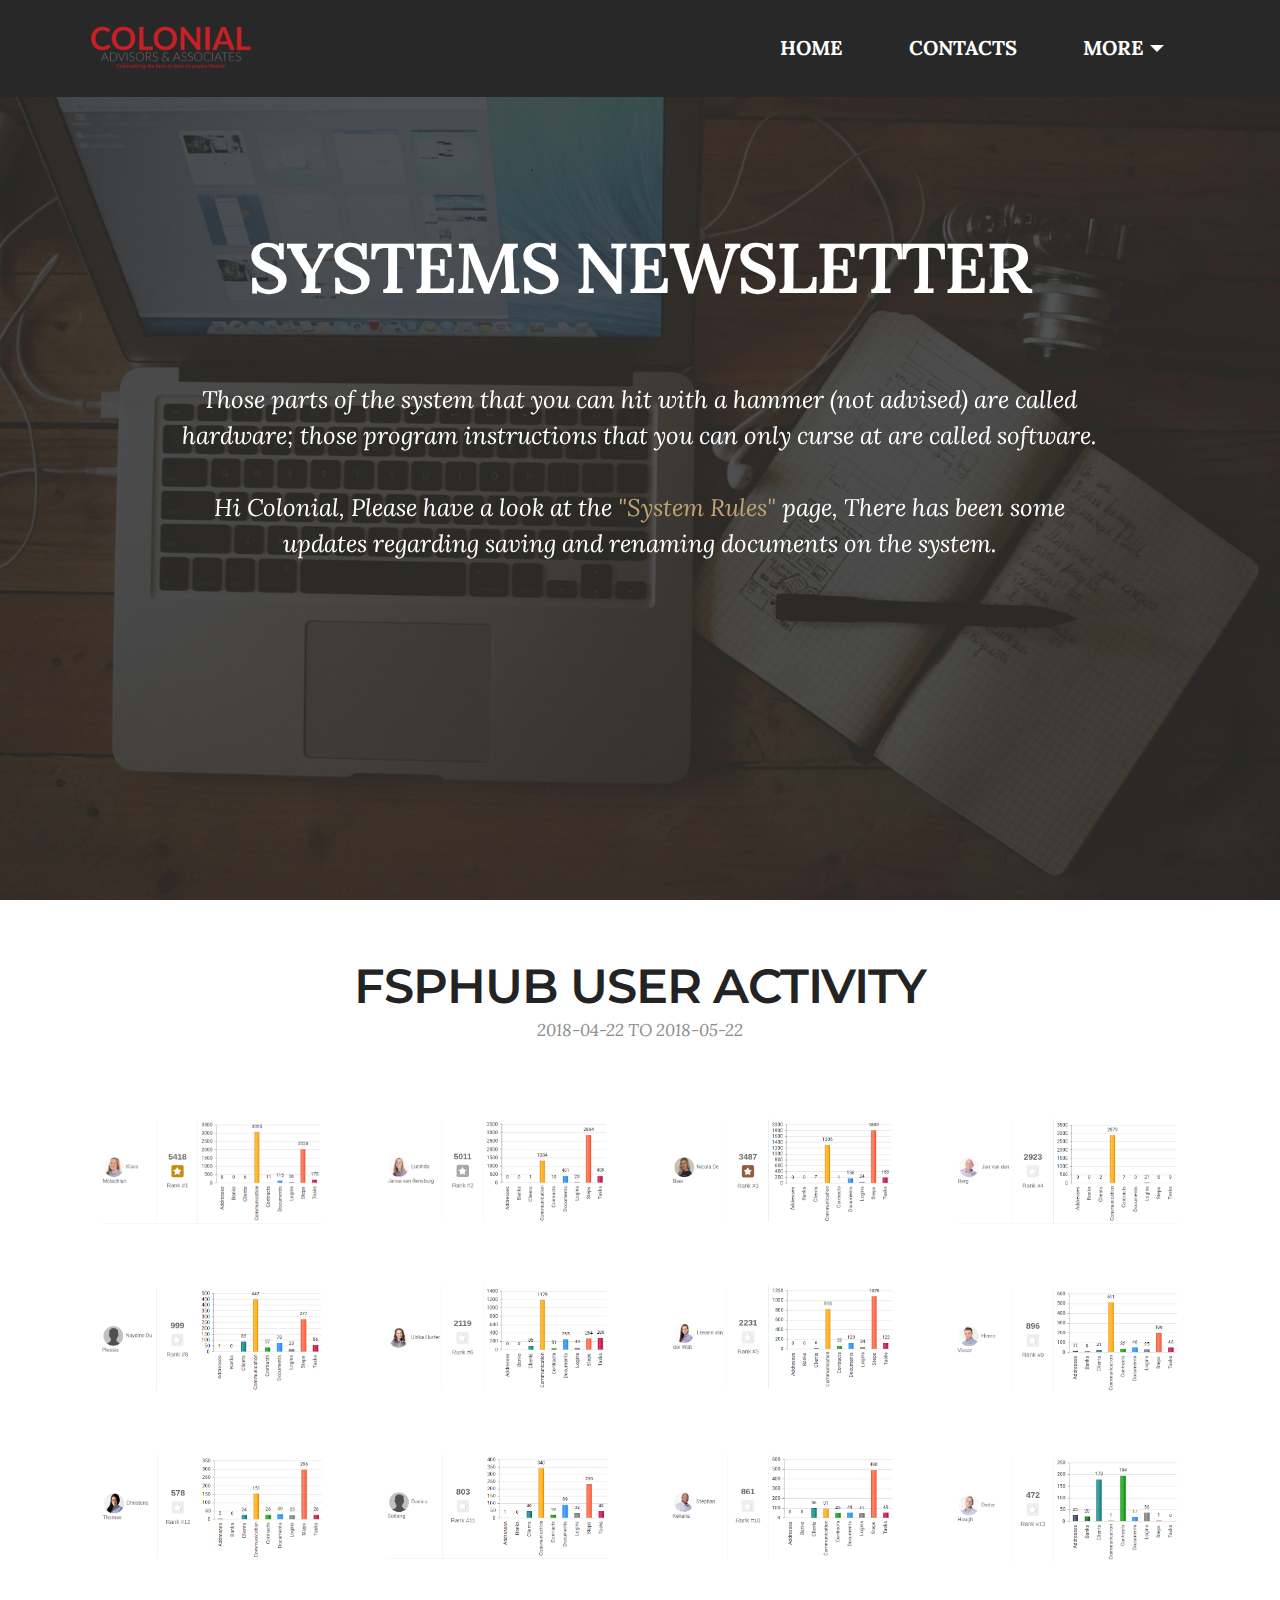
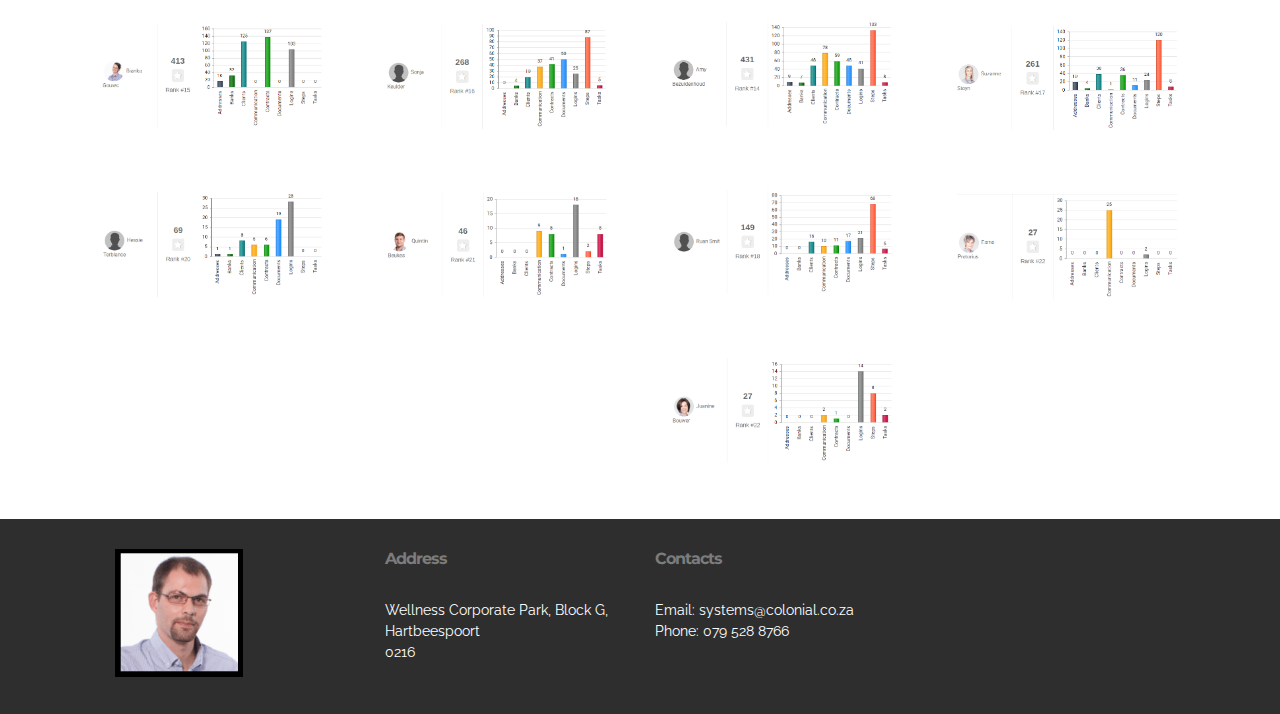
<file: index.html>
<!DOCTYPE html>
<html >
<head>
  <!-- Site made with Mobirise Website Builder v4.7.2, https://mobirise.com -->
  <meta charset="UTF-8">
  <meta http-equiv="X-UA-Compatible" content="IE=edge">
  <meta name="generator" content="Mobirise v4.7.2, mobirise.com">
  <meta name="viewport" content="width=device-width, initial-scale=1, minimum-scale=1">
  <link rel="shortcut icon" href="assets/images/colonial-writing-english-mottomed-512x128.png" type="image/x-icon">
  <meta name="description" content="">
  <title>Home</title>
  <link rel="stylesheet" href="assets/et-line-font-plugin/style.css">
  <link rel="stylesheet" href="https://fonts.googleapis.com/css?family=Montserrat:400,700">
  <link rel="stylesheet" href="https://fonts.googleapis.com/css?family=Raleway:100,100i,200,200i,300,300i,400,400i,500,500i,600,600i,700,700i,800,800i,900,900i">
  <link rel="stylesheet" href="https://fonts.googleapis.com/css?family=Lora:400,700,400italic,700italic&subset=latin">
  <link rel="stylesheet" href="assets/tether/tether.min.css">
  <link rel="stylesheet" href="assets/bootstrap/css/bootstrap.min.css">
  <link rel="stylesheet" href="assets/dropdown/css/style.css">
  <link rel="stylesheet" href="assets/theme/css/style.css">
  <link rel="stylesheet" href="assets/mobirise-gallery/style.css">
  <link rel="stylesheet" href="assets/mobirise/css/mbr-additional.css" type="text/css">
  
  
  
</head>
<body>
  <section id="menu-0" data-rv-view="0">

    <nav class="navbar navbar-dropdown navbar-fixed-top">
        <div class="container">

            <div class="mbr-table">
                <div class="mbr-table-cell">

                    <div class="navbar-brand">
                        <a href="https://mobirise.com" class="navbar-logo"><img src="assets/images/colonial-writing-english-mottomed-512x128.png" alt="Mobirise"></a>
                        
                    </div>

                </div>
                <div class="mbr-table-cell">

                    <button class="navbar-toggler pull-xs-right hidden-md-up" type="button" data-toggle="collapse" data-target="#exCollapsingNavbar">
                        <div class="hamburger-icon"></div>
                    </button>

                    <ul class="nav-dropdown collapse pull-xs-right nav navbar-nav navbar-toggleable-sm" id="exCollapsingNavbar"><li class="nav-item"><a class="nav-link link" href="index.html">HOME</a></li><li class="nav-item"><a class="nav-link link" href="page1.html">CONTACTS</a></li><li class="nav-item dropdown"><a class="nav-link link dropdown-toggle" href="page1.html" data-toggle="dropdown-submenu" aria-expanded="false">MORE</a><div class="dropdown-menu"><a class="dropdown-item" href="page4.html">System Rules</a></div></li></ul>
                    <button hidden="" class="navbar-toggler navbar-close" type="button" data-toggle="collapse" data-target="#exCollapsingNavbar">
                        <div class="close-icon"></div>
                    </button>

                </div>
            </div>

        </div>
    </nav>

</section>

<section class="engine"><a href="https://mobirise.me/h">create a web page</a></section><section class="mbr-section mbr-section-hero mbr-section-full mbr-parallax-background mbr-after-navbar" id="header1-1" data-rv-view="2" style="background-image: url(assets/images/mbr-1-1620x1080.jpg);">

    <div class="mbr-overlay" style="opacity: 0.8; background-color: rgb(40, 40, 40);"></div>

    <div class="mbr-table-cell">

        <div class="container">
            <div class="row">
                <div class="mbr-section col-md-10 col-md-offset-1 text-xs-center">

                    <h1 class="mbr-section-title display-1"><p>SYSTEMS NEWSLETTER</p></h1>
                    <p class="mbr-section-lead lead"><br><br>Those parts of the system that you can hit with a hammer (not advised) are called hardware; those program instructions that you can only curse at are called software.<br><br>Hi Colonial, Please have a look at the <a href="page4.html">"System Rules"</a> page, There has been some updates regarding saving and renaming documents on the system.<br><br><br></p>
                    
                </div>
            </div>
        </div>
    </div>

    

</section>

<section class="mbr-section mbr-section__container article" id="header3-w" data-rv-view="5" style="background-color: rgb(255, 255, 255); padding-top: 60px; padding-bottom: 20px;">
    <div class="container">
        <div class="row">
            <div class="col-xs-12">
                <h3 class="mbr-section-title display-2">FSPHUB USER ACTIVITY<br></h3>
                <small class="mbr-section-subtitle">2018-04-22 TO 2018-05-22</small>
            </div>
        </div>
    </div>
</section>

<section class="mbr-gallery mbr-section mbr-section-nopadding mbr-slider-carousel" data-filter="false" id="gallery2-y" data-rv-view="7" style="padding-top: 1.5rem; padding-bottom: 1.5rem;">
    <!-- Filter -->
    

    <!-- Gallery -->
    <div class="mbr-gallery-row container">
        <div class=" mbr-gallery-layout-default">
            <div>
                <div>
                    <div class="mbr-gallery-item mbr-gallery-item__mobirise3 mbr-gallery-item--p2" data-video-url="false" data-tags="Animated">
                        <div href="#lb-gallery2-y" data-slide-to="0" data-toggle="modal">
                            
                            

                            <img src="assets/images/kiara-672x321-672x320.png" alt="" title="">
                            
                            <span class="icon-focus"></span>
                            
                        </div>
                    </div><div class="mbr-gallery-item mbr-gallery-item__mobirise3 mbr-gallery-item--p2" data-video-url="false" data-tags="Animated">
                        <div href="#lb-gallery2-y" data-slide-to="1" data-toggle="modal">
                            
                            

                            <img src="assets/images/lucinda-670x312-670x312.png" alt="" title="">
                            
                            <span class="icon-focus"></span>
                            
                        </div>
                    </div><div class="mbr-gallery-item mbr-gallery-item__mobirise3 mbr-gallery-item--p2" data-video-url="false" data-tags="Animated">
                        <div href="#lb-gallery2-y" data-slide-to="2" data-toggle="modal">
                            
                            

                            <img src="assets/images/nicola-671x312-671x312.png" alt="" title="">
                            
                            <span class="icon-focus"></span>
                            
                        </div>
                    </div><div class="mbr-gallery-item mbr-gallery-item__mobirise3 mbr-gallery-item--p2" data-video-url="false" data-tags="Animated">
                        <div href="#lb-gallery2-y" data-slide-to="3" data-toggle="modal">
                            
                            

                            <img src="assets/images/jan-671x320-671x320.png" alt="" title="">
                            
                            <span class="icon-focus"></span>
                            
                        </div>
                    </div><div class="mbr-gallery-item mbr-gallery-item__mobirise3 mbr-gallery-item--p2" data-video-url="false" data-tags="Animated">
                        <div href="#lb-gallery2-y" data-slide-to="4" data-toggle="modal">
                            
                            

                            <img src="assets/images/lee-669x316-669x316.png" alt="" title="">
                            
                            <span class="icon-focus"></span>
                            
                        </div>
                    </div><div class="mbr-gallery-item mbr-gallery-item__mobirise3 mbr-gallery-item--p2" data-video-url="false" data-tags="Animated">
                        <div href="#lb-gallery2-y" data-slide-to="5" data-toggle="modal">
                            
                            

                            <img src="assets/images/ulrika-668x317-668x317.png" alt="" title="">
                            
                            <span class="icon-focus"></span>
                            
                        </div>
                    </div><div class="mbr-gallery-item mbr-gallery-item__mobirise3 mbr-gallery-item--p2" data-video-url="false" data-tags="Animated">
                        <div href="#lb-gallery2-y" data-slide-to="6" data-toggle="modal">
                            
                            

                            <img src="assets/images/naydine-667x312-667x312.png" alt="" title="">
                            
                            <span class="icon-focus"></span>
                            
                        </div>
                    </div><div class="mbr-gallery-item mbr-gallery-item__mobirise3 mbr-gallery-item--p2" data-video-url="false" data-tags="Animated">
                        <div href="#lb-gallery2-y" data-slide-to="7" data-toggle="modal">
                            
                            

                            <img src="assets/images/henro-668x317-668x317.png" alt="" title="">
                            
                            <span class="icon-focus"></span>
                            
                        </div>
                    </div><div class="mbr-gallery-item mbr-gallery-item__mobirise3 mbr-gallery-item--p2" data-video-url="false" data-tags="Animated">
                        <div href="#lb-gallery2-y" data-slide-to="8" data-toggle="modal">
                            
                            

                            <img src="assets/images/stephan-668x315-668x315.png" alt="" title="">
                            
                            <span class="icon-focus"></span>
                            
                        </div>
                    </div><div class="mbr-gallery-item mbr-gallery-item__mobirise3 mbr-gallery-item--p2" data-video-url="false" data-tags="Animated">
                        <div href="#lb-gallery2-y" data-slide-to="9" data-toggle="modal">
                            
                            

                            <img src="assets/images/danica-667x319-667x319.png" alt="" title="">
                            
                            <span class="icon-focus"></span>
                            
                        </div>
                    </div><div class="mbr-gallery-item mbr-gallery-item__mobirise3 mbr-gallery-item--p2" data-video-url="false" data-tags="Animated">
                        <div href="#lb-gallery2-y" data-slide-to="10" data-toggle="modal">
                            
                            

                            <img src="assets/images/christene-667x314-667x314.png" alt="" title="">
                            
                            <span class="icon-focus"></span>
                            
                        </div>
                    </div><div class="mbr-gallery-item mbr-gallery-item__mobirise3 mbr-gallery-item--p2" data-video-url="false" data-tags="Animated">
                        <div href="#lb-gallery2-y" data-slide-to="11" data-toggle="modal">
                            
                            

                            <img src="assets/images/dieter-668x317-668x317.png" alt="" title="">
                            
                            <span class="icon-focus"></span>
                            
                        </div>
                    </div><div class="mbr-gallery-item mbr-gallery-item__mobirise3 mbr-gallery-item--p2" data-video-url="false" data-tags="Animated">
                        <div href="#lb-gallery2-y" data-slide-to="12" data-toggle="modal">
                            
                            

                            <img src="assets/images/amy-670x315-670x315.png" alt="" title="">
                            
                            <span class="icon-focus"></span>
                            
                        </div>
                    </div><div class="mbr-gallery-item mbr-gallery-item__mobirise3 mbr-gallery-item--p2" data-video-url="false" data-tags="Animated">
                        <div href="#lb-gallery2-y" data-slide-to="13" data-toggle="modal">
                            
                            

                            <img src="assets/images/bianka-669x317-669x317.png" alt="" title="">
                            
                            <span class="icon-focus"></span>
                            
                        </div>
                    </div><div class="mbr-gallery-item mbr-gallery-item__mobirise3 mbr-gallery-item--p2" data-video-url="false" data-tags="Animated">
                        <div href="#lb-gallery2-y" data-slide-to="14" data-toggle="modal">
                            
                            

                            <img src="assets/images/sonja-671x318-671x318.png" alt="" title="">
                            
                            <span class="icon-focus"></span>
                            
                        </div>
                    </div><div class="mbr-gallery-item mbr-gallery-item__mobirise3 mbr-gallery-item--p2" data-video-url="false" data-tags="Animated">
                        <div href="#lb-gallery2-y" data-slide-to="15" data-toggle="modal">
                            
                            

                            <img src="assets/images/suzanne-667x315-667x315.png" alt="" title="">
                            
                            <span class="icon-focus"></span>
                            
                        </div>
                    </div><div class="mbr-gallery-item mbr-gallery-item__mobirise3 mbr-gallery-item--p2" data-video-url="false" data-tags="Animated">
                        <div href="#lb-gallery2-y" data-slide-to="16" data-toggle="modal">
                            
                            

                            <img src="assets/images/ruan-670x316-670x316.png" alt="" title="">
                            
                            <span class="icon-focus"></span>
                            
                        </div>
                    </div><div class="mbr-gallery-item mbr-gallery-item__mobirise3 mbr-gallery-item--p2" data-video-url="false" data-tags="Animated">
                        <div href="#lb-gallery2-y" data-slide-to="17" data-toggle="modal">
                            
                            

                            <img src="assets/images/hessie-671x318-671x318.png" alt="" title="">
                            
                            <span class="icon-focus"></span>
                            
                        </div>
                    </div><div class="mbr-gallery-item mbr-gallery-item__mobirise3 mbr-gallery-item--p2" data-video-url="false" data-tags="Animated">
                        <div href="#lb-gallery2-y" data-slide-to="18" data-toggle="modal">
                            
                            

                            <img src="assets/images/quin-670x316-670x316.png" alt="" title="">
                            
                            <span class="icon-focus"></span>
                            
                        </div>
                    </div><div class="mbr-gallery-item mbr-gallery-item__mobirise3 mbr-gallery-item--p2" data-video-url="false" data-tags="Animated">
                        <div href="#lb-gallery2-y" data-slide-to="19" data-toggle="modal">
                            
                            

                            <img src="assets/images/esme-668x319-668x319.png" alt="" title="">
                            
                            <span class="icon-focus"></span>
                            
                        </div>
                    </div><div class="mbr-gallery-item mbr-gallery-item__mobirise3 mbr-gallery-item--p2" data-video-url="false" data-tags="Animated">
                        <div href="#lb-gallery2-y" data-slide-to="20" data-toggle="modal">
                            
                            

                            <img src="assets/images/juanine-669x318-669x318.png" alt="" title="">
                            
                            <span class="icon-focus"></span>
                            
                        </div>
                    </div>
                </div>
            </div>
            <div class="clearfix"></div>
        </div>
    </div>

    <!-- Lightbox -->
    <div data-app-prevent-settings="" class="mbr-slider modal fade carousel slide" tabindex="-1" data-keyboard="true" data-interval="false" id="lb-gallery2-y">
        <div class="modal-dialog">
            <div class="modal-content">
                <div class="modal-body">
                    <ol class="carousel-indicators">
                        <li data-app-prevent-settings="" data-target="#lb-gallery2-y" data-slide-to="0"></li><li data-app-prevent-settings="" data-target="#lb-gallery2-y" data-slide-to="1"></li><li data-app-prevent-settings="" data-target="#lb-gallery2-y" data-slide-to="2"></li><li data-app-prevent-settings="" data-target="#lb-gallery2-y" data-slide-to="3"></li><li data-app-prevent-settings="" data-target="#lb-gallery2-y" data-slide-to="4"></li><li data-app-prevent-settings="" data-target="#lb-gallery2-y" data-slide-to="5"></li><li data-app-prevent-settings="" data-target="#lb-gallery2-y" data-slide-to="6"></li><li data-app-prevent-settings="" data-target="#lb-gallery2-y" data-slide-to="7"></li><li data-app-prevent-settings="" data-target="#lb-gallery2-y" data-slide-to="8"></li><li data-app-prevent-settings="" data-target="#lb-gallery2-y" data-slide-to="9"></li><li data-app-prevent-settings="" data-target="#lb-gallery2-y" data-slide-to="10"></li><li data-app-prevent-settings="" data-target="#lb-gallery2-y" data-slide-to="11"></li><li data-app-prevent-settings="" data-target="#lb-gallery2-y" data-slide-to="12"></li><li data-app-prevent-settings="" data-target="#lb-gallery2-y" data-slide-to="13"></li><li data-app-prevent-settings="" data-target="#lb-gallery2-y" data-slide-to="14"></li><li data-app-prevent-settings="" data-target="#lb-gallery2-y" data-slide-to="15"></li><li data-app-prevent-settings="" data-target="#lb-gallery2-y" data-slide-to="16"></li><li data-app-prevent-settings="" data-target="#lb-gallery2-y" data-slide-to="17"></li><li data-app-prevent-settings="" data-target="#lb-gallery2-y" data-slide-to="18"></li><li data-app-prevent-settings="" data-target="#lb-gallery2-y" data-slide-to="19"></li><li data-app-prevent-settings="" data-target="#lb-gallery2-y" class=" active" data-slide-to="20"></li>
                    </ol>
                    <div class="carousel-inner">
                        <div class="carousel-item">
                            <img src="assets/images/kiara-672x321.png" alt="" title="">
                        </div><div class="carousel-item">
                            <img src="assets/images/lucinda-670x312.png" alt="" title="">
                        </div><div class="carousel-item">
                            <img src="assets/images/nicola-671x312.png" alt="" title="">
                        </div><div class="carousel-item">
                            <img src="assets/images/jan-671x320.png" alt="" title="">
                        </div><div class="carousel-item">
                            <img src="assets/images/lee-669x316.png" alt="" title="">
                        </div><div class="carousel-item">
                            <img src="assets/images/ulrika-668x317.png" alt="" title="">
                        </div><div class="carousel-item">
                            <img src="assets/images/naydine-667x312.png" alt="" title="">
                        </div><div class="carousel-item">
                            <img src="assets/images/henro-668x317.png" alt="" title="">
                        </div><div class="carousel-item">
                            <img src="assets/images/stephan-668x315.png" alt="" title="">
                        </div><div class="carousel-item">
                            <img src="assets/images/danica-667x319.png" alt="" title="">
                        </div><div class="carousel-item">
                            <img src="assets/images/christene-667x314.png" alt="" title="">
                        </div><div class="carousel-item">
                            <img src="assets/images/dieter-668x317.png" alt="" title="">
                        </div><div class="carousel-item">
                            <img src="assets/images/amy-670x315.png" alt="" title="">
                        </div><div class="carousel-item">
                            <img src="assets/images/bianka-669x317.png" alt="" title="">
                        </div><div class="carousel-item">
                            <img src="assets/images/sonja-671x318.png" alt="" title="">
                        </div><div class="carousel-item">
                            <img src="assets/images/suzanne-667x315.png" alt="" title="">
                        </div><div class="carousel-item">
                            <img src="assets/images/ruan-670x316.png" alt="" title="">
                        </div><div class="carousel-item">
                            <img src="assets/images/hessie-671x318.png" alt="" title="">
                        </div><div class="carousel-item">
                            <img src="assets/images/quin-670x316.png" alt="" title="">
                        </div><div class="carousel-item">
                            <img src="assets/images/esme-668x319.png" alt="" title="">
                        </div><div class="carousel-item active">
                            <img src="assets/images/juanine-669x318.png" alt="" title="">
                        </div>
                    </div>
                    <a class="left carousel-control" role="button" data-slide="prev" href="#lb-gallery2-y">
                        <span class="icon-prev" aria-hidden="true"></span>
                        <span class="sr-only">Previous</span>
                    </a>
                    <a class="right carousel-control" role="button" data-slide="next" href="#lb-gallery2-y">
                        <span class="icon-next" aria-hidden="true"></span>
                        <span class="sr-only">Next</span>
                    </a>

                    <a class="close" href="#" role="button" data-dismiss="modal">
                        <span aria-hidden="true">×</span>
                        <span class="sr-only">Close</span>
                    </a>
                </div>
            </div>
        </div>
    </div>
</section>

<section class="mbr-section mbr-section-md-padding mbr-footer footer1" id="contacts1-4" data-rv-view="94" style="background-color: rgb(46, 46, 46); padding-top: 30px; padding-bottom: 30px;">
    
    <div class="container">
        <div class="row">
            <div class="mbr-footer-content col-xs-12 col-md-3">
                <div><img src="assets/images/wiaan-128x128.png"></div>
            </div>
            <div class="mbr-footer-content col-xs-12 col-md-3">
                <p><strong>Address</strong><br>
Wellness Corporate Park, Block G, Hartbeespoort<br>0216<br><br></p>
            </div>
            <div class="mbr-footer-content col-xs-12 col-md-3">
                <p><strong>Contacts</strong><br>
Email: systems@colonial.co.za<br>
Phone: 079 528 8766<br></p>
            </div>
            <div class="mbr-footer-content col-xs-12 col-md-3">
                <p><br><br></p>
            </div>

        </div>
    </div>
</section>


  <script src="assets/web/assets/jquery/jquery.min.js"></script>
  <script src="assets/tether/tether.min.js"></script>
  <script src="assets/bootstrap/js/bootstrap.min.js"></script>
  <script src="assets/dropdown/js/script.min.js"></script>
  <script src="assets/touch-swipe/jquery.touch-swipe.min.js"></script>
  <script src="assets/jarallax/jarallax.js"></script>
  <script src="assets/masonry/masonry.pkgd.min.js"></script>
  <script src="assets/imagesloaded/imagesloaded.pkgd.min.js"></script>
  <script src="assets/bootstrap-carousel-swipe/bootstrap-carousel-swipe.js"></script>
  <script src="assets/smooth-scroll/smooth-scroll.js"></script>
  <script src="assets/theme/js/script.js"></script>
  <script src="assets/mobirise-gallery/player.min.js"></script>
  <script src="assets/mobirise-gallery/script.js"></script>
  
  
</body>
</html>
</file>
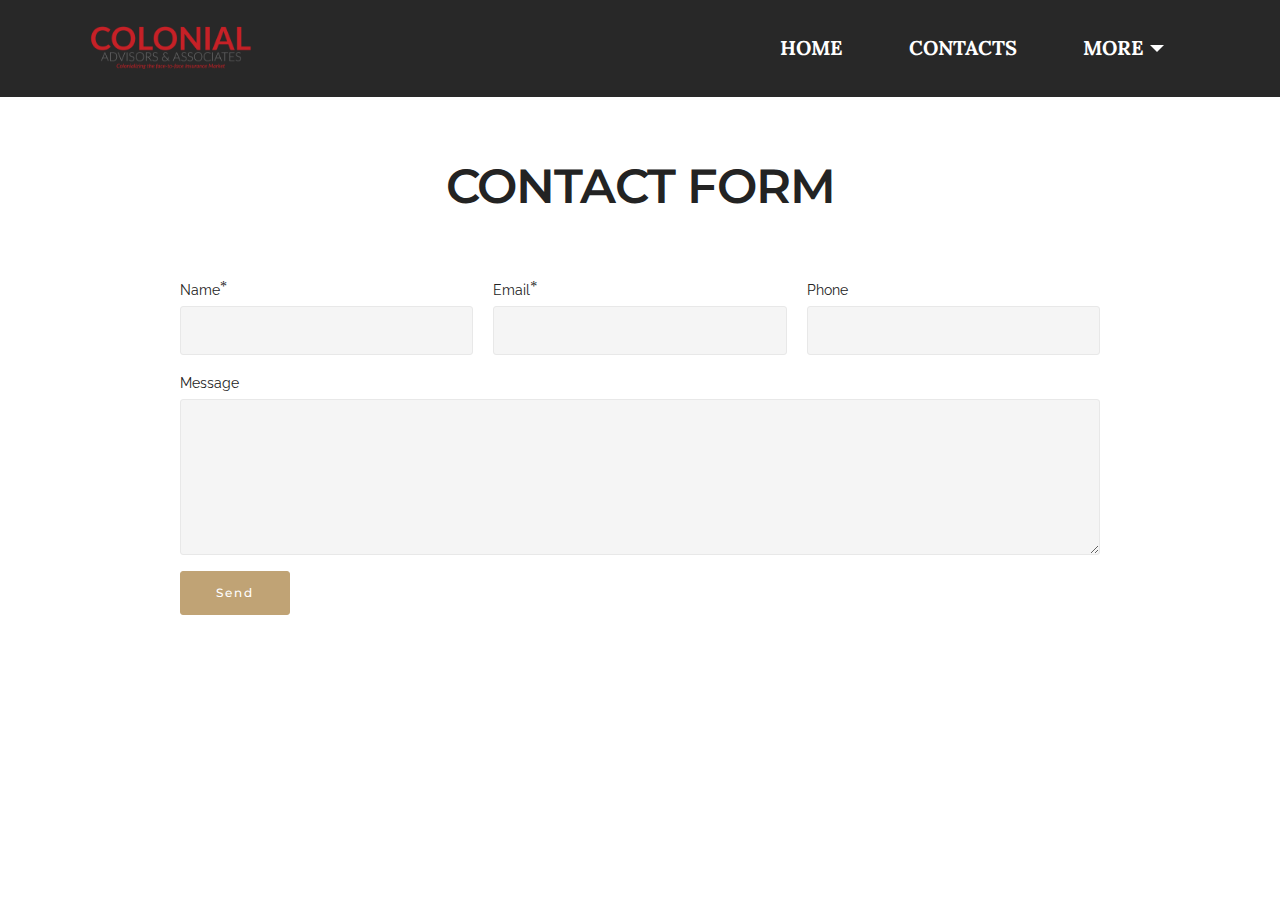
<file: page1.html>
<!DOCTYPE html>
<html >
<head>
  <!-- Site made with Mobirise Website Builder v4.7.2, https://mobirise.com -->
  <meta charset="UTF-8">
  <meta http-equiv="X-UA-Compatible" content="IE=edge">
  <meta name="generator" content="Mobirise v4.7.2, mobirise.com">
  <meta name="viewport" content="width=device-width, initial-scale=1, minimum-scale=1">
  <link rel="shortcut icon" href="assets/images/colonial-writing-english-mottomed-512x128.png" type="image/x-icon">
  <meta name="description" content="Web Page Builder Description">
  <title>Contacts</title>
  <link rel="stylesheet" href="https://fonts.googleapis.com/css?family=Montserrat:400,700">
  <link rel="stylesheet" href="https://fonts.googleapis.com/css?family=Raleway:100,100i,200,200i,300,300i,400,400i,500,500i,600,600i,700,700i,800,800i,900,900i">
  <link rel="stylesheet" href="https://fonts.googleapis.com/css?family=Lora:400,700,400italic,700italic&subset=latin">
  <link rel="stylesheet" href="assets/tether/tether.min.css">
  <link rel="stylesheet" href="assets/bootstrap/css/bootstrap.min.css">
  <link rel="stylesheet" href="assets/dropdown/css/style.css">
  <link rel="stylesheet" href="assets/theme/css/style.css">
  <link rel="stylesheet" href="assets/mobirise/css/mbr-additional.css" type="text/css">
  
  
  
</head>
<body>
  <section id="menu-2" data-rv-view="159">

    <nav class="navbar navbar-dropdown navbar-fixed-top">
        <div class="container">

            <div class="mbr-table">
                <div class="mbr-table-cell">

                    <div class="navbar-brand">
                        <a href="https://mobirise.com" class="navbar-logo"><img src="assets/images/colonial-writing-english-mottomed-512x128.png" alt="Mobirise"></a>
                        
                    </div>

                </div>
                <div class="mbr-table-cell">

                    <button class="navbar-toggler pull-xs-right hidden-md-up" type="button" data-toggle="collapse" data-target="#exCollapsingNavbar">
                        <div class="hamburger-icon"></div>
                    </button>

                    <ul class="nav-dropdown collapse pull-xs-right nav navbar-nav navbar-toggleable-sm" id="exCollapsingNavbar"><li class="nav-item"><a class="nav-link link" href="index.html">HOME</a></li><li class="nav-item"><a class="nav-link link" href="page1.html">CONTACTS</a></li><li class="nav-item dropdown"><a class="nav-link link dropdown-toggle" href="page1.html" data-toggle="dropdown-submenu" aria-expanded="false">MORE</a><div class="dropdown-menu"><a class="dropdown-item" href="page4.html">System Rules</a></div></li></ul>
                    <button hidden="" class="navbar-toggler navbar-close" type="button" data-toggle="collapse" data-target="#exCollapsingNavbar">
                        <div class="close-icon"></div>
                    </button>

                </div>
            </div>

        </div>
    </nav>

</section>

<section class="engine"><a href="https://mobirise.me/z">best website templates</a></section><section class="mbr-section form1 mbr-after-navbar" id="form1-3" data-rv-view="161" style="background-color: rgb(255, 255, 255); padding-top: 160px; padding-bottom: 160px;">
    
    <div class="mbr-section mbr-section__container mbr-section__container--middle">
        <div class="container">
            <div class="row">
                <div class="col-xs-12 text-xs-center">
                    <h3 class="mbr-section-title display-2">CONTACT FORM</h3>
                    
                </div>
            </div>
        </div>
    </div>
    <div class="mbr-section mbr-section-nopadding">
        <div class="container">
            <div class="row">
                <div class="col-xs-12 col-lg-10 col-lg-offset-1" data-form-type="formoid">


                    <div data-form-alert="true">
                        <div hidden="" data-form-alert-success="true" class="alert alert-form alert-success text-xs-center">Thanks for filling out form!</div>
                    </div>


                    <form action="https://mobirise.com/" method="post" data-form-title="CONTACT FORM">

                        <input type="hidden" value="UEsPjFr7cRrdr0OhiWFbI4q6fnyOlfSy8OTyv+BSTrBnsd/rU+RUGaJaCuM8vxWAqunbb2TaJVkZ9wEnQDkHHQHQ+kQ5vzmuv9rBe2O9hZ6MK1JaPjVHHKSKcDA2fwqI" data-form-email="true">

                        <div class="row row-sm-offset">

                            <div class="col-xs-12 col-md-4">
                                <div class="form-group">
                                    <label class="form-control-label" for="form1-3-name">Name<span class="form-asterisk">*</span></label>
                                    <input type="text" class="form-control" name="name" required="" data-form-field="Name" id="form1-3-name">
                                </div>
                            </div>

                            <div class="col-xs-12 col-md-4">
                                <div class="form-group">
                                    <label class="form-control-label" for="form1-3-email">Email<span class="form-asterisk">*</span></label>
                                    <input type="email" class="form-control" name="email" required="" data-form-field="Email" id="form1-3-email">
                                </div>
                            </div>

                            <div class="col-xs-12 col-md-4">
                                <div class="form-group">
                                    <label class="form-control-label" for="form1-3-phone">Phone</label>
                                    <input type="tel" class="form-control" name="phone" data-form-field="Phone" id="form1-3-phone">
                                </div>
                            </div>

                        </div>

                        <div class="form-group">
                            <label class="form-control-label" for="form1-3-message">Message</label>
                            <textarea class="form-control" name="message" rows="7" data-form-field="Message" id="form1-3-message"></textarea>
                        </div>

                        <div><button type="submit" class="btn btn-primary">Send</button></div>

                    </form>
                </div>
            </div>
        </div>
    </div>
</section>


  <script src="assets/web/assets/jquery/jquery.min.js"></script>
  <script src="assets/tether/tether.min.js"></script>
  <script src="assets/bootstrap/js/bootstrap.min.js"></script>
  <script src="assets/smooth-scroll/smooth-scroll.js"></script>
  <script src="assets/dropdown/js/script.min.js"></script>
  <script src="assets/touch-swipe/jquery.touch-swipe.min.js"></script>
  <script src="assets/theme/js/script.js"></script>
  <script src="assets/formoid/formoid.min.js"></script>
  
  
</body>
</html>
</file>
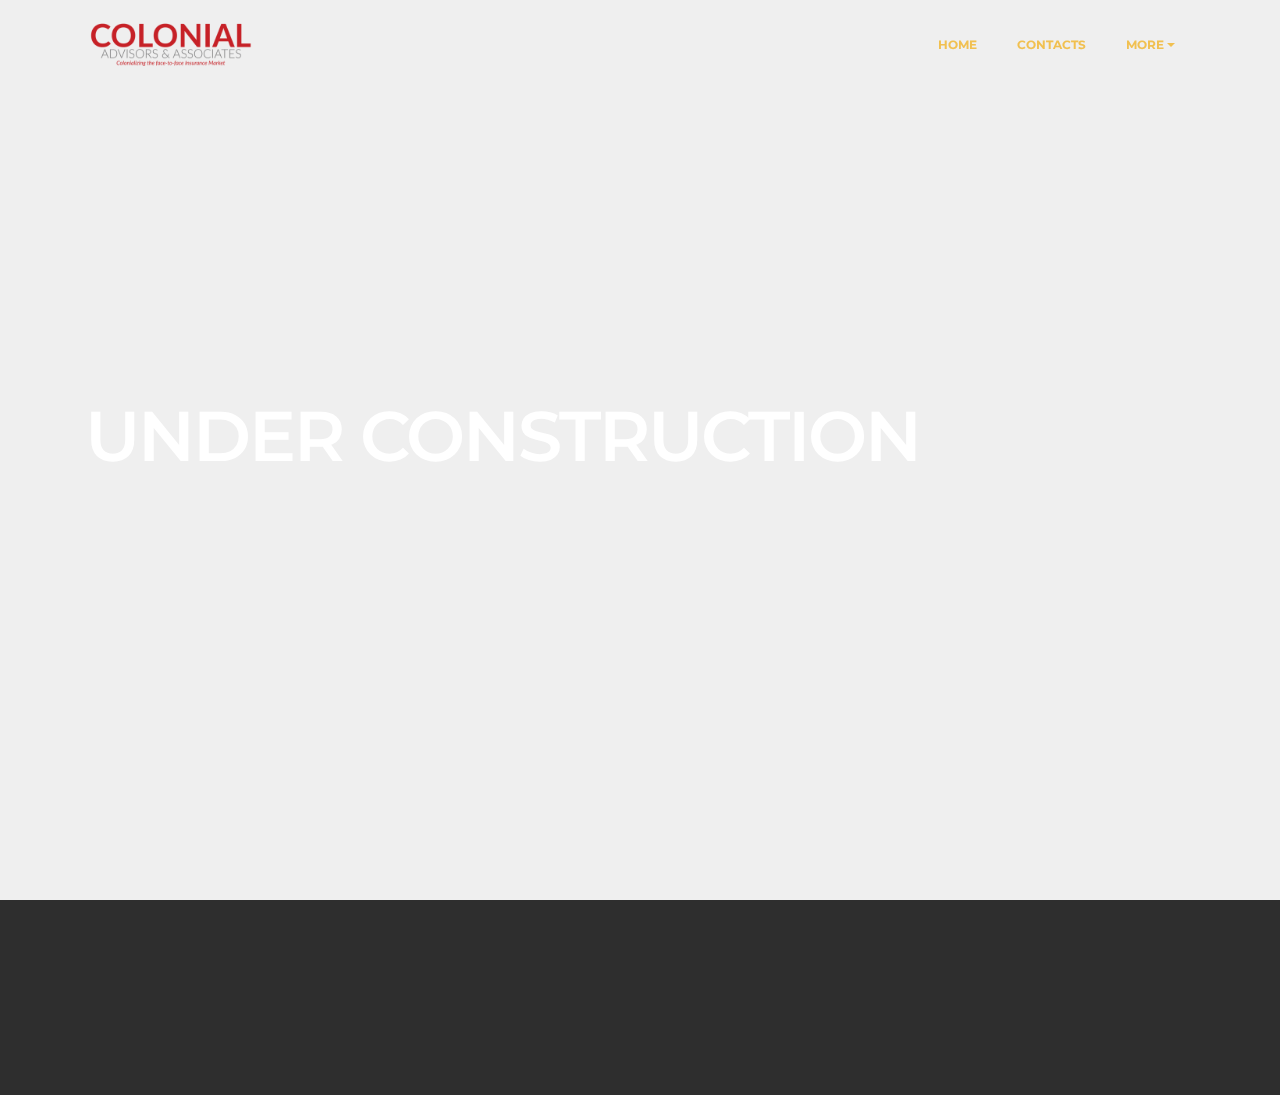
<file: page3.html>
<!DOCTYPE html>
<html >
<head>
  <!-- Site made with Mobirise Website Builder v4.7.2, https://mobirise.com -->
  <meta charset="UTF-8">
  <meta http-equiv="X-UA-Compatible" content="IE=edge">
  <meta name="generator" content="Mobirise v4.7.2, mobirise.com">
  <meta name="viewport" content="width=device-width, initial-scale=1, minimum-scale=1">
  <link rel="shortcut icon" href="assets/images/colonial-writing-english-mottomed-512x128.png" type="image/x-icon">
  <meta name="description" content="Web Page Generator Description">
  <title>Stats</title>
  <link rel="stylesheet" href="https://fonts.googleapis.com/css?family=Montserrat:400,700">
  <link rel="stylesheet" href="https://fonts.googleapis.com/css?family=Raleway:100,100i,200,200i,300,300i,400,400i,500,500i,600,600i,700,700i,800,800i,900,900i">
  <link rel="stylesheet" href="https://fonts.googleapis.com/css?family=Lora:400,700,400italic,700italic&subset=latin">
  <link rel="stylesheet" href="assets/tether/tether.min.css">
  <link rel="stylesheet" href="assets/bootstrap/css/bootstrap.min.css">
  <link rel="stylesheet" href="assets/animate.css/animate.min.css">
  <link rel="stylesheet" href="assets/dropdown/css/style.css">
  <link rel="stylesheet" href="assets/theme/css/style.css">
  <link rel="stylesheet" href="assets/mobirise/css/mbr-additional.css" type="text/css">
  
  
  
</head>
<body>
  <section id="menu-7" data-rv-view="20">

    <nav class="navbar navbar-dropdown navbar-fixed-top">
        <div class="container">

            <div class="mbr-table">
                <div class="mbr-table-cell">

                    <div class="navbar-brand">
                        <a href="https://mobirise.com" class="navbar-logo"><img src="assets/images/colonial-writing-english-mottomed-512x128.png" alt="Mobirise"></a>
                        
                    </div>

                </div>
                <div class="mbr-table-cell">

                    <button class="navbar-toggler pull-xs-right hidden-md-up" type="button" data-toggle="collapse" data-target="#exCollapsingNavbar">
                        <div class="hamburger-icon"></div>
                    </button>

                    <ul class="nav-dropdown collapse pull-xs-right nav navbar-nav navbar-toggleable-sm" id="exCollapsingNavbar"><li class="nav-item"><a class="nav-link link" href="index.html">HOME</a></li><li class="nav-item"><a class="nav-link link" href="page1.html">CONTACTS</a></li><li class="nav-item dropdown"><a class="nav-link link dropdown-toggle" href="page1.html" data-toggle="dropdown-submenu" aria-expanded="false">MORE</a><div class="dropdown-menu"><a class="dropdown-item" href="page4.html">System Rules</a><a class="dropdown-item" href="page3.html" aria-expanded="false"><p>System Stats</p></a></div></li></ul>
                    <button hidden="" class="navbar-toggler navbar-close" type="button" data-toggle="collapse" data-target="#exCollapsingNavbar">
                        <div class="close-icon"></div>
                    </button>

                </div>
            </div>

        </div>
    </nav>

</section>

<section class="engine"><a href="https://mobirise.me/l">free site templates</a></section><section class="mbr-section mbr-section-hero mbr-section-full mbr-after-navbar" id="header5-c" data-rv-view="31" style="background-color: rgb(239, 239, 239);">

    

    <div class="mbr-table-cell">

        <div class="container">
            <div class="row">
                <div class="mbr-section col-md-10">

                    <h1 class="mbr-section-title display-1">UNDER CONSTRUCTION</h1>
                    
                    
                </div>
            </div>
        </div>
    </div>

    

</section>

<section class="mbr-section mbr-section-md-padding mbr-footer footer1" id="contacts1-8" data-rv-view="21" style="background-color: rgb(46, 46, 46); padding-top: 30px; padding-bottom: 30px;">
    
    <div class="container">
        <div class="row">
            <div class="mbr-footer-content col-xs-12 col-md-3">
                <div><img src="assets/images/wiaan-128x128.png"></div>
            </div>
            <div class="mbr-footer-content col-xs-12 col-md-3">
                <p><strong>Address</strong><br>
Wellness Corporate Park, Block G, Hartbeespoort<br>0216<br><br></p>
            </div>
            <div class="mbr-footer-content col-xs-12 col-md-3">
                <p><strong>Contacts</strong><br>
Email: systems@colonial.co.za<br>
Phone: 079 528 8766<br></p>
            </div>
            <div class="mbr-footer-content col-xs-12 col-md-3">
                <p><br><br></p>
            </div>

        </div>
    </div>
</section>


  <script src="assets/web/assets/jquery/jquery.min.js"></script>
  <script src="assets/tether/tether.min.js"></script>
  <script src="assets/bootstrap/js/bootstrap.min.js"></script>
  <script src="assets/touch-swipe/jquery.touch-swipe.min.js"></script>
  <script src="assets/smooth-scroll/smooth-scroll.js"></script>
  <script src="assets/viewport-checker/jquery.viewportchecker.js"></script>
  <script src="assets/dropdown/js/script.min.js"></script>
  <script src="assets/theme/js/script.js"></script>
  
  
  <input name="animation" type="hidden">
  </body>
</html>
</file>
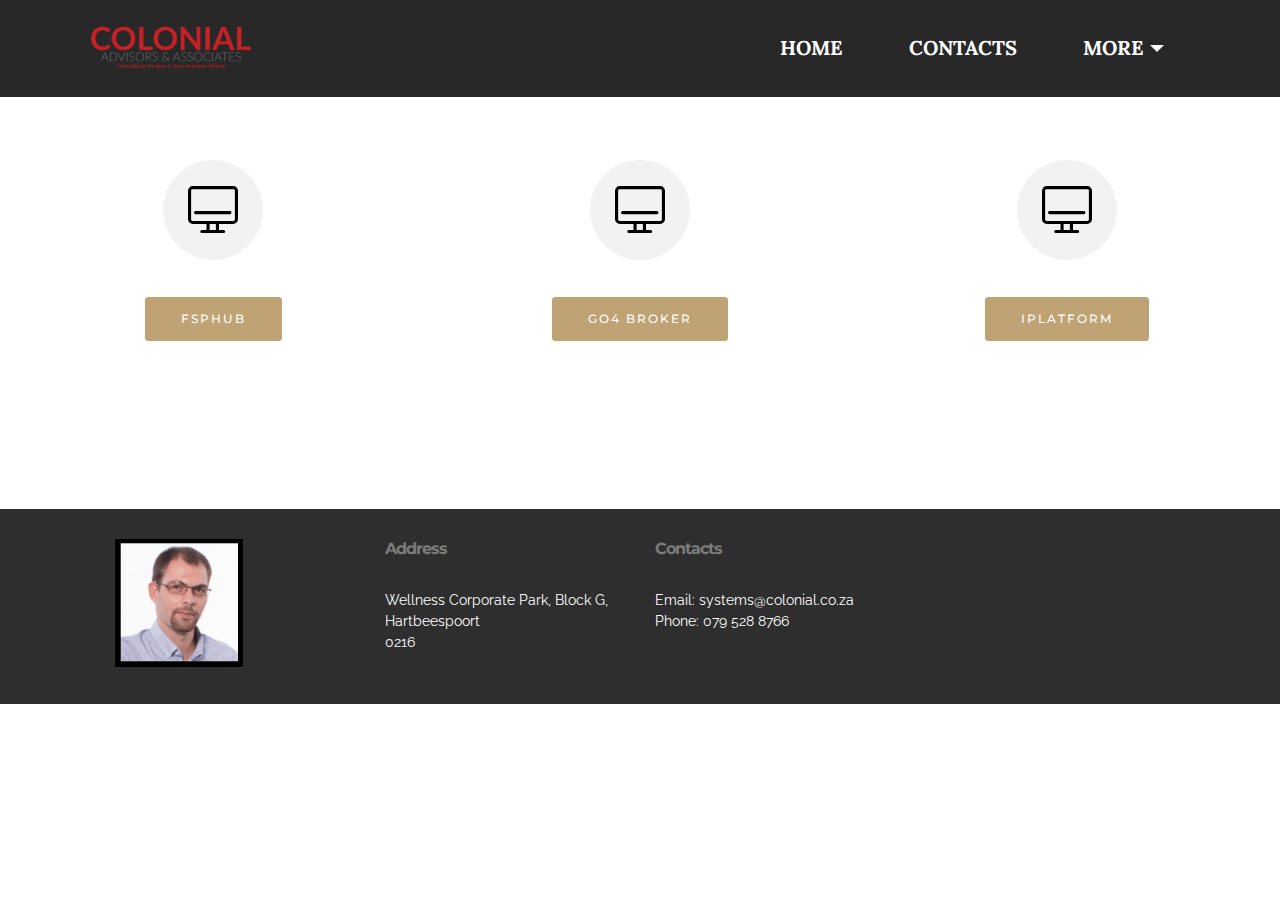
<file: page4.html>
<!DOCTYPE html>
<html >
<head>
  <!-- Site made with Mobirise Website Builder v4.7.2, https://mobirise.com -->
  <meta charset="UTF-8">
  <meta http-equiv="X-UA-Compatible" content="IE=edge">
  <meta name="generator" content="Mobirise v4.7.2, mobirise.com">
  <meta name="viewport" content="width=device-width, initial-scale=1, minimum-scale=1">
  <link rel="shortcut icon" href="assets/images/colonial-writing-english-mottomed-512x128.png" type="image/x-icon">
  <meta name="description" content="Web Page Generator Description">
  <title>Rules</title>
  <link rel="stylesheet" href="assets/et-line-font-plugin/style.css">
  <link rel="stylesheet" href="https://fonts.googleapis.com/css?family=Montserrat:400,700">
  <link rel="stylesheet" href="https://fonts.googleapis.com/css?family=Raleway:100,100i,200,200i,300,300i,400,400i,500,500i,600,600i,700,700i,800,800i,900,900i">
  <link rel="stylesheet" href="assets/web/assets/mobirise-icons-bold/mobirise-icons-bold.css">
  <link rel="stylesheet" href="https://fonts.googleapis.com/css?family=Lora:400,700,400italic,700italic&subset=latin">
  <link rel="stylesheet" href="assets/tether/tether.min.css">
  <link rel="stylesheet" href="assets/bootstrap/css/bootstrap.min.css">
  <link rel="stylesheet" href="assets/dropdown/css/style.css">
  <link rel="stylesheet" href="assets/theme/css/style.css">
  <link rel="stylesheet" href="assets/mobirise/css/mbr-additional.css" type="text/css">
  
  
  
</head>
<body>
  <section id="menu-e" data-rv-view="173">

    <nav class="navbar navbar-dropdown navbar-fixed-top">
        <div class="container">

            <div class="mbr-table">
                <div class="mbr-table-cell">

                    <div class="navbar-brand">
                        <a href="https://mobirise.com" class="navbar-logo"><img src="assets/images/colonial-writing-english-mottomed-512x128.png" alt="Mobirise"></a>
                        
                    </div>

                </div>
                <div class="mbr-table-cell">

                    <button class="navbar-toggler pull-xs-right hidden-md-up" type="button" data-toggle="collapse" data-target="#exCollapsingNavbar">
                        <div class="hamburger-icon"></div>
                    </button>

                    <ul class="nav-dropdown collapse pull-xs-right nav navbar-nav navbar-toggleable-sm" id="exCollapsingNavbar"><li class="nav-item"><a class="nav-link link" href="index.html">HOME</a></li><li class="nav-item"><a class="nav-link link" href="page1.html">CONTACTS</a></li><li class="nav-item dropdown"><a class="nav-link link dropdown-toggle" href="page1.html" data-toggle="dropdown-submenu" aria-expanded="false">MORE</a><div class="dropdown-menu"><a class="dropdown-item" href="page4.html">System Rules</a></div></li></ul>
                    <button hidden="" class="navbar-toggler navbar-close" type="button" data-toggle="collapse" data-target="#exCollapsingNavbar">
                        <div class="close-icon"></div>
                    </button>

                </div>
            </div>

        </div>
    </nav>

</section>

<section class="engine"><a href="https://mobirise.me/y">html website templates</a></section><section class="mbr-cards mbr-section mbr-section-nopadding mbr-after-navbar" id="features4-i" data-rv-view="170" style="background-color: rgb(255, 255, 255);">

    

    <div class="mbr-cards-row row">
        <div class="mbr-cards-col col-xs-12 col-lg-4" style="padding-top: 160px; padding-bottom: 160px;">
            <div class="container">
                <div class="card cart-block">
                    <div class="card-img iconbox"><a href="https://mobirise.com" class="mbrib-desktop mbr-iconfont mbr-iconfont-features4" style="color: rgb(0, 0, 0);"></a></div>
                    <div class="card-block">
                        
                        
                        
                        <div class="card-btn"><a href="page7.html" class="btn btn-primary">FSPHUB</a></div>
                    </div>
                </div>
            </div>
        </div>
        <div class="mbr-cards-col col-xs-12 col-lg-4" style="padding-top: 160px; padding-bottom: 160px;">
            <div class="container">
                <div class="card cart-block">
                    <div class="card-img iconbox"><a href="https://mobirise.com" class="mbrib-desktop mbr-iconfont mbr-iconfont-features4" style="color: rgb(0, 0, 0);"></a></div>
                    <div class="card-block">
                        
                        
                        
                        <div class="card-btn"><a href="page5.html" class="btn btn-primary">GO4 BROKER</a></div>
                    </div>
                </div>
          </div>
        </div>
        <div class="mbr-cards-col col-xs-12 col-lg-4" style="padding-top: 160px; padding-bottom: 160px;">
            <div class="container">
                <div class="card cart-block">
                    <div class="card-img iconbox"><a href="https://mobirise.com" class="mbrib-desktop mbr-iconfont mbr-iconfont-features4" style="color: rgb(0, 0, 0);"></a></div>
                    <div class="card-block">
                        
                        
                        
                        <div class="card-btn"><a href="page6.html" class="btn btn-primary">IPLATFORM</a></div>
                    </div>
                </div>
            </div>
        </div>
        
        
        
    </div>
</section>

<section class="mbr-section mbr-section-md-padding mbr-footer footer1" id="contacts1-f" data-rv-view="175" style="background-color: rgb(46, 46, 46); padding-top: 30px; padding-bottom: 30px;">
    
    <div class="container">
        <div class="row">
            <div class="mbr-footer-content col-xs-12 col-md-3">
                <div><img src="assets/images/wiaan-128x128.png"></div>
            </div>
            <div class="mbr-footer-content col-xs-12 col-md-3">
                <p><strong>Address</strong><br>
Wellness Corporate Park, Block G, Hartbeespoort<br>0216<br><br></p>
            </div>
            <div class="mbr-footer-content col-xs-12 col-md-3">
                <p><strong>Contacts</strong><br>
Email: systems@colonial.co.za<br>
Phone: 079 528 8766<br></p>
            </div>
            <div class="mbr-footer-content col-xs-12 col-md-3">
                <p><br><br></p>
            </div>

        </div>
    </div>
</section>


  <script src="assets/web/assets/jquery/jquery.min.js"></script>
  <script src="assets/tether/tether.min.js"></script>
  <script src="assets/bootstrap/js/bootstrap.min.js"></script>
  <script src="assets/smooth-scroll/smooth-scroll.js"></script>
  <script src="assets/dropdown/js/script.min.js"></script>
  <script src="assets/touch-swipe/jquery.touch-swipe.min.js"></script>
  <script src="assets/theme/js/script.js"></script>
  
  
</body>
</html>
</file>
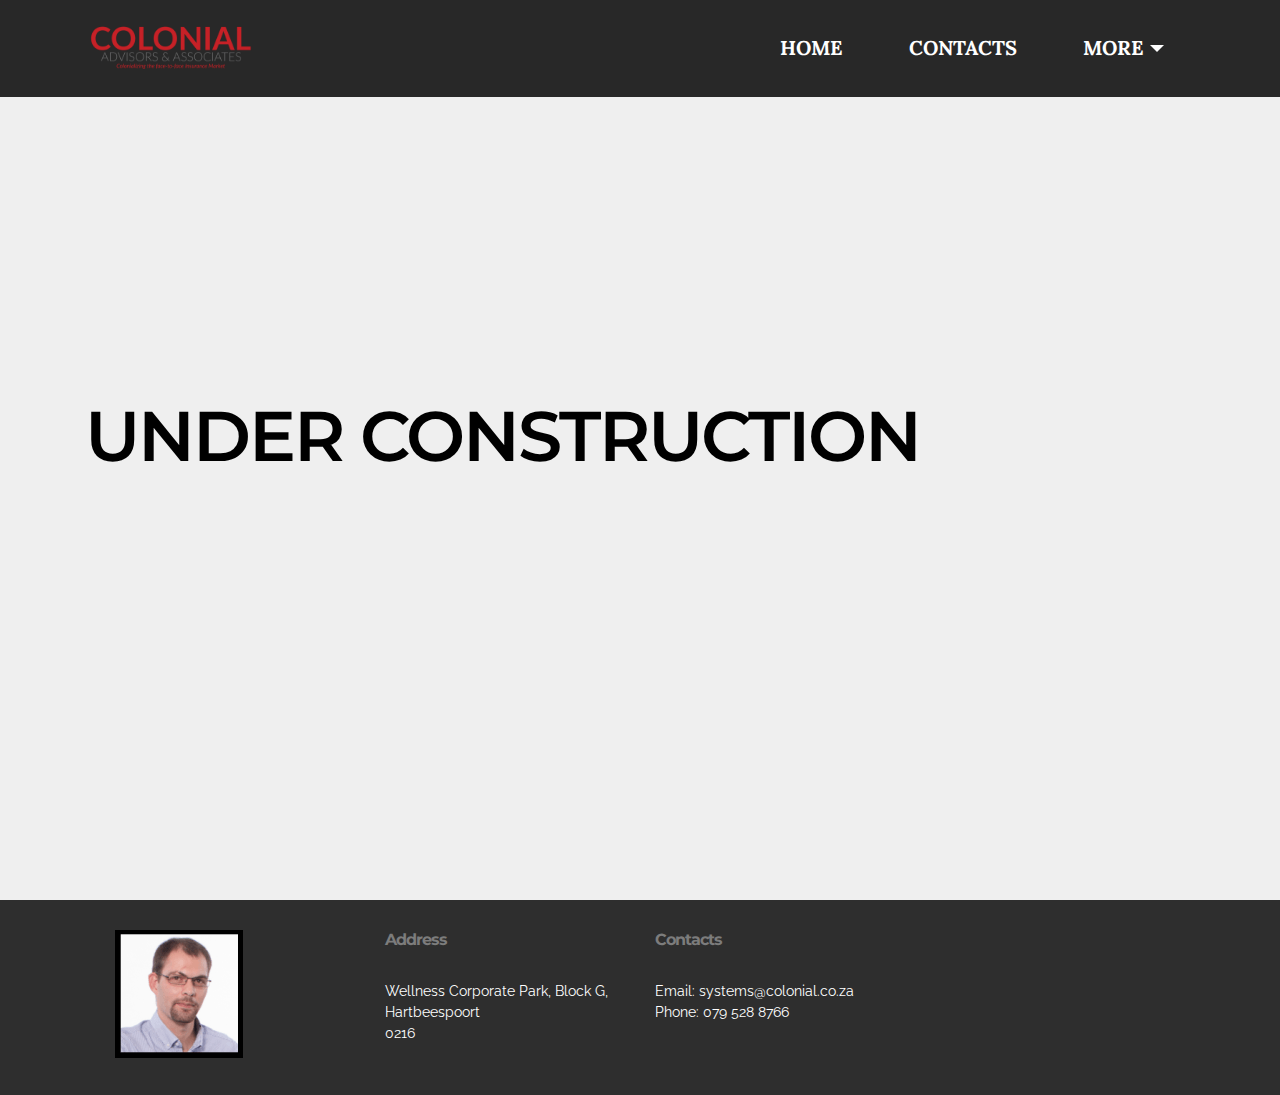
<file: page5.html>
<!DOCTYPE html>
<html >
<head>
  <!-- Site made with Mobirise Website Builder v4.7.2, https://mobirise.com -->
  <meta charset="UTF-8">
  <meta http-equiv="X-UA-Compatible" content="IE=edge">
  <meta name="generator" content="Mobirise v4.7.2, mobirise.com">
  <meta name="viewport" content="width=device-width, initial-scale=1, minimum-scale=1">
  <link rel="shortcut icon" href="assets/images/colonial-writing-english-mottomed-512x128.png" type="image/x-icon">
  <meta name="description" content="Web Page Generator Description">
  <title>GO4</title>
  <link rel="stylesheet" href="https://fonts.googleapis.com/css?family=Lora:400,700,400italic,700italic&subset=latin">
  <link rel="stylesheet" href="https://fonts.googleapis.com/css?family=Montserrat:400,700">
  <link rel="stylesheet" href="https://fonts.googleapis.com/css?family=Raleway:100,100i,200,200i,300,300i,400,400i,500,500i,600,600i,700,700i,800,800i,900,900i">
  <link rel="stylesheet" href="assets/tether/tether.min.css">
  <link rel="stylesheet" href="assets/bootstrap/css/bootstrap.min.css">
  <link rel="stylesheet" href="assets/dropdown/css/style.css">
  <link rel="stylesheet" href="assets/theme/css/style.css">
  <link rel="stylesheet" href="assets/mobirise/css/mbr-additional.css" type="text/css">
  
  
  
</head>
<body>
  <section id="menu-k" data-rv-view="180">

    <nav class="navbar navbar-dropdown navbar-fixed-top">
        <div class="container">

            <div class="mbr-table">
                <div class="mbr-table-cell">

                    <div class="navbar-brand">
                        <a href="https://mobirise.com" class="navbar-logo"><img src="assets/images/colonial-writing-english-mottomed-512x128.png" alt="Mobirise"></a>
                        
                    </div>

                </div>
                <div class="mbr-table-cell">

                    <button class="navbar-toggler pull-xs-right hidden-md-up" type="button" data-toggle="collapse" data-target="#exCollapsingNavbar">
                        <div class="hamburger-icon"></div>
                    </button>

                    <ul class="nav-dropdown collapse pull-xs-right nav navbar-nav navbar-toggleable-sm" id="exCollapsingNavbar"><li class="nav-item"><a class="nav-link link" href="index.html">HOME</a></li><li class="nav-item"><a class="nav-link link" href="page1.html">CONTACTS</a></li><li class="nav-item dropdown"><a class="nav-link link dropdown-toggle" href="page1.html" data-toggle="dropdown-submenu" aria-expanded="false">MORE</a><div class="dropdown-menu"><a class="dropdown-item" href="page4.html">System Rules</a></div></li></ul>
                    <button hidden="" class="navbar-toggler navbar-close" type="button" data-toggle="collapse" data-target="#exCollapsingNavbar">
                        <div class="close-icon"></div>
                    </button>

                </div>
            </div>

        </div>
    </nav>

</section>

<section class="engine"><a href="https://mobirise.me/h">how to create a web page for free</a></section><section class="mbr-section mbr-section-hero mbr-section-full mbr-after-navbar" id="header5-j" data-rv-view="177" style="background-color: rgb(239, 239, 239);">

    

    <div class="mbr-table-cell">

        <div class="container">
            <div class="row">
                <div class="mbr-section col-md-10">

                    <h1 class="mbr-section-title display-1">UNDER CONSTRUCTION</h1>
                    
                    
                </div>
            </div>
        </div>
    </div>

    

</section>

<section class="mbr-section mbr-section-md-padding mbr-footer footer1" id="contacts1-l" data-rv-view="182" style="background-color: rgb(46, 46, 46); padding-top: 30px; padding-bottom: 30px;">
    
    <div class="container">
        <div class="row">
            <div class="mbr-footer-content col-xs-12 col-md-3">
                <div><img src="assets/images/wiaan-128x128.png"></div>
            </div>
            <div class="mbr-footer-content col-xs-12 col-md-3">
                <p><strong>Address</strong><br>
Wellness Corporate Park, Block G, Hartbeespoort<br>0216<br><br></p>
            </div>
            <div class="mbr-footer-content col-xs-12 col-md-3">
                <p><strong>Contacts</strong><br>
Email: systems@colonial.co.za<br>
Phone: 079 528 8766<br></p>
            </div>
            <div class="mbr-footer-content col-xs-12 col-md-3">
                <p><br><br></p>
            </div>

        </div>
    </div>
</section>


  <script src="assets/web/assets/jquery/jquery.min.js"></script>
  <script src="assets/tether/tether.min.js"></script>
  <script src="assets/bootstrap/js/bootstrap.min.js"></script>
  <script src="assets/smooth-scroll/smooth-scroll.js"></script>
  <script src="assets/dropdown/js/script.min.js"></script>
  <script src="assets/touch-swipe/jquery.touch-swipe.min.js"></script>
  <script src="assets/theme/js/script.js"></script>
  
  
</body>
</html>
</file>
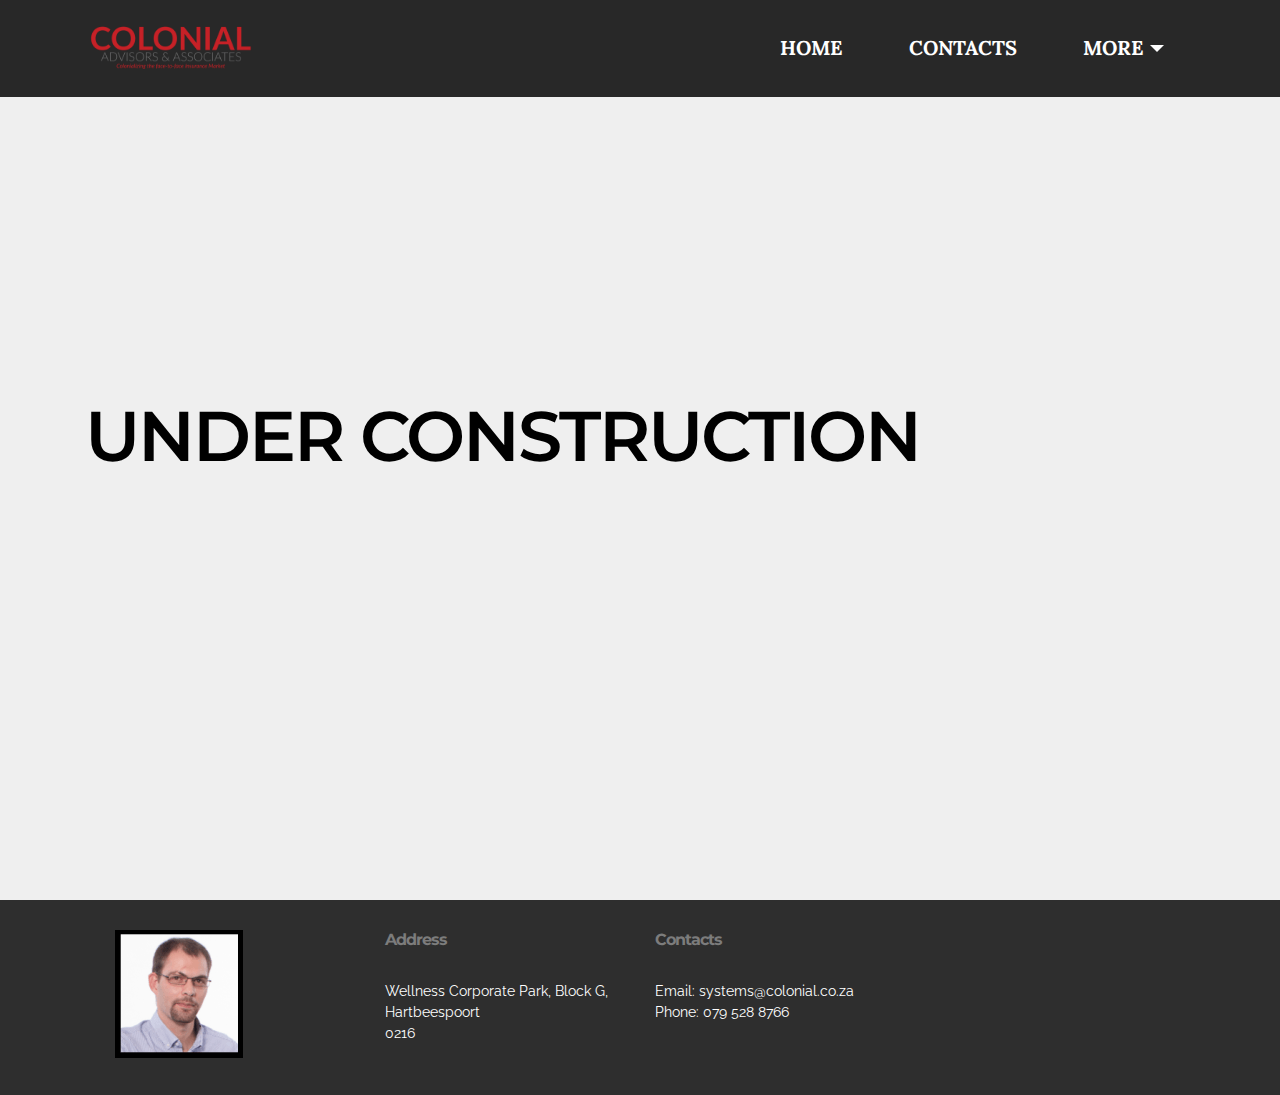
<file: page6.html>
<!DOCTYPE html>
<html >
<head>
  <!-- Site made with Mobirise Website Builder v4.7.2, https://mobirise.com -->
  <meta charset="UTF-8">
  <meta http-equiv="X-UA-Compatible" content="IE=edge">
  <meta name="generator" content="Mobirise v4.7.2, mobirise.com">
  <meta name="viewport" content="width=device-width, initial-scale=1, minimum-scale=1">
  <link rel="shortcut icon" href="assets/images/colonial-writing-english-mottomed-512x128.png" type="image/x-icon">
  <meta name="description" content="Web Page Generator Description">
  <title>IPLAT</title>
  <link rel="stylesheet" href="https://fonts.googleapis.com/css?family=Lora:400,700,400italic,700italic&subset=latin">
  <link rel="stylesheet" href="https://fonts.googleapis.com/css?family=Montserrat:400,700">
  <link rel="stylesheet" href="https://fonts.googleapis.com/css?family=Raleway:100,100i,200,200i,300,300i,400,400i,500,500i,600,600i,700,700i,800,800i,900,900i">
  <link rel="stylesheet" href="assets/tether/tether.min.css">
  <link rel="stylesheet" href="assets/bootstrap/css/bootstrap.min.css">
  <link rel="stylesheet" href="assets/dropdown/css/style.css">
  <link rel="stylesheet" href="assets/theme/css/style.css">
  <link rel="stylesheet" href="assets/mobirise/css/mbr-additional.css" type="text/css">
  
  
  
</head>
<body>
  <section id="menu-n" data-rv-view="187">

    <nav class="navbar navbar-dropdown navbar-fixed-top">
        <div class="container">

            <div class="mbr-table">
                <div class="mbr-table-cell">

                    <div class="navbar-brand">
                        <a href="https://mobirise.com" class="navbar-logo"><img src="assets/images/colonial-writing-english-mottomed-512x128.png" alt="Mobirise"></a>
                        
                    </div>

                </div>
                <div class="mbr-table-cell">

                    <button class="navbar-toggler pull-xs-right hidden-md-up" type="button" data-toggle="collapse" data-target="#exCollapsingNavbar">
                        <div class="hamburger-icon"></div>
                    </button>

                    <ul class="nav-dropdown collapse pull-xs-right nav navbar-nav navbar-toggleable-sm" id="exCollapsingNavbar"><li class="nav-item"><a class="nav-link link" href="index.html">HOME</a></li><li class="nav-item"><a class="nav-link link" href="page1.html">CONTACTS</a></li><li class="nav-item dropdown"><a class="nav-link link dropdown-toggle" href="page1.html" data-toggle="dropdown-submenu" aria-expanded="false">MORE</a><div class="dropdown-menu"><a class="dropdown-item" href="page4.html">System Rules</a></div></li></ul>
                    <button hidden="" class="navbar-toggler navbar-close" type="button" data-toggle="collapse" data-target="#exCollapsingNavbar">
                        <div class="close-icon"></div>
                    </button>

                </div>
            </div>

        </div>
    </nav>

</section>

<section class="engine"><a href="https://mobirise.me/d">site maker</a></section><section class="mbr-section mbr-section-hero mbr-section-full mbr-after-navbar" id="header5-m" data-rv-view="184" style="background-color: rgb(239, 239, 239);">

    

    <div class="mbr-table-cell">

        <div class="container">
            <div class="row">
                <div class="mbr-section col-md-10">

                    <h1 class="mbr-section-title display-1">UNDER CONSTRUCTION</h1>
                    
                    
                </div>
            </div>
        </div>
    </div>

    

</section>

<section class="mbr-section mbr-section-md-padding mbr-footer footer1" id="contacts1-o" data-rv-view="189" style="background-color: rgb(46, 46, 46); padding-top: 30px; padding-bottom: 30px;">
    
    <div class="container">
        <div class="row">
            <div class="mbr-footer-content col-xs-12 col-md-3">
                <div><img src="assets/images/wiaan-128x128.png"></div>
            </div>
            <div class="mbr-footer-content col-xs-12 col-md-3">
                <p><strong>Address</strong><br>
Wellness Corporate Park, Block G, Hartbeespoort<br>0216<br><br></p>
            </div>
            <div class="mbr-footer-content col-xs-12 col-md-3">
                <p><strong>Contacts</strong><br>
Email: systems@colonial.co.za<br>
Phone: 079 528 8766<br></p>
            </div>
            <div class="mbr-footer-content col-xs-12 col-md-3">
                <p><br><br></p>
            </div>

        </div>
    </div>
</section>


  <script src="assets/web/assets/jquery/jquery.min.js"></script>
  <script src="assets/tether/tether.min.js"></script>
  <script src="assets/bootstrap/js/bootstrap.min.js"></script>
  <script src="assets/smooth-scroll/smooth-scroll.js"></script>
  <script src="assets/dropdown/js/script.min.js"></script>
  <script src="assets/touch-swipe/jquery.touch-swipe.min.js"></script>
  <script src="assets/theme/js/script.js"></script>
  
  
</body>
</html>
</file>
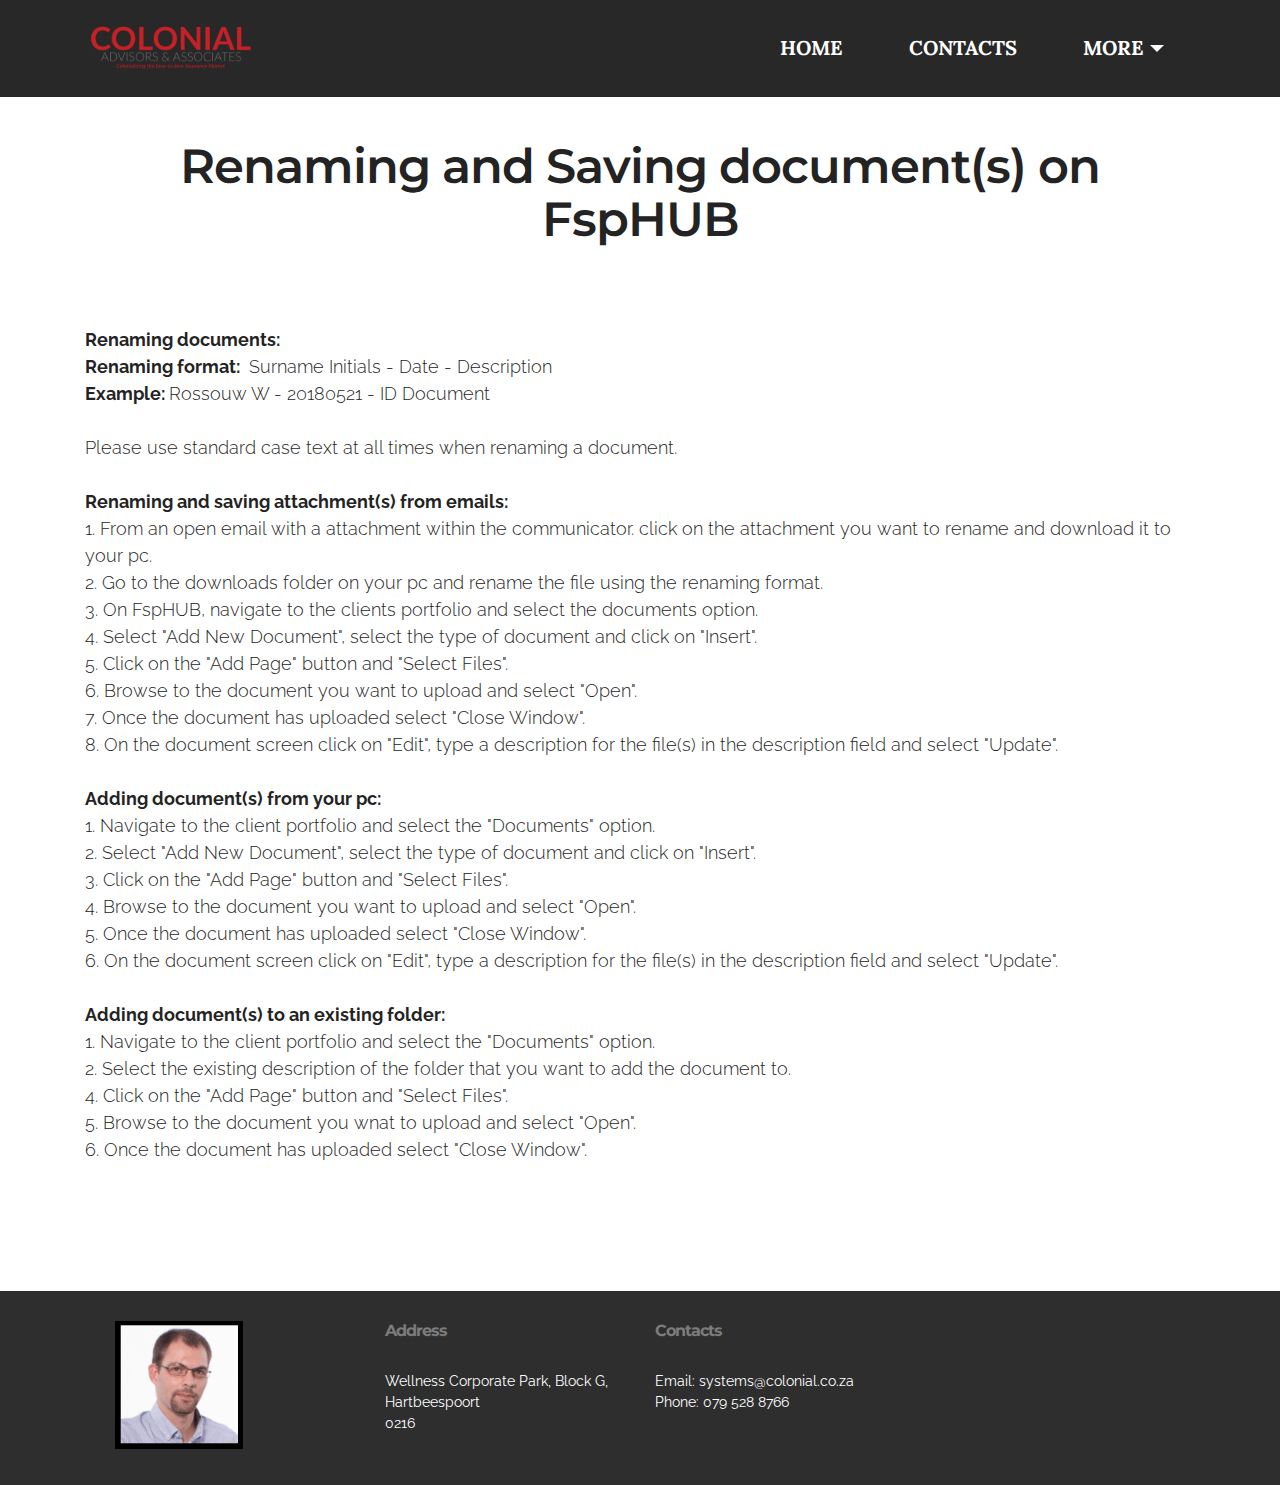
<file: page7.html>
<!DOCTYPE html>
<html >
<head>
  <!-- Site made with Mobirise Website Builder v4.7.2, https://mobirise.com -->
  <meta charset="UTF-8">
  <meta http-equiv="X-UA-Compatible" content="IE=edge">
  <meta name="generator" content="Mobirise v4.7.2, mobirise.com">
  <meta name="viewport" content="width=device-width, initial-scale=1, minimum-scale=1">
  <link rel="shortcut icon" href="assets/images/colonial-writing-english-mottomed-512x128.png" type="image/x-icon">
  <meta name="description" content="Web Page Generator Description">
  <title>FSPHUB</title>
  <link rel="stylesheet" href="https://fonts.googleapis.com/css?family=Lora:400,700,400italic,700italic&subset=latin">
  <link rel="stylesheet" href="https://fonts.googleapis.com/css?family=Montserrat:400,700">
  <link rel="stylesheet" href="https://fonts.googleapis.com/css?family=Raleway:100,100i,200,200i,300,300i,400,400i,500,500i,600,600i,700,700i,800,800i,900,900i">
  <link rel="stylesheet" href="assets/tether/tether.min.css">
  <link rel="stylesheet" href="assets/bootstrap/css/bootstrap.min.css">
  <link rel="stylesheet" href="assets/dropdown/css/style.css">
  <link rel="stylesheet" href="assets/theme/css/style.css">
  <link rel="stylesheet" href="assets/mobirise/css/mbr-additional.css" type="text/css">
  
  
  
</head>
<body>
  <section id="menu-q" data-rv-view="195">

    <nav class="navbar navbar-dropdown navbar-fixed-top">
        <div class="container">

            <div class="mbr-table">
                <div class="mbr-table-cell">

                    <div class="navbar-brand">
                        <a href="https://mobirise.com" class="navbar-logo"><img src="assets/images/colonial-writing-english-mottomed-512x128.png" alt="Mobirise"></a>
                        
                    </div>

                </div>
                <div class="mbr-table-cell">

                    <button class="navbar-toggler pull-xs-right hidden-md-up" type="button" data-toggle="collapse" data-target="#exCollapsingNavbar">
                        <div class="hamburger-icon"></div>
                    </button>

                    <ul class="nav-dropdown collapse pull-xs-right nav navbar-nav navbar-toggleable-sm" id="exCollapsingNavbar"><li class="nav-item"><a class="nav-link link" href="index.html">HOME</a></li><li class="nav-item"><a class="nav-link link" href="page1.html">CONTACTS</a></li><li class="nav-item dropdown"><a class="nav-link link dropdown-toggle" href="page1.html" data-toggle="dropdown-submenu" aria-expanded="false">MORE</a><div class="dropdown-menu"><a class="dropdown-item" href="page4.html">System Rules</a></div></li></ul>
                    <button hidden="" class="navbar-toggler navbar-close" type="button" data-toggle="collapse" data-target="#exCollapsingNavbar">
                        <div class="close-icon"></div>
                    </button>

                </div>
            </div>

        </div>
    </nav>

</section>

<section class="engine"><a href="https://mobirise.me/d">website maker</a></section><section class="mbr-section mbr-section__container article mbr-after-navbar" id="header3-s" data-rv-view="191" style="background-color: rgb(255, 255, 255); padding-top: 140px; padding-bottom: 60px;">
    <div class="container">
        <div class="row">
            <div class="col-xs-12">
                <h3 class="mbr-section-title display-2">Renaming and Saving document(s) on FspHUB</h3>
                
            </div>
        </div>
    </div>
</section>

<section class="mbr-section article mbr-section__container" id="content1-t" data-rv-view="193" style="background-color: rgb(255, 255, 255); padding-top: 20px; padding-bottom: 20px;">

    <div class="container">
        <div class="row">
            <div class="col-xs-12 lead"><p><strong>Renaming documents:</strong></p><p><strong>Renaming format:&nbsp;</strong>&nbsp;Surname Initials - Date - Description<br></p><p><strong>Example: </strong>Rossouw W - 20180521 - ID Document</p><p><br></p><p>Please use standard case text at all times when renaming a document.</p><p><br></p><p><strong>Renaming and saving attachment(s) from emails:</strong></p><p>1. From an open email with a attachment within the communicator. click on the attachment you want to rename and download it to your pc.</p><p>2. Go to the downloads folder on your pc and rename the file using the renaming format.</p><p>3. On FspHUB, navigate to the clients portfolio and select the documents option.</p><p>4. Select "Add New Document", select the type of document and click on "Insert".</p><p>5. Click on the "Add Page" button and "Select Files".</p><p>6. Browse to the document you want to upload and select "Open".</p><p>7. Once the document has uploaded select "Close Window".</p><p>8. On the document screen click on "Edit", type a description for the file(s) in the description field and select "Update".</p><p><br></p><p><strong>Adding document(s) from your pc:</strong>&nbsp;</p><p>1. Navigate to the client portfolio and select the "Documents" option.</p><p>2. Select "Add New Document", select the type of document and click on "Insert".</p><p>3. Click on the "Add Page" button and "Select Files".
</p><p>4. Browse to the document you want to upload and select "Open".
</p><p>5. Once the document has uploaded select "Close Window".
</p><p>6. On the document screen click on "Edit", type a description for the file(s) in the description field and select "Update".</p><p><br></p><p><strong>Adding document(s) to an existing folder:</strong></p><p>1. Navigate to the client portfolio and select the "Documents" option.</p><p>2. Select the existing description of the folder that you want to add the document to.</p><p>4. Click on the "Add Page" button and "Select Files".
</p><p>5. Browse to the document you wnat to upload and select "Open".
</p><p>6. Once the document has uploaded select "Close Window".
</p><p><br></p><p><br></p><p><br></p><p><br></p></div>
        </div>
    </div>

</section>

<section class="mbr-section mbr-section-md-padding mbr-footer footer1" id="contacts1-r" data-rv-view="197" style="background-color: rgb(46, 46, 46); padding-top: 30px; padding-bottom: 30px;">
    
    <div class="container">
        <div class="row">
            <div class="mbr-footer-content col-xs-12 col-md-3">
                <div><img src="assets/images/wiaan-128x128.png"></div>
            </div>
            <div class="mbr-footer-content col-xs-12 col-md-3">
                <p><strong>Address</strong><br>
Wellness Corporate Park, Block G, Hartbeespoort<br>0216<br><br></p>
            </div>
            <div class="mbr-footer-content col-xs-12 col-md-3">
                <p><strong>Contacts</strong><br>
Email: systems@colonial.co.za<br>
Phone: 079 528 8766<br></p>
            </div>
            <div class="mbr-footer-content col-xs-12 col-md-3">
                <p><br><br></p>
            </div>

        </div>
    </div>
</section>


  <script src="assets/web/assets/jquery/jquery.min.js"></script>
  <script src="assets/tether/tether.min.js"></script>
  <script src="assets/bootstrap/js/bootstrap.min.js"></script>
  <script src="assets/smooth-scroll/smooth-scroll.js"></script>
  <script src="assets/dropdown/js/script.min.js"></script>
  <script src="assets/touch-swipe/jquery.touch-swipe.min.js"></script>
  <script src="assets/theme/js/script.js"></script>
  
  
</body>
</html>
</file>
<file: assets/et-line-font-plugin/style.css>
@font-face {
	font-family: 'et-line';
	src:url('fonts/et-line.eot');
	src:url('fonts/et-line.eot?#iefix') format('embedded-opentype'),
		url('fonts/et-line.woff') format('woff'),
		url('fonts/et-line.ttf') format('truetype'),
		url('fonts/et-line.svg#et-line') format('svg');
	font-weight: normal;
	font-style: normal;
}

/* Use the following CSS code if you want to use data attributes for inserting your icons */
.etl-icon, [data-icon]:before {
	font-family: 'et-line';
	content: attr(data-icon);
	speak: none;
	font-weight: normal;
	font-variant: normal;
	text-transform: none;
	line-height: 1;
	-webkit-font-smoothing: antialiased;
	-moz-osx-font-smoothing: grayscale;
	display:inline-block;
}

/* Use the following CSS code if you want to have a class per icon */
/*
Instead of a list of all class selectors,
you can use the generic selector below, but it's slower:
[class*="icon-"] {
*/
.icon-mobile, .icon-laptop, .icon-desktop, .icon-tablet, .icon-phone, .icon-document, .icon-documents, .icon-search, .icon-clipboard, .icon-newspaper, .icon-notebook, .icon-book-open, .icon-browser, .icon-calendar, .icon-presentation, .icon-picture, .icon-pictures, .icon-video, .icon-camera, .icon-printer, .icon-toolbox, .icon-briefcase, .icon-wallet, .icon-gift, .icon-bargraph, .icon-grid, .icon-expand, .icon-focus, .icon-edit, .icon-adjustments, .icon-ribbon, .icon-hourglass, .icon-lock, .icon-megaphone, .icon-shield, .icon-trophy, .icon-flag, .icon-map, .icon-puzzle, .icon-basket, .icon-envelope, .icon-streetsign, .icon-telescope, .icon-gears, .icon-key, .icon-paperclip, .icon-attachment, .icon-pricetags, .icon-lightbulb, .icon-layers, .icon-pencil, .icon-tools, .icon-tools-2, .icon-scissors, .icon-paintbrush, .icon-magnifying-glass, .icon-circle-compass, .icon-linegraph, .icon-mic, .icon-strategy, .icon-beaker, .icon-caution, .icon-recycle, .icon-anchor, .icon-profile-male, .icon-profile-female, .icon-bike, .icon-wine, .icon-hotairballoon, .icon-globe, .icon-genius, .icon-map-pin, .icon-dial, .icon-chat, .icon-heart, .icon-cloud, .icon-upload, .icon-download, .icon-target, .icon-hazardous, .icon-piechart, .icon-speedometer, .icon-global, .icon-compass, .icon-lifesaver, .icon-clock, .icon-aperture, .icon-quote, .icon-scope, .icon-alarmclock, .icon-refresh, .icon-happy, .icon-sad, .icon-facebook, .icon-twitter, .icon-googleplus, .icon-rss, .icon-tumblr, .icon-linkedin, .icon-dribbble {
	font-family: 'et-line';
	speak: none;
	font-style: normal;
	font-weight: normal;
	font-variant: normal;
	text-transform: none;
	line-height: 1;
	-webkit-font-smoothing: antialiased;
	-moz-osx-font-smoothing: grayscale;
	display:inline-block;
}
.icon-mobile:before {
	content: "\e000";
}
.icon-laptop:before {
	content: "\e001";
}
.icon-desktop:before {
	content: "\e002";
}
.icon-tablet:before {
	content: "\e003";
}
.icon-phone:before {
	content: "\e004";
}
.icon-document:before {
	content: "\e005";
}
.icon-documents:before {
	content: "\e006";
}
.icon-search:before {
	content: "\e007";
}
.icon-clipboard:before {
	content: "\e008";
}
.icon-newspaper:before {
	content: "\e009";
}
.icon-notebook:before {
	content: "\e00a";
}
.icon-book-open:before {
	content: "\e00b";
}
.icon-browser:before {
	content: "\e00c";
}
.icon-calendar:before {
	content: "\e00d";
}
.icon-presentation:before {
	content: "\e00e";
}
.icon-picture:before {
	content: "\e00f";
}
.icon-pictures:before {
	content: "\e010";
}
.icon-video:before {
	content: "\e011";
}
.icon-camera:before {
	content: "\e012";
}
.icon-printer:before {
	content: "\e013";
}
.icon-toolbox:before {
	content: "\e014";
}
.icon-briefcase:before {
	content: "\e015";
}
.icon-wallet:before {
	content: "\e016";
}
.icon-gift:before {
	content: "\e017";
}
.icon-bargraph:before {
	content: "\e018";
}
.icon-grid:before {
	content: "\e019";
}
.icon-expand:before {
	content: "\e01a";
}
.icon-focus:before {
	content: "\e01b";
}
.icon-edit:before {
	content: "\e01c";
}
.icon-adjustments:before {
	content: "\e01d";
}
.icon-ribbon:before {
	content: "\e01e";
}
.icon-hourglass:before {
	content: "\e01f";
}
.icon-lock:before {
	content: "\e020";
}
.icon-megaphone:before {
	content: "\e021";
}
.icon-shield:before {
	content: "\e022";
}
.icon-trophy:before {
	content: "\e023";
}
.icon-flag:before {
	content: "\e024";
}
.icon-map:before {
	content: "\e025";
}
.icon-puzzle:before {
	content: "\e026";
}
.icon-basket:before {
	content: "\e027";
}
.icon-envelope:before {
	content: "\e028";
}
.icon-streetsign:before {
	content: "\e029";
}
.icon-telescope:before {
	content: "\e02a";
}
.icon-gears:before {
	content: "\e02b";
}
.icon-key:before {
	content: "\e02c";
}
.icon-paperclip:before {
	content: "\e02d";
}
.icon-attachment:before {
	content: "\e02e";
}
.icon-pricetags:before {
	content: "\e02f";
}
.icon-lightbulb:before {
	content: "\e030";
}
.icon-layers:before {
	content: "\e031";
}
.icon-pencil:before {
	content: "\e032";
}
.icon-tools:before {
	content: "\e033";
}
.icon-tools-2:before {
	content: "\e034";
}
.icon-scissors:before {
	content: "\e035";
}
.icon-paintbrush:before {
	content: "\e036";
}
.icon-magnifying-glass:before {
	content: "\e037";
}
.icon-circle-compass:before {
	content: "\e038";
}
.icon-linegraph:before {
	content: "\e039";
}
.icon-mic:before {
	content: "\e03a";
}
.icon-strategy:before {
	content: "\e03b";
}
.icon-beaker:before {
	content: "\e03c";
}
.icon-caution:before {
	content: "\e03d";
}
.icon-recycle:before {
	content: "\e03e";
}
.icon-anchor:before {
	content: "\e03f";
}
.icon-profile-male:before {
	content: "\e040";
}
.icon-profile-female:before {
	content: "\e041";
}
.icon-bike:before {
	content: "\e042";
}
.icon-wine:before {
	content: "\e043";
}
.icon-hotairballoon:before {
	content: "\e044";
}
.icon-globe:before {
	content: "\e045";
}
.icon-genius:before {
	content: "\e046";
}
.icon-map-pin:before {
	content: "\e047";
}
.icon-dial:before {
	content: "\e048";
}
.icon-chat:before {
	content: "\e049";
}
.icon-heart:before {
	content: "\e04a";
}
.icon-cloud:before {
	content: "\e04b";
}
.icon-upload:before {
	content: "\e04c";
}
.icon-download:before {
	content: "\e04d";
}
.icon-target:before {
	content: "\e04e";
}
.icon-hazardous:before {
	content: "\e04f";
}
.icon-piechart:before {
	content: "\e050";
}
.icon-speedometer:before {
	content: "\e051";
}
.icon-global:before {
	content: "\e052";
}
.icon-compass:before {
	content: "\e053";
}
.icon-lifesaver:before {
	content: "\e054";
}
.icon-clock:before {
	content: "\e055";
}
.icon-aperture:before {
	content: "\e056";
}
.icon-quote:before {
	content: "\e057";
}
.icon-scope:before {
	content: "\e058";
}
.icon-alarmclock:before {
	content: "\e059";
}
.icon-refresh:before {
	content: "\e05a";
}
.icon-happy:before {
	content: "\e05b";
}
.icon-sad:before {
	content: "\e05c";
}
.icon-facebook:before {
	content: "\e05d";
}
.icon-twitter:before {
	content: "\e05e";
}
.icon-googleplus:before {
	content: "\e05f";
}
.icon-rss:before {
	content: "\e060";
}
.icon-tumblr:before {
	content: "\e061";
}
.icon-linkedin:before {
	content: "\e062";
}
.icon-dribbble:before {
	content: "\e063";
}
</file>
<file: assets/dropdown/css/style.css>
.navbar-dropdown {
  left: 0;
  padding: 0;
  position: absolute;
  right: 0;
  top: 0;
  transition: all 0.45s ease;
  z-index: 1030; }
  .navbar-dropdown .navbar-brand {
    float: none;
    font-size: 0;
    padding: 1.25rem 0;
    position: relative;
    transition: padding 0.25s ease;
    white-space: nowrap; }
    .navbar-dropdown .navbar-brand::before {
      content: "";
      display: inline-block;
      height: 100%;
      vertical-align: middle; }
  .navbar-dropdown .navbar-logo,
  .navbar-dropdown .navbar-caption {
    display: inline-block;
    vertical-align: middle; }
  .navbar-dropdown .navbar-logo {
    margin-right: 0.8rem;
    transition: margin 0.3s ease-in-out; }
    .navbar-dropdown .navbar-logo img {
      height: 3.125rem;
      transition: all 0.3s ease-in-out; }
  .navbar-dropdown .mbr-table-cell {
    height: 5.625rem; }
  .navbar-dropdown .navbar-caption {
    font-family: "Montserrat";
    font-size: 1rem;
    font-weight: 700;
    white-space: normal; }
    .navbar-dropdown .navbar-caption, .navbar-dropdown .navbar-caption:hover {
      color: inherit;
      text-decoration: none; }
  .navbar-dropdown.navbar-fixed-top {
    position: fixed; }
  .navbar-dropdown.bg-color.transparent {
    background: none !important; }
  .navbar-dropdown.navbar-short .navbar-brand {
    padding: 0.625rem 0; }
  .navbar-dropdown.navbar-short .navbar-logo {
    margin-right: 0.5rem; }
    .navbar-dropdown.navbar-short .navbar-logo img {
      height: 2.375rem; }
  .navbar-dropdown.navbar-short .mbr-table-cell {
    height: 3.625rem; }
  .navbar-dropdown .navbar-close {
    left: 0.6875rem;
    position: fixed;
    top: 0.75rem;
    z-index: 1000; }
  .navbar-dropdown.opened {
    background: none !important; }
    .navbar-dropdown.opened .navbar-brand,
    .navbar-dropdown.opened .navbar-toggler {
      display: none; }
  .navbar-dropdown .hamburger-icon {
    content: "";
    width: 16px;
    -webkit-box-shadow: 0 -6px 0 1px,0 0 0 1px,0 6px 0 1px;
    -moz-box-shadow: 0 -6px 0 1px,0 0 0 1px,0 6px 0 1px;
    box-shadow: 0 -6px 0 1px,0 0 0 1px,0 6px 0 1px; }
  .navbar-dropdown .close-icon {
    position: relative;
    width: 21px;
    height: 21px;
    overflow: hidden; }
    .navbar-dropdown .close-icon::before, .navbar-dropdown .close-icon::after {
      content: '';
      position: absolute;
      height: 2px;
      width: 100%;
      top: 50%;
      left: 0;
      margin-top: -1px; }
    .navbar-dropdown .close-icon::before {
      transform: rotate(45deg);
      -ms-transform: rotate(45deg);
      -webkit-transform: rotate(45deg); }
    .navbar-dropdown .close-icon::after {
      transform: rotate(-45deg);
      -ms-transform: rotate(-45deg);
      -webkit-transform: rotate(-45deg); }

.dropdown-menu .dropdown-toggle[data-toggle="dropdown-submenu"]::after {
  border-bottom: 0.35em solid transparent;
  border-left: 0.35em solid;
  border-right: 0;
  border-top: 0.35em solid transparent;
  margin-left: 0.3rem; }

.dropdown-menu .dropdown-item:focus {
  outline: 0; }

.nav-dropdown {
  display: table !important;
  font-family: "Montserrat";
  font-size: 0.75rem;
  font-weight: 700;
  height: auto !important; }
  .nav-dropdown .nav-item {
    display: table-cell;
    float: none;
    vertical-align: middle; }
  .nav-dropdown .nav-btn {
    padding-left: 1rem; }
  .nav-dropdown .link {
    margin: 1.667em;
    padding: 0;
    transition: color .2s ease-in-out; }
    .nav-dropdown .link.dropdown-toggle {
      margin-right: 2.583em; }
      .nav-dropdown .link.dropdown-toggle::after {
        margin-left: .25rem;
        border-top: 0.35em solid;
        border-right: 0.35em solid transparent;
        border-left: 0.35em solid transparent;
        border-bottom: 0; }
      .nav-dropdown .link.dropdown-toggle::after {
        display: block;
        margin-top: -0.1667em;
        position: absolute;
        right: 1.3333em;
        top: 50%; }
      .nav-dropdown .link.dropdown-toggle[aria-expanded="true"] {
        margin: 0;
        padding: 1.667em 2.583em 1.667em 1.667em; }
  .nav-dropdown .link::after,
  .nav-dropdown .dropdown-item::after {
    color: inherit; }
  .nav-dropdown .btn {
    font-size: 0.75rem;
    font-weight: 700;
    letter-spacing: 0;
    margin-bottom: 0;
    padding-left: 1.25rem;
    padding-right: 1.25rem; }
  .nav-dropdown .dropdown-menu {
    border-radius: 0;
    border: 0;
    left: 0;
    margin: 0;
    padding-bottom: 1.25rem;
    padding-top: 1.25rem; }
  .nav-dropdown .dropdown-submenu {
    left: 100%;
    margin-left: 0.125rem;
    margin-top: -1.25rem;
    top: 0; }
  .nav-dropdown .dropdown-item {
    font-size: 0.8125rem;
    font-weight: 500;
    line-height: 2;
    padding: 0.3846em 4.615em 0.3846em 1.5385em;
    position: relative;
    transition: color .2s ease-in-out, background-color .2s ease-in-out; }
    .nav-dropdown .dropdown-item::after {
      margin-top: -0.3077em;
      position: absolute;
      right: 1.1538em;
      top: 50%; }
    .nav-dropdown .dropdown-item:focus, .nav-dropdown .dropdown-item:hover {
      background: none; }

@media (max-width: 767px) {
  .nav-dropdown.navbar-toggleable-sm {
    bottom: 0;
    display: none;
    left: 0;
    overflow-x: hidden;
    position: fixed;
    top: 0;
    transform: translateX(-100%);
    -ms-transform: translateX(-100%);
    -webkit-transform: translateX(-100%);
    width: 18.75rem;
    z-index: 999; } }
.nav-dropdown.navbar-toggleable-xl {
  bottom: 0;
  display: none;
  left: 0;
  overflow-x: hidden;
  position: fixed;
  top: 0;
  transform: translateX(-100%);
  -ms-transform: translateX(-100%);
  -webkit-transform: translateX(-100%);
  width: 18.75rem;
  z-index: 999; }

.nav-dropdown-sm {
  display: block !important;
  overflow-x: hidden;
  overflow: auto;
  padding-top: 3.875rem; }
  .nav-dropdown-sm::after {
    content: "";
    display: block;
    height: 3rem;
    width: 100%; }
  .nav-dropdown-sm.collapse.in ~ .navbar-close {
    display: block !important; }
  .nav-dropdown-sm.collapsing, .nav-dropdown-sm.collapse.in {
    transform: translateX(0);
    -ms-transform: translateX(0);
    -webkit-transform: translateX(0);
    transition: all 0.25s ease-out;
    -webkit-transition: all 0.25s ease-out; }
  .nav-dropdown-sm.collapsing[aria-expanded="false"] {
    transform: translateX(-100%);
    -ms-transform: translateX(-100%);
    -webkit-transform: translateX(-100%); }
  .nav-dropdown-sm .nav-item {
    display: block;
    margin-left: 0 !important;
    padding-left: 0; }
  .nav-dropdown-sm .link,
  .nav-dropdown-sm .dropdown-item {
    border-top: 1px dotted rgba(255, 255, 255, 0.1);
    font-size: 0.8125rem;
    line-height: 1.6;
    margin: 0 !important;
    padding: 0.875rem 2.4rem 0.875rem 1.5625rem !important;
    position: relative;
    white-space: normal; }
    .nav-dropdown-sm .link:focus, .nav-dropdown-sm .link:hover,
    .nav-dropdown-sm .dropdown-item:focus,
    .nav-dropdown-sm .dropdown-item:hover {
      background: rgba(0, 0, 0, 0.2) !important; }
  .nav-dropdown-sm .nav-btn {
    position: relative;
    padding: 1.5625rem 1.5625rem 0 1.5625rem; }
    .nav-dropdown-sm .nav-btn::before {
      border-top: 1px dotted rgba(255, 255, 255, 0.1);
      content: "";
      left: 0;
      position: absolute;
      top: 0;
      width: 100%; }
    .nav-dropdown-sm .nav-btn + .nav-btn {
      padding-top: 0.625rem; }
      .nav-dropdown-sm .nav-btn + .nav-btn::before {
        display: none; }
  .nav-dropdown-sm .btn {
    padding: 0.625rem 0; }
  .nav-dropdown-sm .dropdown-toggle::after {
    position: absolute;
    right: 1.25rem;
    top: 50%;
    margin-top: -0.154em; }
  .nav-dropdown-sm .dropdown-toggle[data-toggle="dropdown-submenu"]::after {
    margin-left: .25rem;
    border-top: 0.35em solid;
    border-right: 0.35em solid transparent;
    border-left: 0.35em solid transparent;
    border-bottom: 0; }
  .nav-dropdown-sm .dropdown-toggle[data-toggle="dropdown-submenu"][aria-expanded="true"]::after {
    border-top: 0;
    border-right: 0.35em solid transparent;
    border-left: 0.35em solid transparent;
    border-bottom: 0.35em solid; }
  .nav-dropdown-sm .dropdown-menu {
    margin: 0;
    padding: 0;
    position: relative;
    top: 0;
    left: 0;
    width: 100%;
    border: 0;
    float: none;
    border-radius: 0;
    background: none; }

.is-builder .nav-dropdown.collapsing {
  transition: none !important; }

/*# sourceMappingURL=style.css.map */
</file>
<file: assets/theme/css/style.css>
.engine {
	position: absolute;
	text-indent: -2400px;
	text-align: center;
	padding: 0;
	top: 0;
	left: -2400px;
}/*!
 * Default theme v2 (https://mobirise.com/)
 * Copyright 2016 Mobirise
 */
.container {
  position: relative; }

.btn {
  margin-bottom: 0.5rem; }
  .btn + .btn {
    margin-left: 1rem; }
  @media (max-width: 767px) {
    .btn {
      white-space: normal; }
      .btn + .btn {
        margin-left: 0; } }

.bg-primary {
  background-color: #c0a375 !important; }

.bg-success {
  background-color: #90a878 !important; }

.bg-info {
  background-color: #7e9b9f !important; }

.bg-warning {
  background-color: #f3c649 !important; }

.bg-danger {
  background-color: #f28281 !important; }

.bg-none {
  background: none !important; }

.btn {
  font-family: 'Montserrat', sans-serif;
  font-weight: 500;
  letter-spacing: 2px;
  padding: 0.75rem 2.1875rem;
  font-size: 0.75rem;
  line-height: 1.5;
  border-radius: 3px;
  -webkit-transition: all .3s ease-in-out;
  -moz-transition: all .3s ease-in-out;
  transition: all .3s ease-in-out; }

.btn-sm {
  padding: 0.625rem 2.1874rem;
  font-size: 0.9687rem;
  line-height: 1.5;
  border-radius: 3px;
  font-family: "Lora";
  font-style: italic;
  font-weight: 400;
  letter-spacing: 0px; }

.btn-lg {
  padding: 0.75rem 2.1874rem;
  font-size: 0.9687rem;
  line-height: 1.3333333333;
  border-radius: 3px; }

.btn-xlg {
  padding: 0.75rem 2.1874rem;
  font-size: 1.1875rem;
  line-height: 1.3333333333;
  border-radius: 3px; }

.btn-primary {
  background-color: #c0a375;
  border-color: #c0a375;
  box-shadow: none;
  color: #fff; }
  .btn-primary:hover {
    color: #fff;
    background-color: #a07e49;
    border-color: #a07e49;
    box-shadow: none; }
  .btn-primary:focus, .btn-primary.focus {
    color: #fff;
    background-color: #a07e49;
    border-color: #a07e49; }
  .btn-primary:active, .btn-primary.active {
    color: #fff;
    background-color: #a07e49;
    border-color: #a07e49;
    background-image: none;
    box-shadow: none; }
  .btn-primary.disabled, .btn-primary:disabled {
    color: #fff !important;
    background-color: #a07e49 !important;
    border-color: #a07e49 !important;
    opacity: 0.85; }

.btn-secondary {
  background-color: #bfcecb;
  border-color: #bfcecb;
  box-shadow: none;
  color: #fff; }
  .btn-secondary:hover {
    color: #fff;
    background-color: #94ada8;
    border-color: #94ada8;
    box-shadow: none; }
  .btn-secondary:focus, .btn-secondary.focus {
    color: #fff;
    background-color: #94ada8;
    border-color: #94ada8; }
  .btn-secondary:active, .btn-secondary.active {
    color: #fff;
    background-color: #94ada8;
    border-color: #94ada8;
    background-image: none;
    box-shadow: none; }
  .btn-secondary.disabled, .btn-secondary:disabled {
    color: #fff !important;
    background-color: #94ada8 !important;
    border-color: #94ada8 !important;
    opacity: 0.85; }

.btn-info {
  background-color: #7e9b9f;
  border-color: #7e9b9f;
  box-shadow: none;
  color: #fff; }
  .btn-info:hover {
    color: #fff;
    background-color: #597478;
    border-color: #597478;
    box-shadow: none; }
  .btn-info:focus, .btn-info.focus {
    color: #fff;
    background-color: #597478;
    border-color: #597478; }
  .btn-info:active, .btn-info.active {
    color: #fff;
    background-color: #597478;
    border-color: #597478;
    background-image: none;
    box-shadow: none; }
  .btn-info.disabled, .btn-info:disabled {
    color: #fff !important;
    background-color: #597478 !important;
    border-color: #597478 !important;
    opacity: 0.85; }

.btn-success {
  background-color: #90a878;
  border-color: #90a878;
  box-shadow: none;
  color: #fff; }
  .btn-success:hover {
    color: #fff;
    background-color: #6a8153;
    border-color: #6a8153;
    box-shadow: none; }
  .btn-success:focus, .btn-success.focus {
    color: #fff;
    background-color: #6a8153;
    border-color: #6a8153; }
  .btn-success:active, .btn-success.active {
    color: #fff;
    background-color: #6a8153;
    border-color: #6a8153;
    background-image: none;
    box-shadow: none; }
  .btn-success.disabled, .btn-success:disabled {
    color: #fff !important;
    background-color: #6a8153 !important;
    border-color: #6a8153 !important;
    opacity: 0.85; }

.btn-warning {
  background-color: #f3c649;
  border-color: #f3c649;
  box-shadow: none;
  color: #fff; }
  .btn-warning:hover {
    color: #fff;
    background-color: #e1a90f;
    border-color: #e1a90f;
    box-shadow: none; }
  .btn-warning:focus, .btn-warning.focus {
    color: #fff;
    background-color: #e1a90f;
    border-color: #e1a90f; }
  .btn-warning:active, .btn-warning.active {
    color: #fff;
    background-color: #e1a90f;
    border-color: #e1a90f;
    background-image: none;
    box-shadow: none; }
  .btn-warning.disabled, .btn-warning:disabled {
    color: #fff !important;
    background-color: #e1a90f !important;
    border-color: #e1a90f !important;
    opacity: 0.85; }

.btn-danger {
  background-color: #f28281;
  border-color: #f28281;
  box-shadow: none;
  color: #fff; }
  .btn-danger:hover {
    color: #fff;
    background-color: #eb3d3c;
    border-color: #eb3d3c;
    box-shadow: none; }
  .btn-danger:focus, .btn-danger.focus {
    color: #fff;
    background-color: #eb3d3c;
    border-color: #eb3d3c; }
  .btn-danger:active, .btn-danger.active {
    color: #fff;
    background-color: #eb3d3c;
    border-color: #eb3d3c;
    background-image: none;
    box-shadow: none; }
  .btn-danger.disabled, .btn-danger:disabled {
    color: #fff !important;
    background-color: #eb3d3c !important;
    border-color: #eb3d3c !important;
    opacity: 0.85; }

.btn-white {
  background-color: #fff;
  border-color: #fff;
  box-shadow: none;
  color: #535353; }
  .btn-white:hover {
    color: #fff;
    background-color: #d4d4d4;
    border-color: #d4d4d4;
    box-shadow: none; }
  .btn-white:focus, .btn-white.focus {
    color: #fff;
    background-color: #d4d4d4;
    border-color: #d4d4d4; }
  .btn-white:active, .btn-white.active {
    color: #fff;
    background-color: #d4d4d4;
    border-color: #d4d4d4;
    background-image: none;
    box-shadow: none; }
  .btn-white.disabled, .btn-white:disabled {
    color: #fff !important;
    background-color: #d4d4d4 !important;
    border-color: #d4d4d4 !important;
    opacity: 0.85; }

.btn-black {
  background-color: #535353;
  border-color: #535353;
  box-shadow: none;
  color: #fff; }
  .btn-black:hover {
    color: #fff;
    background-color: #2d2d2d;
    border-color: #2d2d2d;
    box-shadow: none; }
  .btn-black:focus, .btn-black.focus {
    color: #fff;
    background-color: #2d2d2d;
    border-color: #2d2d2d; }
  .btn-black:active, .btn-black.active {
    color: #fff;
    background-color: #2d2d2d;
    border-color: #2d2d2d;
    background-image: none;
    box-shadow: none; }
  .btn-black.disabled, .btn-black:disabled {
    color: #fff !important;
    background-color: #2d2d2d !important;
    border-color: #2d2d2d !important;
    opacity: 0.85; }

.btn-primary-outline {
  background: none;
  border-color: #8e7041;
  color: #8e7041; }
  .btn-primary-outline:focus, .btn-primary-outline.focus, .btn-primary-outline:active, .btn-primary-outline.active {
    color: #fff;
    background-color: #c0a375;
    border-color: #c0a375; }
  .btn-primary-outline:hover {
    color: #fff;
    background-color: #c0a375;
    border-color: #c0a375; }
  .btn-primary-outline.disabled, .btn-primary-outline:disabled {
    color: #fff !important;
    background-color: #c0a375 !important;
    border-color: #c0a375 !important;
    opacity: 0.85; }

.btn-secondary-outline {
  background: none;
  border-color: #85a29c;
  color: #85a29c; }
  .btn-secondary-outline:focus, .btn-secondary-outline.focus, .btn-secondary-outline:active, .btn-secondary-outline.active {
    color: #fff;
    background-color: #bfcecb;
    border-color: #bfcecb; }
  .btn-secondary-outline:hover {
    color: #fff;
    background-color: #bfcecb;
    border-color: #bfcecb; }
  .btn-secondary-outline.disabled, .btn-secondary-outline:disabled {
    color: #fff !important;
    background-color: #bfcecb !important;
    border-color: #bfcecb !important;
    opacity: 0.85; }

.btn-info-outline {
  background: none;
  border-color: #4e6669;
  color: #4e6669; }
  .btn-info-outline:focus, .btn-info-outline.focus, .btn-info-outline:active, .btn-info-outline.active {
    color: #fff;
    background-color: #7e9b9f;
    border-color: #7e9b9f; }
  .btn-info-outline:hover {
    color: #fff;
    background-color: #7e9b9f;
    border-color: #7e9b9f; }
  .btn-info-outline.disabled, .btn-info-outline:disabled {
    color: #fff !important;
    background-color: #7e9b9f !important;
    border-color: #7e9b9f !important;
    opacity: 0.85; }

.btn-success-outline {
  background: none;
  border-color: #5d7149;
  color: #5d7149; }
  .btn-success-outline:focus, .btn-success-outline.focus, .btn-success-outline:active, .btn-success-outline.active {
    color: #fff;
    background-color: #90a878;
    border-color: #90a878; }
  .btn-success-outline:hover {
    color: #fff;
    background-color: #90a878;
    border-color: #90a878; }
  .btn-success-outline.disabled, .btn-success-outline:disabled {
    color: #fff !important;
    background-color: #90a878 !important;
    border-color: #90a878 !important;
    opacity: 0.85; }

.btn-warning-outline {
  background: none;
  border-color: #c9970d;
  color: #c9970d; }
  .btn-warning-outline:focus, .btn-warning-outline.focus, .btn-warning-outline:active, .btn-warning-outline.active {
    color: #fff;
    background-color: #f3c649;
    border-color: #f3c649; }
  .btn-warning-outline:hover {
    color: #fff;
    background-color: #f3c649;
    border-color: #f3c649; }
  .btn-warning-outline.disabled, .btn-warning-outline:disabled {
    color: #fff !important;
    background-color: #f3c649 !important;
    border-color: #f3c649 !important;
    opacity: 0.85; }

.btn-danger-outline {
  background: none;
  border-color: #e82625;
  color: #e82625; }
  .btn-danger-outline:focus, .btn-danger-outline.focus, .btn-danger-outline:active, .btn-danger-outline.active {
    color: #fff;
    background-color: #f28281;
    border-color: #f28281; }
  .btn-danger-outline:hover {
    color: #fff;
    background-color: #f28281;
    border-color: #f28281; }
  .btn-danger-outline.disabled, .btn-danger-outline:disabled {
    color: #fff !important;
    background-color: #f28281 !important;
    border-color: #f28281 !important;
    opacity: 0.85; }

.btn-white-outline {
  background: none;
  border-color: #fff;
  color: #fff; }
  .btn-white-outline:focus, .btn-white-outline.focus, .btn-white-outline:active, .btn-white-outline.active {
    color: #535353;
    background-color: #fff;
    border-color: #fff; }
  .btn-white-outline:hover {
    color: #535353;
    background-color: #fff;
    border-color: #fff; }
  .btn-white-outline.disabled, .btn-white-outline:disabled {
    color: #535353 !important;
    background-color: #fff !important;
    border-color: #fff !important;
    opacity: 0.85; }

.btn-black-outline {
  background: none;
  border-color: #202020;
  color: #202020; }
  .btn-black-outline:focus, .btn-black-outline.focus, .btn-black-outline:active, .btn-black-outline.active {
    color: #fff;
    background-color: #535353;
    border-color: #535353; }
  .btn-black-outline:hover {
    color: #fff;
    background-color: #535353;
    border-color: #535353; }
  .btn-black-outline.disabled, .btn-black-outline:disabled {
    color: #fff !important;
    background-color: #535353 !important;
    border-color: #535353 !important;
    opacity: 0.85; }

a.mbr-iconfont:hover {
  text-decoration: none; }

.btn-social {
  font-size: 20px;
  border-radius: 50%;
  padding: 0;
  width: 44px;
  height: 44px;
  line-height: 44px;
  text-align: center;
  position: relative;
  border: 2px solid #c0a375;
  color: #232323; }
  .btn-social i {
    top: 0;
    line-height: 44px;
    width: 44px; }
  .btn-social:hover {
    color: #fff;
    background: #c0a375; }
  .btn-social + .btn {
    margin-left: 0.1rem; }

p.lead,
.lead p {
  font-size: 1.07rem;
  font-weight: 300;
  margin-bottom: 2.3125rem; }

.article .lead p, .article .lead ul, .article .lead ol, .article .lead pre, .article .lead blockquote {
  margin-bottom: 0; }

.lead {
  font-size: 1.07rem;
  font-weight: 300; }
  .lead a {
    font-family: "Lora";
    font-style: italic;
    font-weight: 400; }
    .lead a, .lead a:hover {
      color: #c0a375;
      text-decoration: none; }
  .lead h1 {
    font-size: 3rem;
    font-weight: 600;
    letter-spacing: -1px;
    margin-bottom: 1.605rem; }
  .lead h2 {
    font-size: 2.5rem;
    font-weight: 600;
    letter-spacing: -1px;
    margin-bottom: 1.605rem; }
  .lead h3 {
    font-size: 2rem;
    font-weight: 600;
    margin-bottom: 1.605rem; }
  .lead h4 {
    font-size: 1.5rem;
    font-weight: 600;
    margin-bottom: 1.605rem; }
  .lead blockquote {
    font-family: "Lora";
    font-style: italic;
    padding: 10px 0 10px 20px;
    border-left: 4px solid #c39f76;
    font-size: 1.09rem;
    position: relative; }
  .lead ul, .lead ol, .lead pre, .lead blockquote {
    margin-bottom: 2.3125rem; }
  .lead pre {
    background: #f4f4f4;
    padding: 10px 24px;
    white-space: pre-wrap; }

.display-1 {
  font-size: 4.39rem;
  font-weight: 600;
  letter-spacing: -2px;
  margin-bottom: 0.2843em;
  margin-top: 3.9rem; }

.display-2 {
  font-size: 3rem;
  font-weight: 600;
  letter-spacing: -1px;
  margin-bottom: 1.5625rem;
  margin-top: 3.5rem; }

.display-3 {
  font-size: 2.5rem;
  font-weight: 600;
  margin-top: 3.2rem;
  margin-bottom: 2rem; }

.display-4 {
  font-size: 2rem;
  font-weight: 600;
  margin-top: 2.3rem;
  margin-bottom: 1.8rem; }

.modal-backdrop {
  background: -webkit-linear-gradient(left, #564740, #3a414a);
  background: -moz-linear-gradient(left, #564740, #3a414a);
  background: -o-linear-gradient(left, #564740, #3a414a);
  background: -ms-linear-gradient(left, #564740, #3a414a);
  background: linear-gradient(left, #564740, #3a414a);
  opacity: 0.94; }

.form-control {
  background-color: #f5f5f5;
  border-radius: 3px;
  box-shadow: none;
  color: #565656;
  font-size: 0.875rem;
  line-height: 1.43;
  min-height: 3.5em;
  padding: 0.5em 1.07em 0.5em; }
  .form-control, .form-control:focus {
    border: 1px solid #e8e8e8; }
  .form-active .form-control:invalid {
    border-color: #f28281; }

.form-control-label {
  cursor: pointer;
  font-size: 0.875rem;
  margin-bottom: 0.357em;
  padding: 0; }

.alert {
  border-radius: 0;
  border: 0;
  font-family: 'Montserrat', sans-serif;
  font-size: 0.875rem;
  line-height: 1.5;
  margin-bottom: 1.875rem;
  padding: 1.25rem;
  position: relative; }
  .alert.alert-form:after {
    background-color: inherit;
    bottom: -7px;
    content: "";
    display: block;
    height: 14px;
    left: 50%;
    margin-left: -7px;
    position: absolute;
    transform: rotate(45deg);
    width: 14px; }

.alert-success {
  background-color: #90a878;
  color: #fff; }

.alert-info {
  background-color: #7e9b9f;
  color: #fff; }

.alert-warning {
  background-color: #f3c649;
  color: #fff; }

.alert-danger {
  background-color: #f28281;
  color: #fff; }

/**
 * TYPOGRAPHY
 */
body {
  font-family: 'Raleway', sans-serif;
  color: #232323; }

h1, h2, h3, h4, h5, h6,
.h1, .h2, .h3, .h4, .h5, .h6,
.display-1, .display-2, .display-3, .display-4 {
  font-family: 'Montserrat', sans-serif;
  word-break: break-word;
  word-wrap: break-word; }

input, textarea {
  font-family: "Raleway"; }

input:-webkit-autofill, input:-webkit-autofill:hover, input:-webkit-autofill:focus, input:-webkit-autofill:active {
  transition-delay: 9999s;
  transition-property: background-color, color; }

.text-primary {
  color: #c0a375 !important; }

.text-success {
  color: #90a878 !important; }

.text-info {
  color: #7e9b9f !important; }

.text-warning {
  color: #f3c649 !important; }

.text-danger {
  color: #f28281 !important; }

.text-white {
  color: #fff !important; }

.text-black {
  color: #535353 !important; }

.mbr-section {
  position: relative;
  padding-top: 120px;
  padding-bottom: 120px;
  background-position: 50% 50%;
  background-repeat: no-repeat;
  background-size: cover; }

.mbr-section-full {
  display: table;
  height: 100vh;
  padding-bottom: 0;
  padding-top: 0;
  table-layout: fixed;
  width: 100%; }
  .mbr-section-full > .mbr-table-cell {
    width: 100%; }

.mbr-section-small {
  padding-top: 60px;
  padding-bottom: 60px; }

.mbr-section-title {
  margin-top: 0; }

.mbr-section__container--first {
  padding-top: 120px;
  padding-bottom: 40px; }

.mbr-section__container--middle {
  padding-top: 0;
  padding-bottom: 40px; }

.mbr-section__container--last {
  padding-top: 0;
  padding-bottom: 120px; }

.mbr-section-sm-padding {
  padding-top: 40px;
  padding-bottom: 40px; }

.mbr-section-md-padding {
  padding-top: 90px;
  padding-bottom: 90px; }

.mbr-section-nopadding {
  padding-top: 0;
  padding-bottom: 0; }

.mbr-section-subtitle {
  display: block;
  font-style: italic;
  font-weight: 400;
  font-size: 17px;
  font-family: "Lora";
  line-height: 26px;
  color: #8c8c8c;
  margin-bottom: 30px; }

.mbr-section-title + .mbr-section-subtitle {
  margin-top: -21px; }

.mbr-section-hero::before {
  display: none !important; }
.mbr-section-hero .mbr-section-title {
  color: #fff;
  margin-bottom: 1.6875rem; }
.mbr-section-hero .mbr-section-lead {
  color: #fff;
  font-family: Lora;
  font-size: 1.5rem;
  font-style: italic;
  margin-top: -1em; }
.mbr-section-hero .mbr-section-text {
  color: #fff; }

@media (max-width: 767px) {
  .mbr-section {
    padding-top: 60px;
    padding-bottom: 60px; }

  .mbr-section-full {
    padding-bottom: 0;
    padding-top: 0; }

  .mbr-section__container--first {
    padding-top: 60px;
    padding-bottom: 40px; }

  .mbr-section__container--middle {
    padding-top: 0;
    padding-bottom: 40px; }

  .mbr-section__container--last {
    padding-top: 0;
    padding-bottom: 60px; }

  .mbr-section-sm-padding {
    padding-top: 40px;
    padding-bottom: 40px; }

  .mbr-section-md-padding {
    padding-top: 60px;
    padding-bottom: 60px; }

  .mbr-section-nopadding {
    padding-top: 0;
    padding-bottom: 0; }

  .mbr-section-subtitle {
    margin-bottom: 0; }

  .mbr-section-hero.mbr-after-navbar .mbr-section {
    padding-top: 120px; }
  .mbr-section-hero.mbr-section-with-arrow .mbr-section {
    padding-bottom: 120px; }
  .mbr-section-hero .mbr-section-title {
    font-size: 3.125rem !important; }
  .mbr-section-hero .mbr-section-lead {
    font-size: 1.125rem !important; }
  .mbr-section-hero .mbr-section-btn .btn {
    font-size: 0.75rem !important;
    line-height: 1.5;
    padding: 0.75rem 2.1875rem; } }
.mbr-section-full .mbr-overlay {
  min-height: 100vh; }

.mbr-overlay {
  background-color: #000;
  bottom: 0;
  left: 0;
  opacity: 0.5;
  position: absolute;
  right: 0;
  top: 0;
  z-index: 1; }
  .mbr-overlay ~ * {
    z-index: 2; }

.mbr-section-full .mbr-background-video,
.mbr-section-full .mbr-background-video-preview {
  min-height: 100vh; }

.mbr-background-video,
.mbr-background-video-preview {
  bottom: 0;
  left: 0;
  position: absolute;
  right: 0;
  top: 0; }

.mbr-background-video-preview {
  z-index: 0 !important; }

.mbr-table {
  position: relative;
  display: table;
  width: 100%; }

.mbr-table-full {
  position: relative;
  width: 100%;
  height: 100%; }

.mbr-table-cell {
  position: relative;
  display: table-cell;
  float: none;
  padding-top: 0;
  padding-bottom: 0;
  vertical-align: middle; }

.mbr-table-md-up {
  width: 100%; }
  .mbr-table-md-up .mbr-table-cell {
    display: block; }
  .mbr-table-md-up .mbr-table-cell + .mbr-table-cell {
    padding-top: 40px; }

@media (min-width: 769px) {
  .mbr-table-md-up {
    display: table; }
    .mbr-table-md-up .mbr-table-cell {
      display: table-cell; }
    .mbr-table-md-up .mbr-table-cell + .mbr-table-cell {
      padding-top: 0; } }
.mbr-figure {
  display: block;
  margin: 0;
  overflow: hidden;
  position: relative;
  width: 100%; }
  .mbr-figure img, .mbr-figure iframe {
    display: block;
    width: 100%; }
  .mbr-figure .mbr-figure-caption {
    background: #2e2e2e;
    color: #fff;
    font-family: Montserrat;
    padding: 1.5rem 0;
    text-align: center;
    width: 100%; }
  .mbr-figure .mbr-figure-caption-over {
    background: -moz-linear-gradient(left, rgba(67, 76, 99, 0.85), rgba(188, 155, 114, 0.85)) !important;
    background: -ms-linear-gradient(left, rgba(67, 76, 99, 0.85), rgba(188, 155, 114, 0.85)) !important;
    background: -o-linear-gradient(left, rgba(67, 76, 99, 0.85), rgba(188, 155, 114, 0.85)) !important;
    background: -webkit-linear-gradient(left, rgba(67, 76, 99, 0.85), rgba(188, 155, 114, 0.85)) !important;
    background: linear-gradient(left, rgba(67, 76, 99, 0.85), rgba(188, 155, 114, 0.85)) !important;
    bottom: 0;
    position: absolute; }

.mbr-map {
  height: 25rem;
  position: relative; }
  .mbr-map iframe {
    height: 100%;
    width: 100%; }
  .mbr-map [data-state-details] {
    color: #6b6763;
    font-family: Montserrat;
    height: 1.5em;
    margin-top: -0.75em;
    padding-left: 1.25rem;
    padding-right: 1.25rem;
    position: absolute;
    text-align: center;
    top: 50%;
    width: 100%; }
  .mbr-map[data-state] {
    background: #e9e5dc; }
  .mbr-map[data-state="loading"] [data-state-details] {
    display: none; }
  .mbr-map[data-state="loading"]::after {
    content: "";
    -webkit-animation: btnCircleLoading .6s infinite linear;
    animation: btnCircleLoading .6s infinite linear;
    border-radius: 50%;
    border: 6px rgba(255, 255, 255, 0.35) solid;
    border-top-color: #fff;
    height: 40px;
    left: 50%;
    margin-left: -20px;
    margin-top: -20px;
    position: absolute;
    top: 50%;
    width: 40px; }

/*-------

   Gallery

-------*/
.mbr-gallery .mbr-gallery-item {
  position: relative;
  display: inline-block;
  width: 25%; }
  @media (max-width: 768px) {
    .mbr-gallery .mbr-gallery-item {
      width: 50%; } }
  @media (max-width: 400px) {
    .mbr-gallery .mbr-gallery-item {
      width: 100%; } }

.mbr-gallery .mbr-gallery-item img {
  width: 100%;
  opacity: 1;
  -webkit-transition: .2s opacity ease-in-out;
  transition: .2s opacity ease-in-out; }

.mbr-gallery .mbr-gallery-item > a:hover img {
  opacity: 1; }

.mbr-gallery .mbr-gallery-item > a {
  background: #fff;
  display: block;
  outline: none;
  position: relative; }
  .mbr-gallery .mbr-gallery-item > a::before {
    content: "";
    position: absolute;
    left: 0;
    top: 0;
    width: 100%;
    height: 100%;
    background: -webkit-linear-gradient(left, #554346, #45505b) !important;
    background: -moz-linear-gradient(left, #554346, #45505b) !important;
    background: -o-linear-gradient(left, #554346, #45505b) !important;
    background: -ms-linear-gradient(left, #554346, #45505b) !important;
    background: linear-gradient(left, #554346, #45505b) !important;
    opacity: 0;
    -webkit-transition: .2s opacity ease-in-out;
    transition: .2s opacity ease-in-out; }

.mbr-gallery .mbr-gallery-item .icon {
  -webkit-transform: translateX(-50%) translateY(-50%);
  -webkit-transition: .2s opacity ease-in-out;
  color: #000;
  font-size: 30px;
  height: 69px;
  left: 50%;
  opacity: 0;
  position: absolute;
  top: 50%;
  transform: translateX(-50%) translateY(-50%);
  transition: .2s opacity ease-in-out;
  width: 69px; }
  .mbr-gallery .mbr-gallery-item .icon::before, .mbr-gallery .mbr-gallery-item .icon::after {
    content: "";
    display: block;
    position: absolute;
    height: 69px;
    width: 1px;
    margin-left: 34.5px;
    background-color: #fff; }
  .mbr-gallery .mbr-gallery-item .icon::after {
    width: 69px;
    height: 1px;
    margin-left: 0;
    margin-top: 34.5px; }

.mbr-gallery .mbr-gallery-item > a:hover .icon {
  opacity: 1; }

.mbr-gallery .mbr-gallery-item > a:hover::before {
  opacity: 0.9; }

.mbr-gallery-title {
  font-family: Montserrat;
  font-size: 0.9em;
  position: absolute;
  display: block;
  width: 100%;
  bottom: 0;
  padding: 1rem;
  color: #fff;
  background: -webkit-linear-gradient(left, rgba(85, 67, 70, 0.85), rgba(69, 80, 91, 0.85)) !important;
  background: -moz-linear-gradient(left, rgba(85, 67, 70, 0.85), rgba(69, 80, 91, 0.85)) !important;
  background: -o-linear-gradient(left, rgba(85, 67, 70, 0.85), rgba(69, 80, 91, 0.85)) !important;
  background: -ms-linear-gradient(left, rgba(85, 67, 70, 0.85), rgba(69, 80, 91, 0.85)) !important;
  background: linear-gradient(left, rgba(85, 67, 70, 0.85), rgba(69, 80, 91, 0.85)) !important;
  -webkit-transition: .2s background ease-in-out;
  transition: .2s background ease-in-out; }

.mbr-gallery .mbr-gallery-item > a:hover .mbr-gallery-title {
  background: rgba(0, 0, 0, 0) !important; }

/* remove spacing */
.mbr-gallery .mbr-gallery-row.no-gutter {
  margin: 0; }

.mbr-gallery .mbr-gallery-row.no-gutter .mbr-gallery-item {
  padding: 0; }

/* container */
.mbr-gallery .container.mbr-gallery-layout-default {
  padding: 93px 0; }

/* fix horizontal scrollbar */
.mbr-gallery .mbr-gallery-layout-default,
.mbr-gallery .mbr-gallery-layout-article {
  overflow: hidden; }

/* lightbox */
.mbr-gallery .modal {
  position: fixed;
  overflow: hidden;
  padding-right: 0 !important; }

.mbr-gallery .modal-content {
  border-radius: 0; }

.mbr-gallery .modal-body {
  padding: 0; }

.mbr-gallery .modal-body img {
  width: 100%; }

.mbr-gallery .modal .close {
  position: fixed;
  background: #1b1b1b;
  opacity: 0.5;
  font-size: 55px;
  font-weight: 300;
  width: 70px;
  height: 70px;
  border-radius: 50%;
  color: #fff;
  top: 2.5rem;
  right: 2.5rem;
  line-height: 61px;
  border: 0;
  text-align: center;
  text-shadow: none;
  z-index: 5;
  -webkit-transition: opacity .3s ease;
  -moz-transition: opacity .3s ease;
  -o-transition: opacity .3s ease;
  transition: opacity .3s ease; }

.mbr-gallery .modal .close:hover {
  opacity: 1;
  background: #000;
  color: #fff; }

.mbr-gallery .modal.in .modal-dialog {
  margin: 0 auto; }

/* modal back color opacity */
.modal-backdrop.in {
  opacity: 0.8;
  filter: alpha(opacity=80); }

@media (max-width: 768px) {
  .mbr-gallery .carousel-indicators,
  .mbr-gallery .carousel-control,
  .mbr-gallery .modal .close {
    position: fixed; } }
/* fix fade in effect */
.mbr-gallery .modal.fade .modal-dialog {
  -webkit-transition: margin-top 0.3s ease-out;
  -moz-transition: margin-top 0.3s ease-out;
  -o-transition: margin-top 0.3s ease-out;
  transition: margin-top 0.3s ease-out; }

.mbr-gallery .modal.in .modal-dialog,
.mbr-gallery .modal.fade .modal-dialog {
  -webkit-transform: none;
  -ms-transform: none;
  -o-transform: none;
  transform: none; }

/*-------

   Slider

-------*/
.mbr-slider .carousel-inner > .active,
.mbr-slider .carousel-inner > .next,
.mbr-slider .carousel-inner > .prev {
  display: table; }

.mbr-slider .carousel-control {
  position: absolute;
  width: 70px;
  height: 70px;
  top: 50%;
  margin-top: -35px;
  line-height: 70px;
  border-radius: 50%;
  color: inherit;
  background: #1b1b1b;
  border: 0;
  opacity: 0.5;
  text-shadow: none;
  z-index: 5;
  color: #fff;
  -webkit-transition: all 0.2s ease-in-out 0s;
  -o-transition: all 0.2s ease-in-out 0s;
  transition: all 0.2s ease-in-out 0s; }

.mbr-gallery .mbr-slider .carousel-control {
  position: fixed; }
  @media (max-width: 991px) {
    .mbr-gallery .mbr-slider .carousel-control {
      bottom: 2.5rem;
      margin-top: 0;
      top: auto;
      z-index: 17; } }

.mbr-gallery .mbr-slider .carousel-inner > .active {
  display: block; }

.mbr-slider .carousel-control.left {
  left: 0;
  margin-left: 2.5rem; }

.mbr-slider .carousel-control.right {
  right: 0;
  margin-right: 2.5rem; }

.mbr-slider .carousel-control .icon-next,
.mbr-slider .carousel-control .icon-prev {
  margin-top: -18px;
  font-size: 40px;
  line-height: 27px; }

.mbr-slider .carousel-control:hover {
  background: #1b1b1b;
  color: #fff;
  opacity: 1; }

.mbr-slider:not(.extTestimonials5, .extTestimonials1) .carousel-indicators {
  position: absolute;
  bottom: 0;
  margin-bottom: 1.5rem !important; }
  @media (max-width: 543px) {
    .mbr-slider:not(.extTestimonials5, .extTestimonials1) .carousel-indicators {
      display: none; } }

.mbr-gallery .mbr-slider .carousel-indicators {
  position: fixed;
  margin-bottom: 2.5rem !important; }
  @media (max-width: 991px) {
    .mbr-gallery .mbr-slider .carousel-indicators {
      margin-bottom: 3.625rem !important;
      padding-left: 2.5rem;
      padding-right: 2.5rem; } }

.mbr-slider .carousel-indicators li,
.mbr-slider .carousel-indicators .active {
  width: 15px;
  height: 15px;
  margin: 3px;
  background: #1b1b1b;
  border: 0;
  opacity: 0.5; }

.mbr-slider .carousel-indicators .active {
  border: 4px solid #1b1b1b;
  background: #fff; }

@media (max-width: 767px) {
  .mbr-slider .carousel-control {
    top: auto;
    bottom: 20px; }

  .mbr-slider > .container .carousel-control {
    margin-bottom: 0px; } }
/* boxed slider */
.mbr-slider > .boxed-slider {
  position: relative;
  padding: 93px 0; }

.mbr-slider > .boxed-slider > div {
  position: relative; }

.mbr-slider > .container img {
  width: 100%; }

.mbr-slider > .container img + .row {
  position: absolute;
  top: 50%;
  left: 0;
  right: 0;
  -webkit-transform: translateY(-50%);
  -moz-transform: translateY(-50%);
  transform: translateY(-50%);
  z-index: 2; }

.mbr-slider .mbr-section {
  padding: 0;
  background-attachment: scroll; }

.mbr-slider .mbr-table-cell {
  padding: 0; }

.mbr-slider > .container .carousel-indicators {
  margin-bottom: 3px; }

/* article slider */
.mbr-slider > .article-slider .mbr-section,
.mbr-slider > .article-slider .mbr-section .mbr-table-cell {
  padding-top: 0;
  padding-bottom: 0; }

/*-------

   Cards

-------*/
.mbr-cards-row {
  position: relative;
  margin-left: 0 !important;
  margin-right: 0 !important; }
.mbr-cards-col {
  padding-left: 0;
  padding-right: 0;
  padding-top: 120px;
  padding-bottom: 120px; }
  @media (max-width: 767px) {
    .mbr-cards-col {
      padding-top: 60px;
      padding-bottom: 60px; } }
.mbr-cards .striped .card {
  padding-left: 10%;
  padding-right: 10%; }
.mbr-cards .striped .mbr-cards-col:nth-child(2n+1) {
  background: #2e2e2e;
  color: #fff; }
  .mbr-cards .striped .mbr-cards-col:nth-child(2n+1) .card-subtitle {
    color: #979797; }
.mbr-cards .card {
  text-align: center;
  border: 0;
  background: none;
  padding-left: 0;
  padding-right: 0;
  margin-bottom: 0; }
  @media (max-width: 991px) {
    .mbr-cards .card {
      padding-left: 0;
      padding-right: 0; } }
@media (min-width: 992px) {
  .mbr-cards-row {
    display: table;
    table-layout: fixed;
    width: 100%; }
    .mbr-cards-row::after {
      display: none; }
  .mbr-cards-col {
    display: table-cell;
    float: none; }
  .mbr-cards > .container {
    margin: 0;
    max-width: none;
    padding: 0;
    width: 100%; } }
.mbr-cards .card-block {
  background: none;
  padding: 0; }
.mbr-cards .card-img-top {
  border-radius: 0;
  width: auto;
  max-width: 100%; }
.mbr-cards .card-img + .card-block {
  padding-top: 2.3125rem; }
.mbr-cards .card-text {
  margin: 0; }
  .mbr-cards .card-text + .card-btn {
    padding-top: 1.375rem; }
.mbr-cards .card-title {
  margin-bottom: 0;
  font-size: 1.25rem;
  font-weight: bold;
  letter-spacing: -1px;
  line-height: 1.2825; }
  .mbr-cards .card-title + * {
    padding-top: 1rem; }
  .mbr-cards .card-title + .card-btn {
    padding-top: 1.4375rem; }
.mbr-cards .card-subtitle {
  margin-bottom: 0;
  font-style: italic;
  font-weight: 400;
  font-size: 0.875rem;
  font-family: "Lora";
  color: #5b5b5b;
  margin-top: -1rem;
  line-height: 1.7857;
  padding-bottom: 1rem; }
  .mbr-cards .card-subtitle + .card-btn {
    padding-top: 0.3125rem; }
.mbr-cards .iconbox {
  border-style: solid;
  border-color: #f2f2f2;
  border-width: 1px;
  width: 100px;
  height: 100px;
  line-height: 100px;
  border-radius: 500px;
  display: inline-block; }
  .mbr-cards .iconbox > .mbr-iconfont {
    line-height: inherit; }

/*-------

   Price Table

-------*/
@media (min-width: 1600px) {
  .mbr-price-table {
    padding-left: 12%;
    padding-right: 12%; } }
.mbr-price-table .row {
  margin-left: 0;
  margin-right: 0; }
  .mbr-price-table .row > div {
    padding-left: 0.625rem;
    padding-right: 0.625rem; }
    @media (max-width: 1199px) {
      .mbr-price-table .row > div {
        padding-bottom: 40px; } }

/*-------

   Price Table / Plan

-------*/
.mbr-plan {
  background: none;
  border-radius: 0;
  border: 1px solid rgba(255, 255, 255, 0.2);
  color: #fff;
  margin-bottom: 0;
  padding: 0.625rem; }
  .mbr-plan .list-group-item {
    background: none;
    border-bottom: 0;
    border-top: 1px dotted rgba(255, 255, 255, 0.2);
    font-size: 0.875rem;
    line-height: 3.125rem;
    padding-bottom: 0;
    padding-top: 0; }
  .mbr-plan .card-title {
    margin-bottom: 1.5625rem; }
  .mbr-plan-title {
    font-family: "Montserrat";
    font-size: 0.9375rem;
    font-weight: 700;
    line-height: 1.28;
    margin-bottom: 0; }
  .mbr-plan-subtitle, .mbr-plan-price-desc {
    color: #a0a0a0;
    font-family: "Lora";
    font-size: 0.875rem;
    font-style: italic;
    font-weight: 400;
    line-height: 1.79; }
  .mbr-plan-price-desc {
    display: block;
    padding-top: 1.25rem; }
  .mbr-plan-header, .mbr-plan-body {
    background: rgba(255, 255, 255, 0.1); }
  .mbr-plan-header {
    padding-bottom: 3.4375rem;
    padding-top: 2.1875rem;
    position: relative; }
    .mbr-plan-header.bg-primary .mbr-plan-subtitle,
    .mbr-plan-header.bg-primary .mbr-plan-price-desc {
      color: #e8ddcd; }
    .mbr-plan-header.bg-success .mbr-plan-subtitle,
    .mbr-plan-header.bg-success .mbr-plan-price-desc {
      color: #d0dac6; }
    .mbr-plan-header.bg-info .mbr-plan-subtitle,
    .mbr-plan-header.bg-info .mbr-plan-price-desc {
      color: #c7d4d5; }
    .mbr-plan-header.bg-warning .mbr-plan-subtitle,
    .mbr-plan-header.bg-warning .mbr-plan-price-desc {
      color: #fbebc1; }
    .mbr-plan-header.bg-danger .mbr-plan-subtitle,
    .mbr-plan-header.bg-danger .mbr-plan-price-desc {
      color: #fef5f5; }
  .mbr-plan-label {
    background: #28262b;
    color: #fff;
    display: block;
    font-size: 0.6875rem;
    font-weight: 400;
    height: 3.125rem;
    line-height: 3.125rem;
    min-width: 3.125rem;
    padding: 0 0.75rem;
    position: absolute;
    right: 0;
    top: 0; }
  .mbr-plan-body {
    margin-top: 2px;
    padding-bottom: 0;
    padding-top: 2.5rem; }
  .mbr-plan-list {
    padding-bottom: 4.0625rem;
    padding-top: 1.5625rem; }
  .mbr-plan-btn {
    margin-top: -2.5rem;
    padding-bottom: 1.375rem;
    padding-top: 1.875rem; }

/*-------

   Price Table / Price

-------*/
.mbr-price {
  font-family: "Montserrat";
  line-height: 1.3; }
  .mbr-price-value {
    font-size: 1.875rem;
    line-height: 1;
    position: relative;
    top: -1.25rem; }
  .mbr-price-figure {
    font-size: 3.75rem;
    line-height: inherit;
    padding-left: 0.625rem; }
  .mbr-price-term {
    font-size: 1.875rem;
    position: relative; }

/*-------

   Testimonials

-------*/
.mbr-testimonials .row > div {
  padding-bottom: 40px; }
  .mbr-testimonials .row > div:last-child {
    padding-bottom: 0; }
@media (min-width: 992px) {
  .mbr-testimonials .row > div:nth-child(3n+1) {
    clear: left; }
  .mbr-testimonials .row > div:nth-last-child(-1n+3) {
    padding-bottom: 0; } }

/*-------

   Testimonials / Item

-------*/
.mbr-testimonial {
  border-radius: 0;
  border: 0;
  margin-bottom: 0;
  text-align: center; }
  .mbr-testimonial + * {
    padding-top: 40px; }
  .mbr-testimonial.card {
    background-color: transparent; }
  .mbr-testimonial .card-block {
    background: #f4f4f4;
    color: #565656;
    font-family: "Lora";
    font-size: 1.125rem;
    font-style: italic;
    font-weight: 400;
    line-height: 2;
    padding: 1.875rem;
    position: relative; }
    .mbr-testimonial .card-block:after {
      background-color: inherit;
      bottom: -7px;
      content: "";
      display: block;
      height: 14px;
      left: 50%;
      margin-left: -7px;
      position: absolute;
      -webkit-transform: rotate(45deg);
      transform: rotate(45deg);
      width: 14px; }
  .mbr-testimonial-lg .card-block {
    padding-bottom: 90px; }
  .mbr-testimonial .card-footer {
    background: none;
    border: 0;
    padding: 0;
    position: relative;
    z-index: 2; }
    .mbr-testimonial .card-footer:last-child {
      border-radius: 0; }

/*-------

   Testimonials / Author

-------*/
.mbr-author-img {
  margin-top: -2.5rem; }
  .mbr-author-img img {
    height: 5rem;
    width: 5rem; }
.mbr-author-name {
  color: #2d2d2d;
  font-family: "Montserrat";
  font-size: 1rem;
  font-weight: 700;
  letter-spacing: -1px;
  line-height: 1.3;
  padding-top: 1.25rem; }
.mbr-author-desc {
  color: #a7a7a7;
  font-family: "Lora";
  font-size: 0.875rem;
  font-style: italic;
  font-weight: 400;
  line-height: 1.597; }

/*-------

   Info

-------*/
.mbr-info-subtitle, .mbr-info-extra .mbr-info-title {
  margin-bottom: 0; }
.mbr-info-extra .mbr-info-subtitle {
  margin-bottom: 0.5rem; }

/*-------

   Subscribe

-------*/
.mbr-subscribe {
  background: #f5f5f5;
  border-radius: 3px;
  border: 1px solid #e8e8e8;
  height: 4rem;
  padding: 0;
  position: relative; }
  .mbr-subscribe .form-control {
    background: none;
    border: 0;
    position: relative;
    top: 0.4375rem; }
  .mbr-subscribe .input-group-btn {
    position: static; }
    .mbr-subscribe .input-group-btn::after {
      border-radius: 3px;
      border: 1px solid transparent;
      bottom: -1px;
      content: "";
      display: block;
      left: -1px;
      position: absolute;
      right: -1px;
      top: -1px; }
  .form-active .mbr-subscribe .form-control:invalid ~ .input-group-btn::after {
    border-color: #f28281; }
  .mbr-subscribe .btn {
    border-radius: 3px !important;
    margin-bottom: 0;
    margin-right: 0.5625rem; }
  .mbr-subscribe-dark {
    background: none;
    border-color: rgba(255, 255, 255, 0.2); }
    .mbr-subscribe-dark .form-control {
      color: #fff; }

/*-------

   Small footer

-------*/
.mbr-small-footer {
  background: #323232;
  color: #acacac;
  font-size: 0.8125rem;
  padding: 1.75rem 0; }
  .mbr-small-footer p {
    margin-bottom: 0; }

.mbr-small-footer a {
  color: #c0a375; }
  .mbr-small-footer a:hover {
    text-decoration: none; }

/*-------

   Footer

-------*/
.mbr-footer {
  color: #fff;
  padding-left: 1.25rem;
  padding-right: 1.25rem; }
  @media (min-width: 1280px) {
    .mbr-footer {
      padding-left: 6.25rem;
      padding-right: 6.25rem; } }
  .mbr-footer > .row, .mbr-footer > .container > .row {
    margin-left: 0;
    margin-right: 0; }
    .mbr-footer > .row > div, .mbr-footer > .container > .row > div {
      padding-bottom: 40px; }
      .mbr-footer > .row > div:last-child, .mbr-footer > .container > .row > div:last-child {
        padding-bottom: 0; }
  .mbr-footer > .container {
    padding-left: 0;
    padding-right: 0; }
  @media (min-width: 768px) {
    .mbr-footer > .row > div:nth-child(2n+1) {
      clear: left; }
    .mbr-footer > .row > div:nth-last-child(-1n+2) {
      padding-bottom: 0; }
    .mbr-footer > .container > .row > div {
      clear: none !important;
      padding-bottom: 0 !important; } }
  @media (min-width: 992px) {
    .mbr-footer > .row > div {
      clear: none !important;
      padding-bottom: 0 !important; } }
  .mbr-footer p a, .mbr-footer ul a {
    color: #c0a375; }
    .mbr-footer p a:hover, .mbr-footer ul a:hover {
      text-decoration: none; }
  .mbr-footer .btn-black {
    background-color: #242424;
    border-color: #242424; }
    .mbr-footer .btn-black.disabled, .mbr-footer .btn-black[disabled], .mbr-footer .btn-black:hover {
      background-color: #1a1a1a !important;
      border-color: #1a1a1a !important; }
  .mbr-footer .mbr-map {
    height: 18.75rem; }
  .mbr-footer form .form-control-label {
    font-size: 0.875rem;
    position: relative; }
  .mbr-footer form .form-control {
    background: none;
    border-color: rgba(255, 255, 255, 0.2);
    color: #fff;
    font-size: 0.875rem;
    min-height: 3.2em;
    padding: 0.5em 1em 0.5em; }

.mbr-footer-content h1, .mbr-footer-content h2, .mbr-footer-content h3, .mbr-footer-content h4,
.mbr-footer-content p strong, .mbr-footer-content strong, .mbr-footer .mbr-contacts h1, .mbr-footer .mbr-contacts h2, .mbr-footer .mbr-contacts h3, .mbr-footer .mbr-contacts h4,
.mbr-footer .mbr-contacts p strong, .mbr-footer .mbr-contacts strong {
  color: #7c7c7c;
  font-family: "Montserrat";
  font-size: 1rem;
  font-weight: 700;
  letter-spacing: -1px;
  line-height: 1.3;
  margin-bottom: 1.875em; }
.mbr-footer-content p strong, .mbr-footer-content strong, .mbr-footer .mbr-contacts p strong, .mbr-footer .mbr-contacts strong {
  display: inline-block; }
.mbr-footer-content p, .mbr-footer .mbr-contacts p {
  color: #fff;
  font-size: 0.875rem;
  margin-bottom: 0; }
.mbr-footer-content ul, .mbr-footer .mbr-contacts ul {
  line-height: 1.8;
  list-style: none;
  margin: 0;
  padding: 0; }
.mbr-footer-content li, .mbr-footer .mbr-contacts li {
  border-bottom: 1px dotted rgba(255, 255, 255, 0.2);
  color: #bcbcbc;
  display: block;
  font-family: "Raleway";
  font-size: 0.875rem;
  line-height: 1.8;
  overflow: hidden;
  padding: 0.72em 0;
  padding-left: 1.8em;
  position: relative;
  width: 100%; }
  .mbr-footer-content li:last-child, .mbr-footer .mbr-contacts li:last-child {
    border-bottom: 0; }
  .mbr-footer-content li::before, .mbr-footer .mbr-contacts li::before {
    background: #c0a375;
    content: "";
    height: 0.36em;
    left: 0;
    margin-top: -0.18em;
    position: absolute;
    top: 50%;
    width: 0.36em; }
  .mbr-footer-content li a, .mbr-footer .mbr-contacts li a {
    color: #fff;
    -webkit-transition: color .3s ease;
    -moz-transition: color .3s ease;
    transition: color .3s ease; }
    .mbr-footer-content li a:hover, .mbr-footer .mbr-contacts li a:hover {
      color: #c0a375; }

.footer1 ul {
  margin-top: -13px; }

.footer4 > .container > .row {
  margin-left: 0;
  margin-right: 0; }
  .footer4 > .container > .row > div > .row > div:first-child {
    padding-bottom: 40px; }
    .footer4 > .container > .row > div > .row > div:first-child:last-child {
      padding-bottom: 0; }
@media (min-width: 544px) {
  .footer4 > .container > .row > div, .footer4 > .container > .row > div > .row > div {
    clear: none !important;
    padding-bottom: 0 !important; } }

/*-------

   Company

-------*/
.mbr-company {
  background: none;
  border-radius: 0;
  border: 0;
  margin-bottom: 0; }
  .mbr-company .card-img-top {
    height: 58px;
    margin-bottom: 1.57rem;
    width: auto; }
  .mbr-company .card-block {
    background: none;
    padding: 0; }
  .mbr-company .card-text {
    color: #acacac;
    font-size: 0.875rem;
    margin-bottom: 1.57rem; }
  .mbr-company .list-group {
    display: block; }
  .mbr-company .list-group-item {
    background: none;
    border: 0;
    display: table;
    padding: 0;
    padding-bottom: 1.375rem;
    width: 100%; }
  .mbr-company .list-group-icon,
  .mbr-company .list-group-text {
    display: table-cell;
    height: 2.25rem;
    position: relative;
    vertical-align: middle; }
  .mbr-company .list-group-icon {
    padding-right: 1.25rem;
    text-align: center;
    width: 3.5rem; }
  .mbr-company .list-group-text {
    color: #fff;
    font-family: "Raleway";
    font-size: 0.875rem;
    line-height: 1.6;
    position: static;
    vertical-align: middle; }
    .mbr-company .list-group-text::after {
      border-bottom: 1px dotted rgba(255, 255, 255, 0.2);
      bottom: 0.625rem;
      content: "";
      display: block;
      left: 0;
      position: absolute;
      width: 50%; }
  .mbr-company .list-group-item.active, .mbr-company .list-group-item.active:hover {
    background: none; }
  .mbr-company .list-group-item.active .list-group-text {
    color: #c0a375; }
  .mbr-company .list-group-item:last-child {
    padding-bottom: 0; }
    .mbr-company .list-group-item:last-child .list-group-text::after {
      display: none; }

/*-------

   Arrow

-------*/
@-webkit-keyframes floating-arrow {
  from {
    -webkit-transform: translateY(-4px);
    transform: translateY(-4px); }
  65% {
    -webkit-transform: translateY(4px);
    transform: translateY(4px); }
  to {
    -webkit-transform: translateY(-4px);
    transform: translateY(-4px); } }
@keyframes floating-arrow {
  from {
    -webkit-transform: translateY(-4px);
    transform: translateY(-4px); }
  65% {
    -webkit-transform: translateY(4px);
    transform: translateY(4px); }
  to {
    -webkit-transform: translateY(-4px);
    transform: translateY(-4px); } }
@-webkit-keyframes floating-arrow-up {
  0% {
    -webkit-transform: translateY(0px);
    transform: translateY(0px); }
  25% {
    -webkit-transform: translateY(4px);
    transform: translateY(4px); }
  75% {
    -webkit-transform: translateY(-4px);
    transform: translateY(-4px); } }
@keyframes floating-arrow-up {
  0% {
    -webkit-transform: translateY(0px);
    transform: translateY(0px); }
  25% {
    -webkit-transform: translateY(4px);
    transform: translateY(4px); }
  75% {
    -webkit-transform: translateY(-4px);
    transform: translateY(-4px); } }
.mbr-arrow {
  bottom: 48px;
  left: 0;
  position: absolute;
  text-align: center;
  width: 100%; }
  @media (max-width: 991px) {
    .mbr-arrow {
      bottom: 31px; } }
  @media (max-width: 320px) {
    .mbr-arrow {
      bottom: 21px; } }
  @media all and (device-width: 320px) and (device-height: 568px) and (orientation: portrait) {
    .mbr-arrow {
      bottom: 31px; } }
  .mbr-arrow a {
    background: rgba(0, 0, 0, 0.2);
    border-radius: 3px;
    color: #fff;
    display: inline-block;
    height: 46px;
    outline-style: none !important;
    position: relative;
    text-decoration: none;
    transition: all .3s ease-in-out;
    width: 46px; }
    .mbr-arrow a:hover {
      background: #2d2d2d; }
  .mbr-arrow-icon {
    display: block; }
    .mbr-arrow-icon::before {
      content: "\203a";
      display: inline-block;
      font-family: serif;
      font-size: 32px;
      line-height: 1;
      font-style: normal;
      left: 4px;
      position: relative;
      top: 6px;
      -webkit-transform: rotate(90deg);
      transform: rotate(90deg); }
  .mbr-arrow-floating .mbr-arrow-icon {
    -webkit-animation: floating-arrow 1.6s infinite ease-in-out 0s;
    animation: floating-arrow 1.6s infinite ease-in-out 0s; }

.mbr-arrow-up {
  bottom: 25px;
  right: 90px;
  position: fixed;
  text-align: right;
  z-index: 5000; }
  @media (max-width: 991px) {
    .mbr-arrow-up {
      bottom: 31px; } }
  @media (max-width: 320px) {
    .mbr-arrow-up {
      bottom: 21px; } }
  @media all and (device-width: 320px) and (device-height: 568px) and (orientation: portrait) {
    .mbr-arrow-up {
      bottom: 31px; } }
  .mbr-arrow-up a {
    background: rgba(0, 0, 0, 0.2);
    border-radius: 3px;
    color: #fff;
    display: inline-block;
    height: 46px;
    outline-style: none !important;
    position: relative;
    text-decoration: none;
    transition: all .3s ease-in-out;
    width: 46px;
    cursor: pointer; }
    .mbr-arrow-up a:hover {
      background: #2d2d2d; }
  .mbr-arrow-up-icon {
    display: block; }
    .mbr-arrow-up-icon::before {
      content: "\203a";
      display: inline-block;
      font-family: serif;
      font-size: 32px;
      line-height: 1;
      font-style: normal;
      position: relative;
      top: 6px;
      left: -4px;
      -webkit-transform: rotate(-90deg);
      transform: rotate(-90deg); }
  .mbr-arrow-up:hover .mbr-arrow-up-icon {
    -webkit-animation: floating-arrow-up 1.6s ease-in-out infinite 0s;
    animation: floating-arrow-up 1.6s ease-in-out infinite 0s; }

@media (max-width: 768px) {
  .mbr-arrow-up {
    right: 0;
    left: 50%;
    -webkit-transform: translateX(-50%);
    transform: translateX(-50%);
    text-align: center;
    bottom: 15px; } }
@media (min-width: 768px) {
  .mbr-right-padding-md-up {
    padding-right: 60px; } }

@media (min-width: 768px) {
  .mbr-left-padding-md-up {
    padding-left: 60px; } }

.mbr-valign-top {
  vertical-align: top; }

.form-asterisk {
  font-family: initial;
  position: absolute;
  top: -2px;
  font-weight: normal; }

.row-sm-offset {
  margin-left: -0.625rem;
  margin-right: -0.625rem; }
  .row-sm-offset > * {
    padding-left: 0.625rem;
    padding-right: 0.625rem; }

@-webkit-keyframes btnCircleLoading {
  from {
    -webkit-transform: rotate(0deg); }
  to {
    -webkit-transform: rotate(359deg); } }
@keyframes btnCircleLoading {
  from {
    transform: rotate(0deg); }
  to {
    transform: rotate(359deg); } }
.btn-loader {
  -webkit-animation: btnCircleLoading .6s infinite linear;
  animation: btnCircleLoading .6s infinite linear;
  border-radius: 50%;
  border: 4px rgba(255, 255, 255, 0.25) solid;
  border-top-color: white;
  display: none;
  height: 26px;
  left: 50%;
  margin-left: -13px;
  margin-top: -13px;
  position: absolute;
  top: 50%;
  width: 26px; }

.btn-loading {
  position: relative; }
  .btn-loading .btn-text {
    visibility: hidden; }
  .btn-loading .btn-loader {
    display: block; }

.hidden {
  visibility: hidden; }

.visible {
  visibility: visible; }

.hamburger-om:after {
  content: "";
  width: 30px;
  height: 3px;
  background-color: #fff;
  position: absolute;
  top: 8px;
  left: 0; }
.hamburger-om:before {
  content: "";
  width: 30px;
  height: 3px;
  background-color: #fff;
  position: absolute;
  top: -8px;
  left: 0; }

.navbar-brand .text-black {
  color: #000 !important; }

.navbar-toggler.collapsed .hum-top, .hum-middle, .hum-bottom {
  position: absolute;
  content: "";
  right: 0;
  width: 20px;
  height: 3px; }

.navbar-toggler.collapsed .hum-top {
  top: -1px; }

.navbar-toggler.collapsed .hum-middle {
  top: 6px; }

.navbar-toggler.collapsed .hum-bottom {
  bottom: 0; }

.navbar-close .close-icon {
  display: block; }

.navbar-close.collapsed .close-icon {
  display: none; }

.navbar-toggler {
  position: relative; }

/*-------

   Iconfont

-------*/
/* iconfont default styling */
/* for buttons */
.mbr-iconfont.mbr-iconfont-btn,
.mbr-buttons__btn .mbr-iconfont {
  padding-right: 0.4em;
  font-size: 1.6em;
  line-height: 0.5em;
  vertical-align: text-bottom;
  position: relative;
  top: -0.12em;
  text-decoration: none; }

/* menu links */
.mbr-iconfont.mbr-iconfont-btn-parent,
.link .mbr-iconfont {
  font-size: 1.4em;
  top: -0.3em;
  position: relative;
  vertical-align: middle; }

/*menu logo */
.mbr-iconfont.mbr-iconfont-menu,
.mbr-iconfont.mbr-iconfont-ext__menu {
  font-size: 37px;
  text-decoration: none;
  color: #fff; }

/* features2, features3 */
.mbr-iconfont.mbr-iconfont-features2,
.mbr-iconfont.mbr-iconfont-features3 {
  font-size: 119px;
  text-decoration: none;
  text-align: center;
  display: block;
  margin-top: 0.2em;
  color: #F1C050; }

/* features4 */
.mbr-iconfont.mbr-iconfont-features4 {
  font-size: 50px;
  text-decoration: none;
  text-align: center;
  display: block;
  color: #000; }

.mbr-iconfont-features7 {
  font-size: 50px;
  text-decoration: none;
  text-align: center;
  display: block;
  color: #fff; }

/* msg-box4 */
.mbr-iconfont.mbr-iconfont-msg-box4,
.mbr-iconfont.mbr-iconfont-msg-box5 {
  font-size: 250px;
  text-decoration: none;
  color: #232323; }

/* header2 */
.mbr-iconfont.mbr-iconfont-header2 {
  font-size: 250px;
  text-decoration: none;
  color: #fff; }

/* contacts1 */
.mbr-iconfont.mbr-iconfont-contacts1 {
  font-size: 119px;
  text-decoration: none;
  color: #9C9C9C; }

/* contacts3 */
.mbr-iconfont.mbr-iconfont-logo-contacts3 {
  font-size: 58px;
  text-decoration: none;
  color: #9C9C9C;
  margin-bottom: 1.57rem; }

.mbr-iconfont-company-contacts3 {
  font-size: 22px;
  color: #cfcfcf; }

.mbr-iconfont-company-contacts5 {
  font-size: 22px;
  color: #000; }

html.is-builder .mbr-cards .card-img + .card-block {
  padding-top: 0; }
html.is-builder .mbr-cards .card-text + .card-btn {
  padding-top: 0; }
html.is-builder .mbr-cards .card-title + * {
  padding-top: 0; }
html.is-builder .mbr-cards .card-title + .card-btn {
  padding-top: 0; }
html.is-builder .mbr-cards .card-subtitle + .card-btn {
  padding-top: 0; }
html.is-builder :not([data-app-remove-it]).card-img + .card-block {
  padding-top: 2.3125rem; }
html.is-builder :not([data-app-remove-it]).card-title + .card-subtitle, html.is-builder :not([data-app-remove-it]).card-title ~ .card-text {
  padding-top: 1rem; }
html.is-builder :not([data-app-remove-it]).card-title ~ .card-btn {
  padding-top: 1.4375rem; }
html.is-builder :not([data-app-remove-it]).card-subtitle + .card-text {
  padding-top: 0; }
html.is-builder :not([data-app-remove-it]).card-subtitle ~ .card-btn {
  padding-top: 0.3125rem; }
html.is-builder :not([data-app-remove-it]).card-text + .card-btn {
  padding-top: 1.375rem; }
html.is-builder .article .lead p {
  margin-top: 0; }
html.is-builder .article div .btn {
  margin-top: 0; }
html.is-builder .article .mbr-section-title:not([data-app-remove-it]) + .lead p {
  margin-top: 1.5625rem; }
html.is-builder .article .mbr-section-title:not([data-app-remove-it]) ~ div .btn {
  margin-top: 2.3125rem; }
html.is-builder .article .lead:not([data-app-remove-it]) + div .btn {
  margin-top: 2.3125rem; }

.article .display-2 {
  margin-bottom: 0; }
.article .mbr-section-title + .mbr-section-subtitle {
  margin-top: 4px; }
.article .mbr-section-title + .lead p {
  margin-top: 1.5625rem; }
.article .mbr-section-title + div .btn {
  margin-top: 2.3125rem; }
.article .lead + div .btn {
  margin-top: 2.3125rem; }
.article .mbr-section-subtitle {
  margin-bottom: 0; }

.content-size {
  width: auto; }

.image-size {
  vertical-align: middle;
  margin: auto;
  text-align: center; }
  .image-size .mbr-figure {
    padding-top: 3px; }

@media (max-width: 768px) {
  .image-size {
    width: 100% !important; } }

/*# sourceMappingURL=style.css.map */
</file>
<file: assets/mobirise-gallery/style.css>
.mbr-gallery .icon {
  z-index: 100 !important;
}

.mbr-gallery .mbr-gallery-item>div:hover .icon-video,
.mbr-gallery .mbr-gallery-item>div:hover .icon-focus {
  opacity: 1;
}

.mbr-gallery .icon-video {
  color: white;
  opacity: 0;
  position: absolute;
  top: calc(50% - 24px);
  left: calc(50% - 27px);
  font-size: 3rem;
  transition: .2s opacity ease-in-out;
  z-index: 5;
}

.mbr-gallery .icon-video::before {
  color: white;
  content: "\e011";
  position: absolute;
}

.mbr-gallery .icon-focus {
  color: white;
  opacity: 0;
  position: absolute;
  top: calc(50% - 24px);
  left: calc(50% - 32px);
  font-size: 3rem !important;
  transition: .2s opacity ease-in-out;
  z-index: 5;
  font-family: 'et-line' !important;
}

.mbr-gallery .icon-focus::before {
  content: '\e01b';
  color: white;
  position: absolute;
}

.mbr-gallery .mbr-gallery-item {
  cursor: pointer;
}

.mbr-gallery .item-overlay {
  position: absolute;
  width: 60px;
  font-size: 60px;
  z-index: 10;
  height: 60px;
  top: calc(50% - 30px);
  left: calc(50% - 30px);
  cursor: pointer;
  z-index: 5;
}

.mbr-gallery .mbr-gallery-item> div::before {
  content: "";
  position: absolute;
  left: 0;
  top: 0;
  width: 100%;
  height: 100%;
  background: -webkit-linear-gradient(left, #554346, #45505b) !important;
  background: -moz-linear-gradient(left, #554346, #45505b) !important;
  background: -o-linear-gradient(left, #554346, #45505b) !important;
  background: -ms-linear-gradient(left, #554346, #45505b) !important;
  background: linear-gradient(left, #554346, #45505b) !important;
  opacity: 0;
  -webkit-transition: .2s opacity ease-in-out;
  transition: .2s opacity ease-in-out;
}

.mbr-gallery .mbr-gallery-item:hover> div::before {
  opacity: 0.5;
}

.mbr-gallery-row {
  padding-left: 0px;
  padding-right: 0px;
}

.mbr-gallery-item__hided {
  position: absolute !important;
  width: 0px !important;
  height: 0px;
  left: 0 !important;
  padding: 0 !important;
}

.mbr-gallery-item__hided img {
  display: none;
}

.mbr-gallery-item__hided span {
  display: none;
}

.mbr-gallery-filter {
  padding-top: 30px;
  padding-bottom: 30px;
  text-align: center;
}
.mbr-gallery-filter.gallery-filter__bg li{
 color: white;
}
.mbr-gallery-filter.gallery-filter__bg .active{
  color:black;
  background-color: white;
}

.mbr-gallery-filter ul {
  padding-left: 0px;
  display: inline-block;
  list-style: none;
  margin-bottom: 0px;
}

.mbr-gallery-filter li {
  font-size: 16px;
  font-family: 'Raleway';
  cursor: pointer;
  color: #242424;
  display: inline-block;
  padding: 9px 30px 9px 30px;
  border: 1px solid #e6e6e6;
  transition: all 0.3s ease-out;
}

.mbr-gallery-filter li:hover {
  background-color: #333333;
  color: #c39f76;
}

.mbr-gallery-filter li.active {
  color: white;
  background-color: #333333;
}

.mbr-gallery-filter li.active:hover {
  color: white;
  background-color: #333333;
}

.mbr-gallery-item> div {
  position: relative;
}

.mbr-gallery-item--p1 {
  padding: 1rem;
}

.mbr-gallery-item--p2 {
  padding: 2rem;
}

.mbr-gallery-item--p3 {
  padding: 3rem;
}

.mbr-gallery-item--p4 {
  padding: 4rem;
}

.mbr-gallery-item--p5 {
  padding: 5rem;
}

.mbr-gallery-item--p6 {
  padding: 6rem;
}
.mbr-gallery .mbr-gallery-item--p6, .mbr-gallery .mbr-gallery-item--p5,.mbr-gallery .mbr-gallery-item--p4{
    width:50%;
}
@media(max-width:992px){
     .mbr-gallery-item--p1 {
    padding: 1rem;
  }
  .mbr-gallery-item--p2 {
    padding: 2rem;
  }
  .mbr-gallery-item--p3 {
    padding: 3rem;
  }
  .mbr-gallery-item--p4 {
    padding: 3rem;
  }
  .mbr-gallery-item--p5 {
    padding: 3rem;
  }
  .mbr-gallery-item--p6 {
    padding: 3rem;
  }
}
.video-container .mbr-background-video iframe {
  width:100%;
  height:100%;
}
@media(max-width:992px) and (min-width:400px) {

  .mbr-gallery .mbr-gallery-item--p6, .mbr-gallery .mbr-gallery-item--p5, .mbr-gallery .mbr-gallery-item--p4, .mbr-gallery .mbr-gallery-item--p3, .mbr-gallery .mbr-gallery-item--p2 {
    width: 50%;
  }
}
@media(max-width:400px){
    .mbr-gallery .mbr-gallery-item--p6, .mbr-gallery .mbr-gallery-item--p5, .mbr-gallery .mbr-gallery-item--p4, .mbr-gallery-item--p3{
    width:100%;
}
}
</file>
<file: assets/mobirise/css/mbr-additional.css>
@import url(https://fonts.googleapis.com/css?family=Lora:400,700);
@import url(https://fonts.googleapis.com/css?family=Montserrat:400,700);
@import url(https://fonts.googleapis.com/css?family=Raleway:400,300,700);





body,
input,
textarea,
.mbr-company .list-group-text {
  font-family: 'Raleway', sans-serif;
}
.mbr-footer-content li,
.mbr-footer .mbr-contacts li {
  font-family: 'Raleway', sans-serif;
}
.btn,
.alert,
h1,
h2,
h3,
h4,
h5,
h6,
.h1,
.h2,
.h3,
.h4,
.h5,
.h6,
.display-1,
.display-2,
.display-3,
.display-4,
.mbr-figure .mbr-figure-caption,
.mbr-gallery-title,
.mbr-map [data-state-details],
.mbr-price {
  font-family: 'Montserrat', sans-serif;
}
.mbr-footer-content h1,
.mbr-footer .mbr-contacts h1,
.mbr-footer-content h2,
.mbr-footer .mbr-contacts h2,
.mbr-footer-content h3,
.mbr-footer .mbr-contacts h3,
.mbr-footer-content h4,
.mbr-footer .mbr-contacts h4,
.mbr-footer-content p strong,
.mbr-footer .mbr-contacts p strong,
.mbr-footer-content strong,
.mbr-footer .mbr-contacts strong {
  font-family: 'Montserrat', sans-serif;
}
.btn-sm,
.lead a,
.lead blockquote,
.mbr-section-subtitle,
.mbr-section-hero .mbr-section-lead,
.mbr-cards .card-subtitle,
.mbr-testimonial .card-block {
  font-family: 'Lora', serif;
}
.mbr-author-name {
  font-family: 'Montserrat', sans-serif;
}
.mbr-author-desc {
  font-family: 'Lora', serif;
}
.mbr-plan-title {
  font-family: 'Montserrat', sans-serif;
}
.mbr-plan-subtitle,
.mbr-plan-price-desc {
  font-family: 'Lora', serif;
}
.bg-primary {
  background-color: #c0a375 !important;
}
.bg-success {
  background-color: #90a878 !important;
}
.bg-info {
  background-color: #7e9b9f !important;
}
.bg-warning {
  background-color: #f3c649 !important;
}
.bg-danger {
  background-color: #f28281 !important;
}
.btn-primary {
  background-color: #c0a375;
  border-color: #c0a375;
  color: #ffffff;
}
.btn-primary:hover,
.btn-primary:focus,
.btn-primary.focus,
.btn-primary:active,
.btn-primary.active {
  color: #ffffff;
  background-color: #a07e49;
  border-color: #a07e49;
}
.btn-primary.disabled,
.btn-primary:disabled {
  color: #ffffff !important;
  background-color: #a07e49 !important;
  border-color: #a07e49 !important;
}
.btn-secondary {
  background-color: #bfcecb;
  border-color: #bfcecb;
  color: #ffffff;
}
.btn-secondary:hover,
.btn-secondary:focus,
.btn-secondary.focus,
.btn-secondary:active,
.btn-secondary.active {
  color: #ffffff;
  background-color: #94ada8;
  border-color: #94ada8;
}
.btn-secondary.disabled,
.btn-secondary:disabled {
  color: #ffffff !important;
  background-color: #94ada8 !important;
  border-color: #94ada8 !important;
}
.btn-info {
  background-color: #7e9b9f;
  border-color: #7e9b9f;
  color: #ffffff;
}
.btn-info:hover,
.btn-info:focus,
.btn-info.focus,
.btn-info:active,
.btn-info.active {
  color: #ffffff;
  background-color: #597478;
  border-color: #597478;
}
.btn-info.disabled,
.btn-info:disabled {
  color: #ffffff !important;
  background-color: #597478 !important;
  border-color: #597478 !important;
}
.btn-success {
  background-color: #90a878;
  border-color: #90a878;
  color: #ffffff;
}
.btn-success:hover,
.btn-success:focus,
.btn-success.focus,
.btn-success:active,
.btn-success.active {
  color: #ffffff;
  background-color: #6a8153;
  border-color: #6a8153;
}
.btn-success.disabled,
.btn-success:disabled {
  color: #ffffff !important;
  background-color: #6a8153 !important;
  border-color: #6a8153 !important;
}
.btn-warning {
  background-color: #f3c649;
  border-color: #f3c649;
  color: #ffffff;
}
.btn-warning:hover,
.btn-warning:focus,
.btn-warning.focus,
.btn-warning:active,
.btn-warning.active {
  color: #ffffff;
  background-color: #e1a90f;
  border-color: #e1a90f;
}
.btn-warning.disabled,
.btn-warning:disabled {
  color: #ffffff !important;
  background-color: #e1a90f !important;
  border-color: #e1a90f !important;
}
.btn-danger {
  background-color: #f28281;
  border-color: #f28281;
  color: #ffffff;
}
.btn-danger:hover,
.btn-danger:focus,
.btn-danger.focus,
.btn-danger:active,
.btn-danger.active {
  color: #ffffff;
  background-color: #eb3d3c;
  border-color: #eb3d3c;
}
.btn-danger.disabled,
.btn-danger:disabled {
  color: #ffffff !important;
  background-color: #eb3d3c !important;
  border-color: #eb3d3c !important;
}
.btn-primary-outline {
  background: none;
  border-color: #8e7041;
  color: #8e7041;
}
.btn-primary-outline:hover,
.btn-primary-outline:focus,
.btn-primary-outline.focus,
.btn-primary-outline:active,
.btn-primary-outline.active {
  color: #ffffff;
  background-color: #c0a375;
  border-color: #c0a375;
}
.btn-primary-outline.disabled,
.btn-primary-outline:disabled {
  color: #ffffff !important;
  background-color: #c0a375 !important;
  border-color: #c0a375 !important;
}
.btn-secondary-outline {
  background: none;
  border-color: #85a29c;
  color: #85a29c;
}
.btn-secondary-outline:hover,
.btn-secondary-outline:focus,
.btn-secondary-outline.focus,
.btn-secondary-outline:active,
.btn-secondary-outline.active {
  color: #ffffff;
  background-color: #bfcecb;
  border-color: #bfcecb;
}
.btn-secondary-outline.disabled,
.btn-secondary-outline:disabled {
  color: #ffffff !important;
  background-color: #bfcecb !important;
  border-color: #bfcecb !important;
}
.btn-info-outline {
  background: none;
  border-color: #4e6669;
  color: #4e6669;
}
.btn-info-outline:hover,
.btn-info-outline:focus,
.btn-info-outline.focus,
.btn-info-outline:active,
.btn-info-outline.active {
  color: #ffffff;
  background-color: #7e9b9f;
  border-color: #7e9b9f;
}
.btn-info-outline.disabled,
.btn-info-outline:disabled {
  color: #ffffff !important;
  background-color: #7e9b9f !important;
  border-color: #7e9b9f !important;
}
.btn-success-outline {
  background: none;
  border-color: #5d7149;
  color: #5d7149;
}
.btn-success-outline:hover,
.btn-success-outline:focus,
.btn-success-outline.focus,
.btn-success-outline:active,
.btn-success-outline.active {
  color: #ffffff;
  background-color: #90a878;
  border-color: #90a878;
}
.btn-success-outline.disabled,
.btn-success-outline:disabled {
  color: #ffffff !important;
  background-color: #90a878 !important;
  border-color: #90a878 !important;
}
.btn-warning-outline {
  background: none;
  border-color: #c9970d;
  color: #c9970d;
}
.btn-warning-outline:hover,
.btn-warning-outline:focus,
.btn-warning-outline.focus,
.btn-warning-outline:active,
.btn-warning-outline.active {
  color: #ffffff;
  background-color: #f3c649;
  border-color: #f3c649;
}
.btn-warning-outline.disabled,
.btn-warning-outline:disabled {
  color: #ffffff !important;
  background-color: #f3c649 !important;
  border-color: #f3c649 !important;
}
.btn-danger-outline {
  background: none;
  border-color: #e82625;
  color: #e82625;
}
.btn-danger-outline:hover,
.btn-danger-outline:focus,
.btn-danger-outline.focus,
.btn-danger-outline:active,
.btn-danger-outline.active {
  color: #ffffff;
  background-color: #f28281;
  border-color: #f28281;
}
.btn-danger-outline.disabled,
.btn-danger-outline:disabled {
  color: #ffffff !important;
  background-color: #f28281 !important;
  border-color: #f28281 !important;
}
.text-primary {
  color: #c0a375 !important;
}
.text-success {
  color: #90a878 !important;
}
.text-info {
  color: #7e9b9f !important;
}
.text-warning {
  color: #f3c649 !important;
}
.text-danger {
  color: #f28281 !important;
}
.alert-success {
  background-color: #90a878;
}
.alert-info {
  background-color: #7e9b9f;
}
.alert-warning {
  background-color: #f3c649;
}
.alert-danger {
  background-color: #f28281;
}
.btn-social {
  border-color: #c0a375;
}
.btn-social:hover {
  background: #c0a375;
}
.mbr-company .list-group-item.active .list-group-text {
  color: #c0a375;
}
.mbr-footer p a,
.mbr-footer ul a {
  color: #c0a375;
}
.mbr-footer-content li::before,
.mbr-footer .mbr-contacts li::before {
  background: #c0a375;
}
.mbr-footer-content li a:hover,
.mbr-footer .mbr-contacts li a:hover {
  color: #c0a375;
}
.lead a,
.lead a:hover {
  color: #c0a375;
}
.lead blockquote {
  border-color: #c0a375;
}
.mbr-plan-header.bg-primary .mbr-plan-subtitle,
.mbr-plan-header.bg-primary .mbr-plan-price-desc {
  color: #e8ddcd;
}
.mbr-plan-header.bg-success .mbr-plan-subtitle,
.mbr-plan-header.bg-success .mbr-plan-price-desc {
  color: #d0dac6;
}
.mbr-plan-header.bg-info .mbr-plan-subtitle,
.mbr-plan-header.bg-info .mbr-plan-price-desc {
  color: #c7d4d5;
}
.mbr-plan-header.bg-warning .mbr-plan-subtitle,
.mbr-plan-header.bg-warning .mbr-plan-price-desc {
  color: #ffffff;
}
.mbr-plan-header.bg-danger .mbr-plan-subtitle,
.mbr-plan-header.bg-danger .mbr-plan-price-desc {
  color: #ffffff;
}
.mbr-small-footer a,
.mbr-gallery-filter li:hover {
  color: #c0a375;
}
.scrollToTop_wraper {
  display: none;
}
#menu-0 .hide-buttons .nav-btn {
  display: none !important;
}
#menu-0 .navbar-caption {
  color: #ffffff;
}
#menu-0 .navbar-toggler {
  color: #ffffff;
}
#menu-0 .close-icon::before,
#menu-0 .close-icon::after {
  background-color: #ffffff;
}
#menu-0 .link,
#menu-0 .dropdown-item {
  color: #ffffff;
  font-family: 'Lora', serif;
}
#menu-0 .link {
  font-size: 1.25rem;
}
#menu-0 .dropdown-item,
#menu-0 .nav-dropdown-sm .link {
  font-size: 1.354rem;
}
#menu-0 .link:hover,
#menu-0 .dropdown-item:hover,
#menu-0 .link:focus,
#menu-0 .dropdown-item:focus {
  color: #c0a375;
}
#menu-0 .link[aria-expanded="true"],
#menu-0 .dropdown-menu {
  background: #0e0e0e;
}
#menu-0 .nav-dropdown-sm .link:focus,
#menu-0 .nav-dropdown-sm .link:hover,
#menu-0 .nav-dropdown-sm .dropdown-item:focus,
#menu-0 .nav-dropdown-sm .dropdown-item:hover {
  background: #202020!important;
}
#menu-0 .navbar,
#menu-0 .nav-dropdown-sm,
#menu-0 .nav-dropdown-sm .link[aria-expanded="true"],
#menu-0 .nav-dropdown-sm .dropdown-menu {
  background: #282828;
}
#menu-0 .bg-color.transparent .link {
  color: #ffffff;
  transition: none;
}
#menu-0 .bg-color.transparent.opened .link {
  transition: color 0.2s ease-in-out;
}
#menu-0 .bg-color.transparent.opened .link:hover,
#menu-0 .bg-color.transparent.opened .link:focus {
  color: #c0a375;
}
#menu-0 .link[aria-expanded="true"],
#menu-0 .dropdown-item[aria-expanded="true"] {
  color: #c0a375!important;
}
#menu-0 A {
  font-size: 11px;
}
#header1-1 .mbr-section-title {
  font-family: 'Lora', serif;
}
#header3-w .mbr-section-title,
#header3-w .mbr-section-subtitle {
  text-align: center;
}
#header3-w .mbr-section-title {
  text-align: center;
}
#header3-w .mbr-section-subtitle {
  text-align: center;
}

#menu-2 .hide-buttons .nav-btn {
  display: none !important;
}
#menu-2 .navbar-caption {
  color: #ffffff;
}
#menu-2 .navbar-toggler {
  color: #ffffff;
}
#menu-2 .close-icon::before,
#menu-2 .close-icon::after {
  background-color: #ffffff;
}
#menu-2 .link,
#menu-2 .dropdown-item {
  color: #ffffff;
  font-family: 'Lora', serif;
}
#menu-2 .link {
  font-size: 1.25rem;
}
#menu-2 .dropdown-item,
#menu-2 .nav-dropdown-sm .link {
  font-size: 1.354rem;
}
#menu-2 .link:hover,
#menu-2 .dropdown-item:hover,
#menu-2 .link:focus,
#menu-2 .dropdown-item:focus {
  color: #c0a375;
}
#menu-2 .link[aria-expanded="true"],
#menu-2 .dropdown-menu {
  background: #0e0e0e;
}
#menu-2 .nav-dropdown-sm .link:focus,
#menu-2 .nav-dropdown-sm .link:hover,
#menu-2 .nav-dropdown-sm .dropdown-item:focus,
#menu-2 .nav-dropdown-sm .dropdown-item:hover {
  background: #202020!important;
}
#menu-2 .navbar,
#menu-2 .nav-dropdown-sm,
#menu-2 .nav-dropdown-sm .link[aria-expanded="true"],
#menu-2 .nav-dropdown-sm .dropdown-menu {
  background: #282828;
}
#menu-2 .bg-color.transparent .link {
  color: #ffffff;
  transition: none;
}
#menu-2 .bg-color.transparent.opened .link {
  transition: color 0.2s ease-in-out;
}
#menu-2 .bg-color.transparent.opened .link:hover,
#menu-2 .bg-color.transparent.opened .link:focus {
  color: #c0a375;
}
#menu-2 .link[aria-expanded="true"],
#menu-2 .dropdown-item[aria-expanded="true"] {
  color: #c0a375!important;
}
#menu-2 A {
  font-size: 11px;
}
#form1-3 .form-control-label {
  color: #232323;
}

#features4-i .card-subtitle {
  color: #000000;
}
#features4-i .iconbox {
  background-color: #f2f2f2;
  border-color: #f2f2f2;
}
#menu-e .hide-buttons .nav-btn {
  display: none !important;
}
#menu-e .navbar-caption {
  color: #ffffff;
}
#menu-e .navbar-toggler {
  color: #ffffff;
}
#menu-e .close-icon::before,
#menu-e .close-icon::after {
  background-color: #ffffff;
}
#menu-e .link,
#menu-e .dropdown-item {
  color: #ffffff;
  font-family: 'Lora', serif;
}
#menu-e .link {
  font-size: 1.25rem;
}
#menu-e .dropdown-item,
#menu-e .nav-dropdown-sm .link {
  font-size: 1.354rem;
}
#menu-e .link:hover,
#menu-e .dropdown-item:hover,
#menu-e .link:focus,
#menu-e .dropdown-item:focus {
  color: #c0a375;
}
#menu-e .link[aria-expanded="true"],
#menu-e .dropdown-menu {
  background: #0e0e0e;
}
#menu-e .nav-dropdown-sm .link:focus,
#menu-e .nav-dropdown-sm .link:hover,
#menu-e .nav-dropdown-sm .dropdown-item:focus,
#menu-e .nav-dropdown-sm .dropdown-item:hover {
  background: #202020!important;
}
#menu-e .navbar,
#menu-e .nav-dropdown-sm,
#menu-e .nav-dropdown-sm .link[aria-expanded="true"],
#menu-e .nav-dropdown-sm .dropdown-menu {
  background: #282828;
}
#menu-e .bg-color.transparent .link {
  color: #ffffff;
  transition: none;
}
#menu-e .bg-color.transparent.opened .link {
  transition: color 0.2s ease-in-out;
}
#menu-e .bg-color.transparent.opened .link:hover,
#menu-e .bg-color.transparent.opened .link:focus {
  color: #c0a375;
}
#menu-e .link[aria-expanded="true"],
#menu-e .dropdown-item[aria-expanded="true"] {
  color: #c0a375!important;
}
#menu-e A {
  font-size: 11px;
}

#header5-j .mbr-section-title {
  color: #000;
}
#header5-j .mbr-section-lead {
  color: #9c9a9a;
}
#menu-k .hide-buttons .nav-btn {
  display: none !important;
}
#menu-k .navbar-caption {
  color: #ffffff;
}
#menu-k .navbar-toggler {
  color: #ffffff;
}
#menu-k .close-icon::before,
#menu-k .close-icon::after {
  background-color: #ffffff;
}
#menu-k .link,
#menu-k .dropdown-item {
  color: #ffffff;
  font-family: 'Lora', serif;
}
#menu-k .link {
  font-size: 1.25rem;
}
#menu-k .dropdown-item,
#menu-k .nav-dropdown-sm .link {
  font-size: 1.354rem;
}
#menu-k .link:hover,
#menu-k .dropdown-item:hover,
#menu-k .link:focus,
#menu-k .dropdown-item:focus {
  color: #c0a375;
}
#menu-k .link[aria-expanded="true"],
#menu-k .dropdown-menu {
  background: #0e0e0e;
}
#menu-k .nav-dropdown-sm .link:focus,
#menu-k .nav-dropdown-sm .link:hover,
#menu-k .nav-dropdown-sm .dropdown-item:focus,
#menu-k .nav-dropdown-sm .dropdown-item:hover {
  background: #202020!important;
}
#menu-k .navbar,
#menu-k .nav-dropdown-sm,
#menu-k .nav-dropdown-sm .link[aria-expanded="true"],
#menu-k .nav-dropdown-sm .dropdown-menu {
  background: #282828;
}
#menu-k .bg-color.transparent .link {
  color: #ffffff;
  transition: none;
}
#menu-k .bg-color.transparent.opened .link {
  transition: color 0.2s ease-in-out;
}
#menu-k .bg-color.transparent.opened .link:hover,
#menu-k .bg-color.transparent.opened .link:focus {
  color: #c0a375;
}
#menu-k .link[aria-expanded="true"],
#menu-k .dropdown-item[aria-expanded="true"] {
  color: #c0a375!important;
}
#menu-k A {
  font-size: 11px;
}

#header5-m .mbr-section-title {
  color: #000;
}
#header5-m .mbr-section-lead {
  color: #9c9a9a;
}
#menu-n .hide-buttons .nav-btn {
  display: none !important;
}
#menu-n .navbar-caption {
  color: #ffffff;
}
#menu-n .navbar-toggler {
  color: #ffffff;
}
#menu-n .close-icon::before,
#menu-n .close-icon::after {
  background-color: #ffffff;
}
#menu-n .link,
#menu-n .dropdown-item {
  color: #ffffff;
  font-family: 'Lora', serif;
}
#menu-n .link {
  font-size: 1.25rem;
}
#menu-n .dropdown-item,
#menu-n .nav-dropdown-sm .link {
  font-size: 1.354rem;
}
#menu-n .link:hover,
#menu-n .dropdown-item:hover,
#menu-n .link:focus,
#menu-n .dropdown-item:focus {
  color: #c0a375;
}
#menu-n .link[aria-expanded="true"],
#menu-n .dropdown-menu {
  background: #0e0e0e;
}
#menu-n .nav-dropdown-sm .link:focus,
#menu-n .nav-dropdown-sm .link:hover,
#menu-n .nav-dropdown-sm .dropdown-item:focus,
#menu-n .nav-dropdown-sm .dropdown-item:hover {
  background: #202020!important;
}
#menu-n .navbar,
#menu-n .nav-dropdown-sm,
#menu-n .nav-dropdown-sm .link[aria-expanded="true"],
#menu-n .nav-dropdown-sm .dropdown-menu {
  background: #282828;
}
#menu-n .bg-color.transparent .link {
  color: #ffffff;
  transition: none;
}
#menu-n .bg-color.transparent.opened .link {
  transition: color 0.2s ease-in-out;
}
#menu-n .bg-color.transparent.opened .link:hover,
#menu-n .bg-color.transparent.opened .link:focus {
  color: #c0a375;
}
#menu-n .link[aria-expanded="true"],
#menu-n .dropdown-item[aria-expanded="true"] {
  color: #c0a375!important;
}
#menu-n A {
  font-size: 11px;
}

#header3-s .mbr-section-title,
#header3-s .mbr-section-subtitle {
  text-align: center;
}
#content1-t P {
  font-size: 18px;
}
#menu-q .hide-buttons .nav-btn {
  display: none !important;
}
#menu-q .navbar-caption {
  color: #ffffff;
}
#menu-q .navbar-toggler {
  color: #ffffff;
}
#menu-q .close-icon::before,
#menu-q .close-icon::after {
  background-color: #ffffff;
}
#menu-q .link,
#menu-q .dropdown-item {
  color: #ffffff;
  font-family: 'Lora', serif;
}
#menu-q .link {
  font-size: 1.25rem;
}
#menu-q .dropdown-item,
#menu-q .nav-dropdown-sm .link {
  font-size: 1.354rem;
}
#menu-q .link:hover,
#menu-q .dropdown-item:hover,
#menu-q .link:focus,
#menu-q .dropdown-item:focus {
  color: #c0a375;
}
#menu-q .link[aria-expanded="true"],
#menu-q .dropdown-menu {
  background: #0e0e0e;
}
#menu-q .nav-dropdown-sm .link:focus,
#menu-q .nav-dropdown-sm .link:hover,
#menu-q .nav-dropdown-sm .dropdown-item:focus,
#menu-q .nav-dropdown-sm .dropdown-item:hover {
  background: #202020!important;
}
#menu-q .navbar,
#menu-q .nav-dropdown-sm,
#menu-q .nav-dropdown-sm .link[aria-expanded="true"],
#menu-q .nav-dropdown-sm .dropdown-menu {
  background: #282828;
}
#menu-q .bg-color.transparent .link {
  color: #ffffff;
  transition: none;
}
#menu-q .bg-color.transparent.opened .link {
  transition: color 0.2s ease-in-out;
}
#menu-q .bg-color.transparent.opened .link:hover,
#menu-q .bg-color.transparent.opened .link:focus {
  color: #c0a375;
}
#menu-q .link[aria-expanded="true"],
#menu-q .dropdown-item[aria-expanded="true"] {
  color: #c0a375!important;
}
#menu-q A {
  font-size: 11px;
}
</file>
<file: assets/web/assets/mobirise-icons-bold/mobirise-icons-bold.css>
@font-face {
  font-family: 'mobirise-icons-bold';
  src:  url('mobirise-icons-bold.eot?m1l4yr');
  src:  url('mobirise-icons-bold.eot?m1l4yr#iefix') format('embedded-opentype'),
    url('mobirise-icons-bold.ttf?m1l4yr') format('truetype'),
    url('mobirise-icons-bold.woff?m1l4yr') format('woff'),
    url('mobirise-icons-bold.svg?m1l4yr#mobirise-icons-bold') format('svg');
  font-weight: normal;
  font-style: normal;
}

[class^="mbrib-"], [class*="mbrib-"] {
  /* use !important to prevent issues with browser extensions that change fonts */
  font-family: 'mobirise-icons-bold' !important;
  speak: none;
  font-style: normal;
  font-weight: normal;
  font-variant: normal;
  text-transform: none;
  line-height: 1;

  /* Better Font Rendering =========== */
  -webkit-font-smoothing: antialiased;
  -moz-osx-font-smoothing: grayscale;
}

.mbrib-add-submenu:before {
  content: "\e900";
}
.mbrib-alert:before {
  content: "\e901";
}
.mbrib-align-center:before {
  content: "\e902";
}
.mbrib-align-justify:before {
  content: "\e903";
}
.mbrib-align-left:before {
  content: "\e904";
}
.mbrib-align-right:before {
  content: "\e905";
}
.mbrib-android:before {
  content: "\e906";
}
.mbrib-apple:before {
  content: "\e907";
}
.mbrib-arrow-down:before {
  content: "\e908";
}
.mbrib-arrow-next:before {
  content: "\e909";
}
.mbrib-arrow-prev:before {
  content: "\e90a";
}
.mbrib-arrow-up:before {
  content: "\e90b";
}
.mbrib-bold:before {
  content: "\e90c";
}
.mbrib-bookmark:before {
  content: "\e90d";
}
.mbrib-bootstrap:before {
  content: "\e90e";
}
.mbrib-briefcase:before {
  content: "\e90f";
}
.mbrib-browse:before {
  content: "\e910";
}
.mbrib-bulleted-list:before {
  content: "\e911";
}
.mbrib-calendar:before {
  content: "\e912";
}
.mbrib-camera:before {
  content: "\e913";
}
.mbrib-cart-add:before {
  content: "\e914";
}
.mbrib-cart-full:before {
  content: "\e915";
}
.mbrib-cash:before {
  content: "\e916";
}
.mbrib-change-style:before {
  content: "\e917";
}
.mbrib-chat:before {
  content: "\e918";
}
.mbrib-clock:before {
  content: "\e919";
}
.mbrib-close:before {
  content: "\e91a";
}
.mbrib-cloud:before {
  content: "\e91b";
}
.mbrib-code:before {
  content: "\e91c";
}
.mbrib-contact-form:before {
  content: "\e91d";
}
.mbrib-credit-card:before {
  content: "\e91e";
}
.mbrib-cursor-click:before {
  content: "\e91f";
}
.mbrib-cust-feedback:before {
  content: "\e920";
}
.mbrib-database:before {
  content: "\e921";
}
.mbrib-delivery:before {
  content: "\e922";
}
.mbrib-desktop:before {
  content: "\e923";
}
.mbrib-devices:before {
  content: "\e924";
}
.mbrib-down:before {
  content: "\e925";
}
.mbrib-download:before {
  content: "\e926";
}
.mbrib-drag-n-drop:before {
  content: "\e927";
}
.mbrib-drag-n-drop2:before {
  content: "\e928";
}
.mbrib-edit:before {
  content: "\e929";
}
.mbrib-edit2:before {
  content: "\e92a";
}
.mbrib-error:before {
  content: "\e92b";
}
.mbrib-extension:before {
  content: "\e92c";
}
.mbrib-features:before {
  content: "\e92d";
}
.mbrib-file:before {
  content: "\e92e";
}
.mbrib-flag:before {
  content: "\e92f";
}
.mbrib-folder:before {
  content: "\e930";
}
.mbrib-gift:before {
  content: "\e931";
}
.mbrib-github:before {
  content: "\e932";
}
.mbrib-globe-2:before {
  content: "\e933";
}
.mbrib-globe:before {
  content: "\e934";
}
.mbrib-growing-chart:before {
  content: "\e935";
}
.mbrib-hearth:before {
  content: "\e936";
}
.mbrib-help:before {
  content: "\e937";
}
.mbrib-home:before {
  content: "\e938";
}
.mbrib-hot-cup:before {
  content: "\e939";
}
.mbrib-idea:before {
  content: "\e93a";
}
.mbrib-image-gallery:before {
  content: "\e93b";
}
.mbrib-image-slider:before {
  content: "\e93c";
}
.mbrib-info:before {
  content: "\e93d";
}
.mbrib-italic:before {
  content: "\e93e";
}
.mbrib-key:before {
  content: "\e93f";
}
.mbrib-laptop:before {
  content: "\e940";
}
.mbrib-layers:before {
  content: "\e941";
}
.mbrib-left-right:before {
  content: "\e942";
}
.mbrib-left:before {
  content: "\e943";
}
.mbrib-letter:before {
  content: "\e944";
}
.mbrib-like:before {
  content: "\e945";
}
.mbrib-link:before {
  content: "\e946";
}
.mbrib-lock:before {
  content: "\e947";
}
.mbrib-login:before {
  content: "\e948";
}
.mbrib-logout:before {
  content: "\e949";
}
.mbrib-magic-stick:before {
  content: "\e94a";
}
.mbrib-map-pin:before {
  content: "\e94b";
}
.mbrib-menu:before {
  content: "\e94c";
}
.mbrib-mobile:before {
  content: "\e94d";
}
.mbrib-mobile2:before {
  content: "\e94e";
}
.mbrib-mobirise:before {
  content: "\e94f";
}
.mbrib-more-horizontal:before {
  content: "\e950";
}
.mbrib-more-vertical:before {
  content: "\e951";
}
.mbrib-music:before {
  content: "\e952";
}
.mbrib-new-file:before {
  content: "\e953";
}
.mbrib-numbered-list:before {
  content: "\e954";
}
.mbrib-opened-folder:before {
  content: "\e955";
}
.mbrib-pages:before {
  content: "\e956";
}
.mbrib-paper-plane:before {
  content: "\e957";
}
.mbrib-paperclip:before {
  content: "\e958";
}
.mbrib-photo:before {
  content: "\e959";
}
.mbrib-photos:before {
  content: "\e95a";
}
.mbrib-pin:before {
  content: "\e95b";
}
.mbrib-play:before {
  content: "\e95c";
}
.mbrib-plus:before {
  content: "\e95d";
}
.mbrib-preview:before {
  content: "\e95e";
}
.mbrib-print:before {
  content: "\e95f";
}
.mbrib-protect:before {
  content: "\e960";
}
.mbrib-question:before {
  content: "\e961";
}
.mbrib-quote-left:before {
  content: "\e962";
}
.mbrib-quote-right:before {
  content: "\e963";
}
.mbrib-redo:before {
  content: "\e964";
}
.mbrib-refresh:before {
  content: "\e965";
}
.mbrib-responsive:before {
  content: "\e966";
}
.mbrib-right:before {
  content: "\e967";
}
.mbrib-rocket:before {
  content: "\e968";
}
.mbrib-sad-face:before {
  content: "\e969";
}
.mbrib-sale:before {
  content: "\e96a";
}
.mbrib-save:before {
  content: "\e96b";
}
.mbrib-search:before {
  content: "\e96c";
}
.mbrib-setting:before {
  content: "\e96d";
}
.mbrib-setting2:before {
  content: "\e96e";
}
.mbrib-setting3:before {
  content: "\e96f";
}
.mbrib-share:before {
  content: "\e970";
}
.mbrib-shopping-bag:before {
  content: "\e971";
}
.mbrib-shopping-basket:before {
  content: "\e972";
}
.mbrib-shopping-cart:before {
  content: "\e973";
}
.mbrib-sites:before {
  content: "\e974";
}
.mbrib-smile-face:before {
  content: "\e975";
}
.mbrib-speed:before {
  content: "\e976";
}
.mbrib-star:before {
  content: "\e977";
}
.mbrib-success:before {
  content: "\e978";
}
.mbrib-sun:before {
  content: "\e979";
}
.mbrib-sun2:before {
  content: "\e97a";
}
.mbrib-tablet-vertical:before {
  content: "\e97b";
}
.mbrib-tablet:before {
  content: "\e97c";
}
.mbrib-target:before {
  content: "\e97d";
}
.mbrib-timer:before {
  content: "\e97e";
}
.mbrib-to-ftp:before {
  content: "\e97f";
}
.mbrib-to-local-drive:before {
  content: "\e980";
}
.mbrib-touch-swipe:before {
  content: "\e981";
}
.mbrib-touch:before {
  content: "\e982";
}
.mbrib-trash:before {
  content: "\e983";
}
.mbrib-underline:before {
  content: "\e984";
}
.mbrib-undo:before {
  content: "\e985";
}
.mbrib-unlink:before {
  content: "\e986";
}
.mbrib-unlock:before {
  content: "\e987";
}
.mbrib-up-down:before {
  content: "\e988";
}
.mbrib-up:before {
  content: "\e989";
}
.mbrib-update:before {
  content: "\e98a";
}
.mbrib-upload:before {
  content: "\e98b";
}
.mbrib-user:before {
  content: "\e98c";
}
.mbrib-user2:before {
  content: "\e98d";
}
.mbrib-users:before {
  content: "\e98e";
}
.mbrib-video-play:before {
  content: "\e98f";
}
.mbrib-video:before {
  content: "\e990";
}
.mbrib-watch:before {
  content: "\e991";
}
.mbrib-website-theme:before {
  content: "\e992";
}
.mbrib-wifi:before {
  content: "\e993";
}
.mbrib-windows:before {
  content: "\e994";
}
.mbrib-zoom-out:before {
  content: "\e995";
}
</file>
